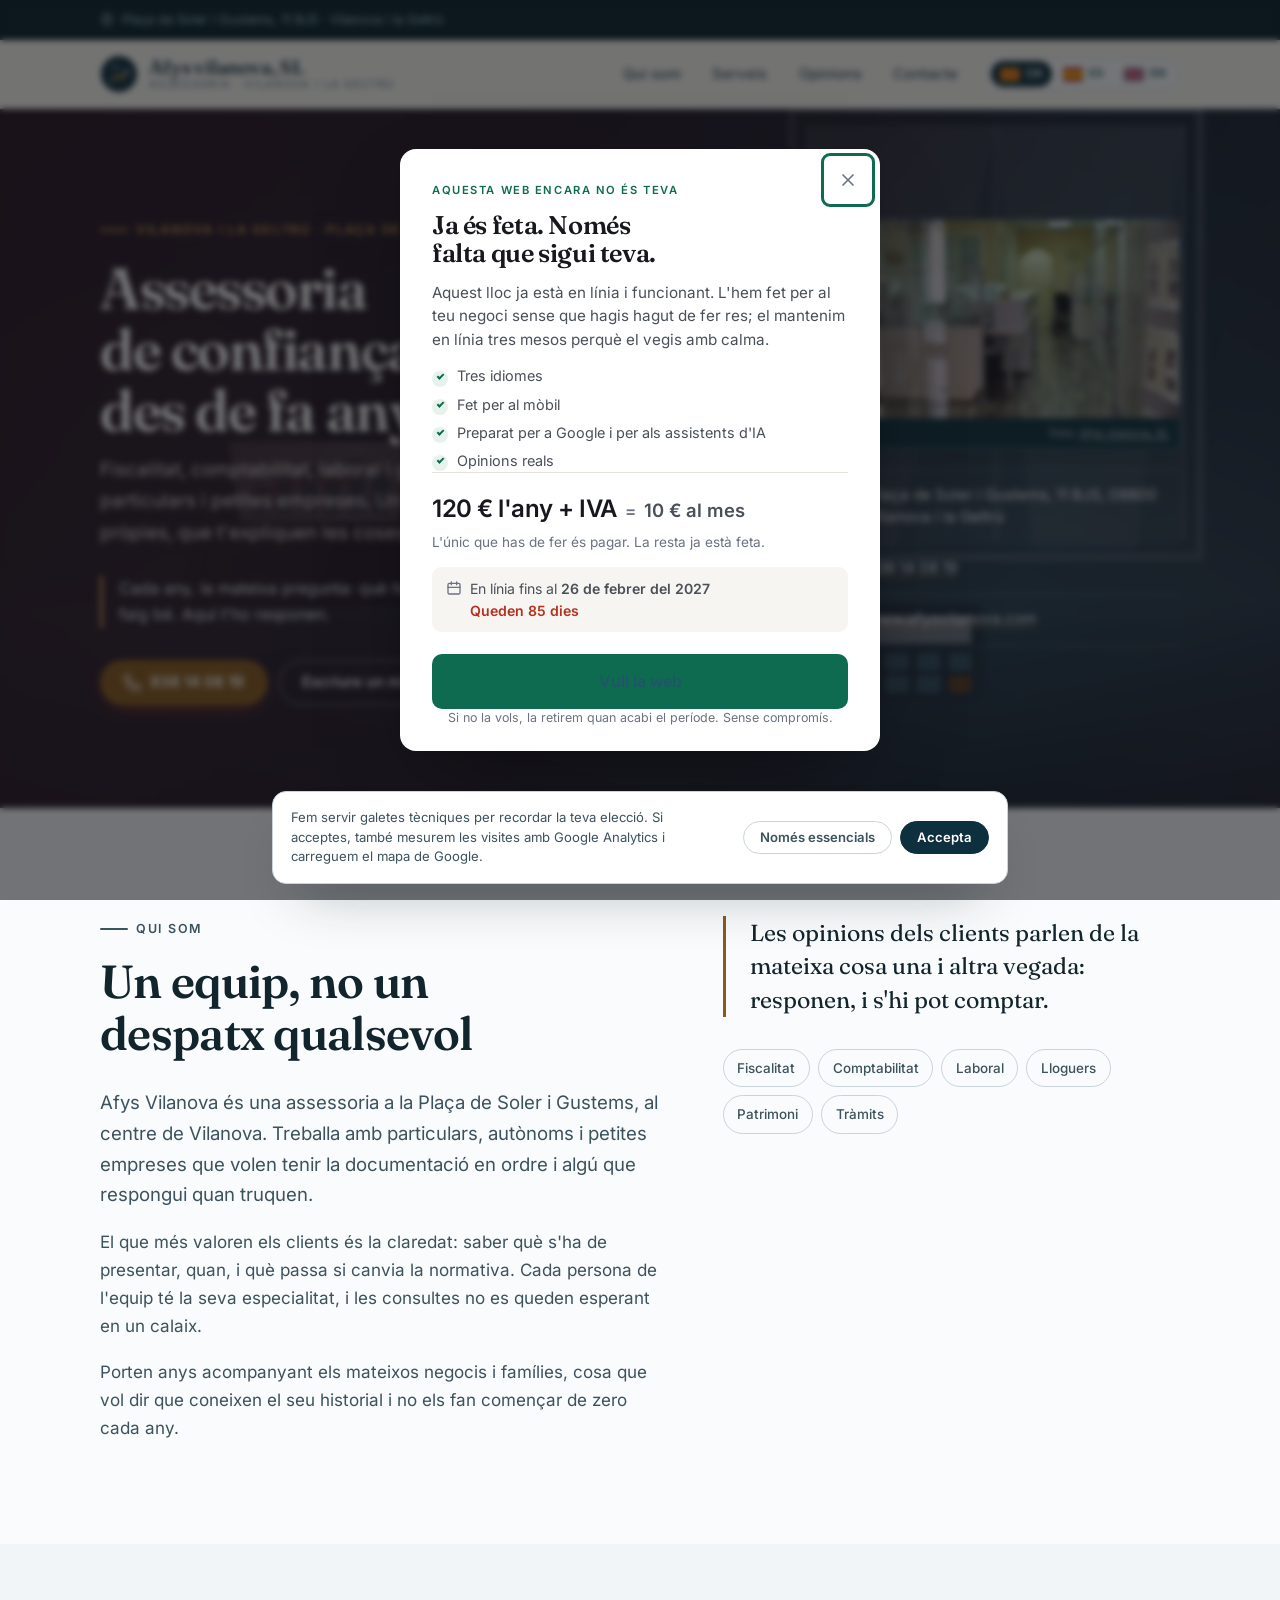
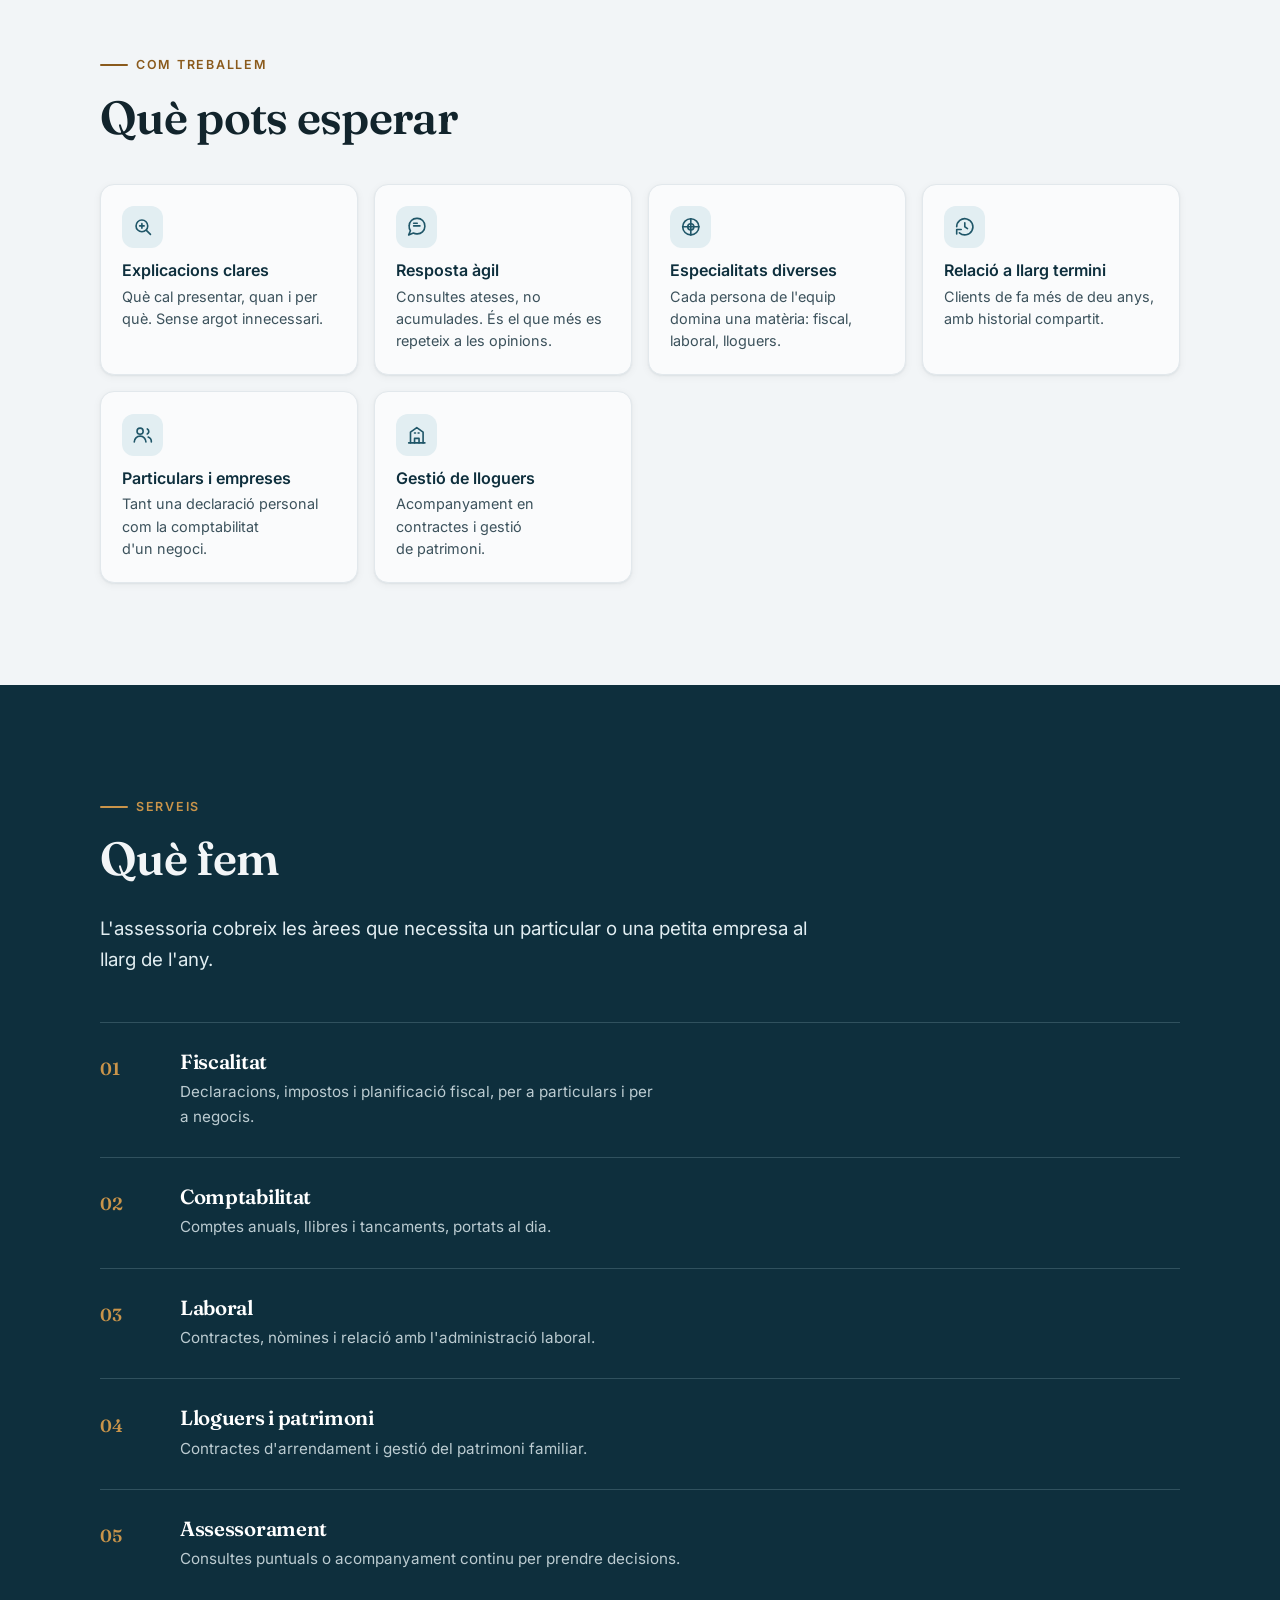
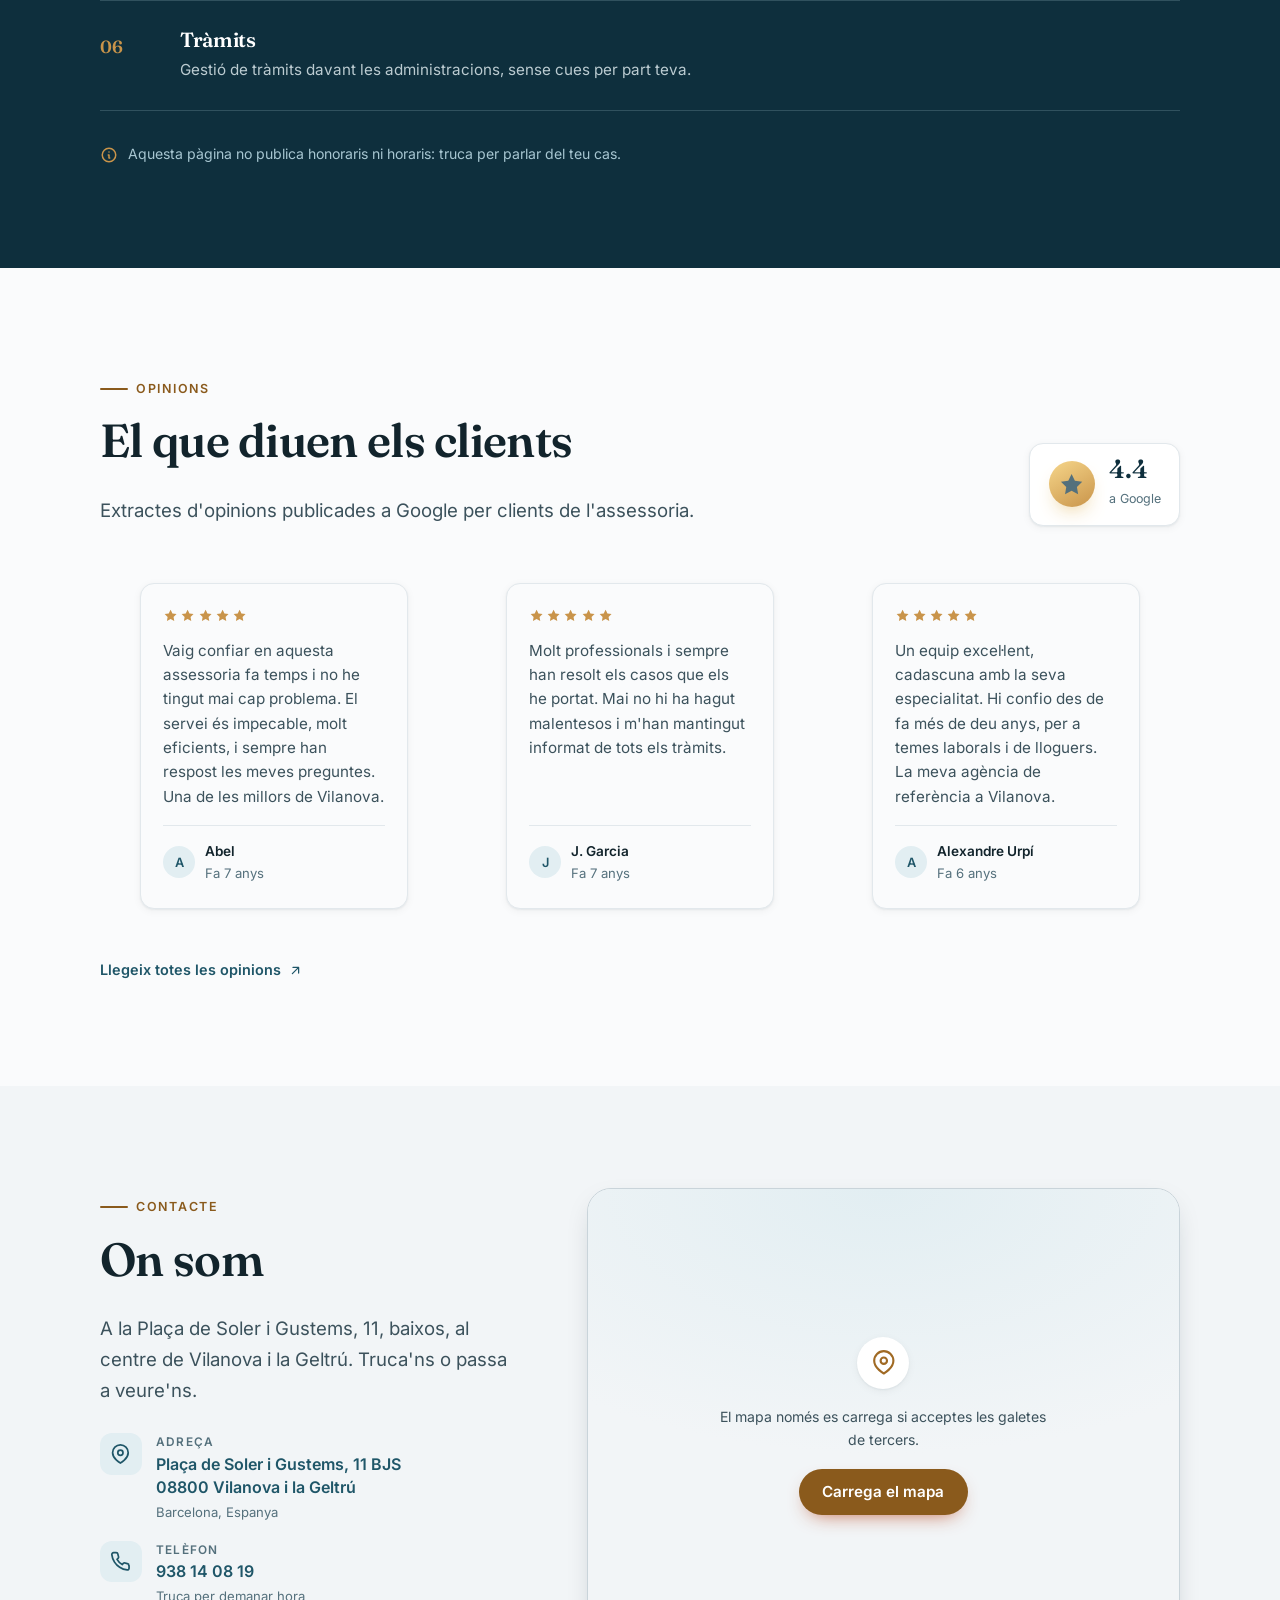
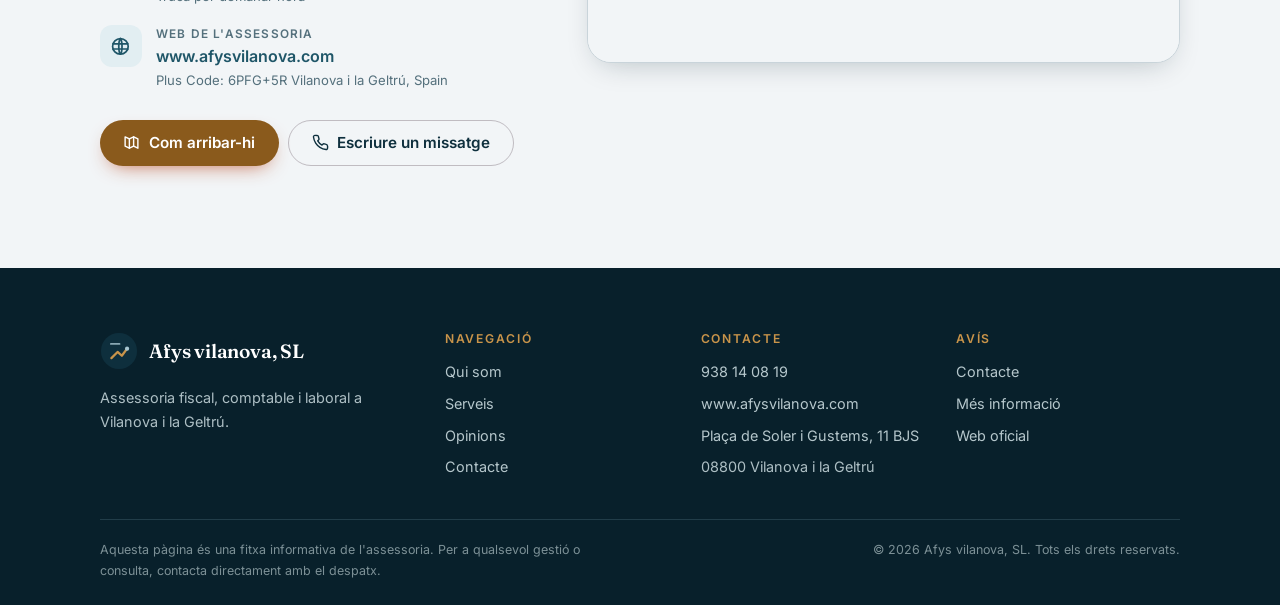
<file: index.html>
<!DOCTYPE html>
<html lang="ca" dir="ltr">
<head>
<meta charset="utf-8">
<meta name="viewport" content="width=device-width, initial-scale=1">
<title>Afys Vilanova · Assessoria fiscal, comptable i laboral</title>
<meta name="description" content="Assessoria a la Plaça de Soler i Gustems, 11, Vilanova i la Geltrú. Fiscalitat, comptabilitat, laboral i gestió de lloguers per a particulars i empreses. Truca&#39;ns: 938 14 08 19.">
<meta name="author" content="Afys vilanova, SL">
<meta name="theme-color" content="#0a2f3b">
<meta name="robots" content="index, follow">
<link rel="canonical" href="https://afysvilanova.vilanovailageltru.info/">

<meta property="og:type" content="restaurant">
<meta property="og:site_name" content="Afys vilanova, SL">
<meta property="og:title" content="Afys Vilanova · Assessoria fiscal, comptable i laboral">
<meta property="og:description" content="Assessoria a la Plaça de Soler i Gustems, 11, Vilanova i la Geltrú. Fiscalitat, comptabilitat, laboral i gestió de lloguers per a particulars i empreses. Truca&#39;ns: 938 14 08 19.">
<meta property="og:locale" content="ca_ES">
<meta property="og:url" content="https://afysvilanova.vilanovailageltru.info/">
<meta property="og:image" content="https://afysvilanova.vilanovailageltru.info/assets/img/og-image.jpg">
<meta property="og:image:width" content="1200">
<meta property="og:image:height" content="630">
<meta property="og:image:alt" content="Afys Vilanova, assessoria fiscal i comptable a Vilanova i la Geltrú">
<meta name="twitter:card" content="summary_large_image">
<meta name="twitter:title" content="Afys Vilanova · Assessoria fiscal, comptable i laboral">
<meta name="twitter:description" content="Assessoria a la Plaça de Soler i Gustems, 11, Vilanova i la Geltrú. Fiscalitat, comptabilitat, laboral i gestió de lloguers per a particulars i empreses. Truca&#39;ns: 938 14 08 19.">
<meta name="twitter:image" content="https://afysvilanova.vilanovailageltru.info/assets/img/og-image.jpg">


<link rel="alternate" hreflang="ca-ES" href="https://afysvilanova.vilanovailageltru.info/">

<link rel="alternate" hreflang="es-ES" href="https://afysvilanova.vilanovailageltru.info/es/">

<link rel="alternate" hreflang="en-GB" href="https://afysvilanova.vilanovailageltru.info/en/">

<link rel="alternate" hreflang="x-default" href="https://afysvilanova.vilanovailageltru.info/">


<link rel="icon" href="./assets/img/favicon.svg" type="image/svg+xml">
<link rel="apple-touch-icon" href="./assets/img/apple-touch-icon.png">
<link rel="manifest" href="./site.webmanifest">
<link rel="preload" href="./assets/fonts/fraunces-latin.woff2" as="font" type="font/woff2" crossorigin>
<link rel="preload" href="./assets/fonts/inter-latin.woff2" as="font" type="font/woff2" crossorigin>
<link rel="stylesheet" href="./assets/css/components.css">
<link rel="stylesheet" href="./assets/css/header-tools.css">
<link rel="stylesheet" href="./assets/css/styles.css">
<link rel="stylesheet" href="./assets/css/offer-panel.css">


<script>
  /* Google Analytics 4 with consent mode. Goes in <head> of every generated page,
     before any other script. Nothing is fetched from Google until the visitor
     accepts, and storage stays denied by default even if the tag loads elsewhere. */
  (function () {
    var ID = 'G-71LT2Q093H';
    var KEY = 'cookie-consent-v1';
    var accepted = false;
    try { accepted = localStorage.getItem(KEY) === 'accepted'; } catch (e) {}

    window.dataLayer = window.dataLayer || [];
    window.gtag = function () { window.dataLayer.push(arguments); };
    gtag('js', new Date());

    gtag('consent', 'default', {
      ad_storage: 'denied',
      ad_user_data: 'denied',
      ad_personalization: 'denied',
      analytics_storage: 'denied'
    });

    function load() {
      if (window.__gaLoaded) return;
      window.__gaLoaded = true;
      var s = document.createElement('script');
      s.async = true;
      s.src = 'https://www.googletagmanager.com/gtag/js?id=' + ID;
      document.head.appendChild(s);
      gtag('config', ID);
    }

    function grant() {
      load();
      gtag('consent', 'update', {
        ad_storage: 'granted',
        ad_user_data: 'granted',
        ad_personalization: 'granted',
        analytics_storage: 'granted'
      });
    }

    /* The cookie banner calls this from BOTH buttons; nothing touches Google before it runs. */
    window.__analyticsConsent = function (isAccepted) {
      try { localStorage.setItem(KEY, isAccepted ? 'accepted' : 'essential'); } catch (e) {}
      if (isAccepted) grant();
    };

    if (accepted) grant();
  })();
</script>
<script type="application/ld+json">
{
  "@context": "https://schema.org",
  "@type": "AccountingService",
  "@id": "https://afysvilanova.vilanovailageltru.info/#business",
  "name": "Afys vilanova, SL",
  "url": "https://afysvilanova.vilanovailageltru.info",
  "image": "https://afysvilanova.vilanovailageltru.info/assets/img/og-image.jpg",
  "telephone": "+34938140819",
  "address": {
    "@type": "PostalAddress",
    "streetAddress": "Plaça de Soler i Gustems, 11 BJS",
    "postalCode": "08800",
    "addressLocality": "Vilanova i la Geltrú",
    "addressRegion": "Barcelona",
    "addressCountry": "ES"
  },
  "geo": {
    "@type": "GeoCoordinates",
    "latitude": 41.2229113,
    "longitude": 1.7271098999999999
  },
  "hasMap": "https://maps.google.com/?cid=9883613409802930192&g_mp=Cidnb29nbGUubWFwcy5wbGFjZXMudjEuUGxhY2VzLlNlYXJjaFRleHQQAhgEIAA",
  "inLanguage": "ca",
  "sameAs": [
    "http://www.afysvilanova.com/"
  ],
  "aggregateRating": {
    "@type": "AggregateRating",
    "ratingValue": 4.4,
    "reviewCount": 29,
    "bestRating": 5,
    "worstRating": 1
  }
}
</script>
</head>
<body>
<a class="skip-link" href="#main">Ves al contingut principal</a>

<div class="topbar">
  <div class="wrap topbar__inner">
    <p class="topbar__note">
      <svg viewBox="0 0 24 24" width="14" height="14" fill="none" stroke="currentColor" stroke-width="2" stroke-linecap="round" stroke-linejoin="round" aria-hidden="true"><path d="M21 10c0 7-9 12-9 12S3 17 3 10a9 9 0 0 1 18 0Z"/><circle cx="12" cy="10" r="3"/></svg>
      Plaça de Soler i Gustems, 11 BJS · Vilanova i la Geltrú
    </p>
    <nav class="langs" aria-label="Canviar d&#39;idioma">
      
      <a class="langs__link" href="./" hreflang="ca" lang="ca" aria-current="true">
        <span class="langs__flag" aria-hidden="true"><svg viewBox="0 0 24 16"><rect width="24" height="16" fill="#fcdd09"/><g fill="#da121a"><rect y="1.7778" width="24" height="1.7778"/><rect y="5.3334" width="24" height="1.7778"/><rect y="8.889" width="24" height="1.7778"/><rect y="12.4446" width="24" height="1.7778"/></g></svg></span>
        <span class="langs__code">ca</span>
        <span class="sr-only">Català</span>
      </a>
      
      <a class="langs__link" href="./es/" hreflang="es" lang="es">
        <span class="langs__flag" aria-hidden="true"><svg viewBox="0 0 24 16"><rect width="24" height="16" fill="#c60b1e"/><rect y="4" width="24" height="8" fill="#ffc400"/></svg></span>
        <span class="langs__code">es</span>
        <span class="sr-only">Español</span>
      </a>
      
      <a class="langs__link" href="./en/" hreflang="en" lang="en">
        <span class="langs__flag" aria-hidden="true"><svg viewBox="0 0 24 16"><rect width="24" height="16" fill="#00247d"/><path d="M0 0 24 16M24 0 0 16" stroke="#fff" stroke-width="3.2"/><path d="M0 0 24 16M24 0 0 16" stroke="#cf142b" stroke-width="1.6"/><path d="M12 0v16M0 8h24" stroke="#fff" stroke-width="5.2"/><path d="M12 0v16M0 8h24" stroke="#cf142b" stroke-width="3"/></svg></span>
        <span class="langs__code">en</span>
        <span class="sr-only">English</span>
      </a>
      
    </nav>
  </div>
</div>

<header class="header">
  <div class="wrap header__inner">
    <a class="brand" href="./" aria-label="Afys vilanova, SL — Vilanova i la Geltrú">
      <svg class="brand__mark" <svg viewBox="0 0 40 40" width="38" height="38" aria-hidden="true">
          <circle cx="20" cy="20" r="19" fill="#0e2f3d"/>
          <path d="M12 27.5 L18.5 21 L23 25 L28.5 17.5" fill="none" stroke="#c9944a" stroke-width="2.4" stroke-linecap="round" stroke-linejoin="round"/>
          <circle cx="28.5" cy="17.5" r="2.2" fill="#a7c6d1"/>
          <path d="M11.5 12.5 h9" stroke="#a7c6d1" stroke-width="2" stroke-linecap="round" opacity="0.8"/>
        </svg></svg>
      <span class="brand__text">
        <span class="brand__name">Afys vilanova, SL</span>
        <span class="brand__sub">Assessoria · Vilanova i la Geltrú</span>
      </span>
    </a>
    <nav class="nav" id="site-nav" data-open="false" aria-label="Navegació principal">
      <ul class="nav__list">
        <li><a class="nav__link" href="#about">Qui som</a></li>
        <li><a class="nav__link" href="#services">Serveis</a></li>
        <li><a class="nav__link" href="#reviews">Opinions</a></li>
        <li><a class="nav__link" href="#contact">Contacte</a></li>
      </ul>
    </nav>
    <button class="nav-toggle" type="button" aria-expanded="false" aria-controls="site-nav" aria-label="Obre el menú de navegació">
      <svg viewBox="0 0 24 24" width="22" height="22" fill="none" stroke="currentColor" stroke-width="2" stroke-linecap="round" aria-hidden="true"><path d="M4 7h16M4 12h16M4 17h16"/></svg>
    </button>
  </div>
</header>

<main id="main">

  <section class="hero" aria-labelledby="hero-title">
    <img class="hero__art" src="./assets/img/hero.svg" alt="" width="1600" height="1000" fetchpriority="high" decoding="async" aria-hidden="true">

    <div class="wrap hero__inner">
      <!-- Text column: the pitch and the two things a client does next. -->
      <div class="hero__copy">
        <p class="eyebrow hero__eyebrow">Vilanova i la Geltrú · Plaça de Soler i Gustems</p>
        <h1 class="hero__title" id="hero-title">Assessoria de confiança, des de fa anys</h1>
        <p class="hero__subtitle">Fiscalitat, comptabilitat, laboral i gestió de lloguers per a particulars i petites empreses. Un equip amb especialitats pròpies, que t&#39;expliquen les coses clares.</p>

        <p class="hero__credo">Cada any, la mateixa pregunta: què he de presentar, quan, i com ho faig bé. Aquí t&#39;ho responen.</p>

        <div class="hero__actions">
          <a class="btn btn--primary" href="tel:+34938140819">
            <svg viewBox="0 0 24 24" width="18" height="18" fill="none" stroke="currentColor" stroke-width="2" stroke-linecap="round" stroke-linejoin="round" aria-hidden="true"><path d="M22 16.9v3a2 2 0 0 1-2.2 2 19.8 19.8 0 0 1-8.6-3.1 19.5 19.5 0 0 1-6-6A19.8 19.8 0 0 1 2.1 4.2 2 2 0 0 1 4.1 2h3a2 2 0 0 1 2 1.7c.1.9.4 1.8.7 2.6a2 2 0 0 1-.5 2.1L8.1 9.6a16 16 0 0 0 6 6l1.2-1.2a2 2 0 0 1 2.1-.5c.8.3 1.7.6 2.6.7a2 2 0 0 1 1.7 2.1Z"/></svg>
            938 14 08 19
          </a>
          <a class="btn btn--ghost" href="#contact">Escriure un missatge</a>
        </div>
      </div>

      <!-- Facts column: no rating card, no decorative list. A practice is judged on
           what it does and where it is, so those are the only things in the panel. -->
      <aside class="hero__facts" aria-label="Dades de contacte">
        
        <figure class="hero__photo">
          <img src="./assets/img/hero-photo.jpg" alt="foto de l&#39;oficina d&#39;Afys Vilanova" width="900" height="675" fetchpriority="high" decoding="async">
          
          <figcaption data-photo-credit>
            Foto:
            <a href="https://maps.google.com/maps/contrib/112571644760508671871" target="_blank" rel="noopener nofollow">Afys vilanova, SL</a>
          </figcaption>
          
        </figure>
        

        <dl class="factlist">
          <div class="factlist__row">
            <dt>Adreça</dt>
            <dd>Plaça de Soler i Gustems, 11 BJS, 08800 Vilanova i la Geltrú</dd>
          </div>
          <div class="factlist__row">
            <dt>Telèfon</dt>
            <dd><a href="tel:+34938140819">938 14 08 19</a></dd>
          </div>
          
          <div class="factlist__row">
            <dt>Web</dt>
            <dd><a href="http://www.afysvilanova.com/" target="_blank" rel="noopener nofollow">www.afysvilanova.com</a></dd>
          </div>
          
          
        </dl>
      </aside>
    </div>
  </section>

  <section class="section" id="about" aria-labelledby="about-title">
    <div class="wrap">
      <div class="about__grid">
        <div class="about__copy reveal">
          <p class="eyebrow">Qui som</p>
          <h2 class="h2" id="about-title">Un equip, no un despatx qualsevol</h2>
          <p class="lead">Afys Vilanova és una assessoria a la Plaça de Soler i Gustems, al centre de Vilanova. Treballa amb particulars, autònoms i petites empreses que volen tenir la documentació en ordre i algú que respongui quan truquen.</p>
          <p>El que més valoren els clients és la claredat: saber què s&#39;ha de presentar, quan, i què passa si canvia la normativa. Cada persona de l&#39;equip té la seva especialitat, i les consultes no es queden esperant en un calaix.</p>
          <p>Porten anys acompanyant els mateixos negocis i famílies, cosa que vol dir que coneixen el seu historial i no els fan començar de zero cada any.</p>
        </div>

        <!-- Instead of a 2x2 number grid, a single standing claim plus the areas
             the practice actually covers. A client reads this, not a scoreboard. -->
        <div class="about__aside reveal">
          <blockquote class="pullquote">
            <p>Les opinions dels clients parlen de la mateixa cosa una i altra vegada: responen, i s&#39;hi pot comptar.</p>
          </blockquote>
          <ul class="arealist" aria-label="Àrees de treball">
            
            <li>Fiscalitat</li>
            
            <li>Comptabilitat</li>
            
            <li>Laboral</li>
            
            <li>Lloguers</li>
            
            <li>Patrimoni</li>
            
            <li>Tràmits</li>
            
          </ul>
        </div>
      </div>
    </div>
  </section>

  <section class="section section--sand" id="features" aria-labelledby="features-title">
    <div class="wrap">
      <div class="reveal">
        <p class="eyebrow">Com treballem</p>
        <h2 class="h2" id="features-title">Què pots esperar</h2>
      </div>
      <ul class="cards">
        
        <li class="card reveal">
          <span class="card__icon" aria-hidden="true"><svg viewBox="0 0 24 24" fill="none" stroke="currentColor" stroke-width="1.8" stroke-linecap="round" stroke-linejoin="round" aria-hidden="true"><circle cx="11" cy="11" r="6.5"/><path d="m16 16 4.5 4.5"/><path d="M8.5 11h5M11 8.5v5"/></svg></span>
          <h3>Explicacions clares</h3>
          <p>Què cal presentar, quan i per què. Sense argot innecessari.</p>
        </li>
        
        <li class="card reveal">
          <span class="card__icon" aria-hidden="true"><svg viewBox="0 0 24 24" fill="none" stroke="currentColor" stroke-width="1.8" stroke-linecap="round" stroke-linejoin="round" aria-hidden="true"><path d="M21 11.5a8.4 8.4 0 0 1-9 8.4 9 9 0 0 1-3.8-.9L3 21l1.9-4.6A8.3 8.3 0 0 1 3.5 11a8.4 8.4 0 0 1 8.5-8.4A8.4 8.4 0 0 1 21 11.5Z"/><path d="M8.5 11h7M8.5 8h4"/></svg></span>
          <h3>Resposta àgil</h3>
          <p>Consultes ateses, no acumulades. És el que més es repeteix a les opinions.</p>
        </li>
        
        <li class="card reveal">
          <span class="card__icon" aria-hidden="true"><svg viewBox="0 0 24 24" fill="none" stroke="currentColor" stroke-width="1.8" stroke-linecap="round" stroke-linejoin="round" aria-hidden="true"><circle cx="12" cy="12" r="9"/><path d="M12 3v18M3 12h18"/><circle cx="12" cy="12" r="3.4"/></svg></span>
          <h3>Especialitats diverses</h3>
          <p>Cada persona de l&#39;equip domina una matèria: fiscal, laboral, lloguers.</p>
        </li>
        
        <li class="card reveal">
          <span class="card__icon" aria-hidden="true"><svg viewBox="0 0 24 24" fill="none" stroke="currentColor" stroke-width="1.8" stroke-linecap="round" stroke-linejoin="round" aria-hidden="true"><path d="M3 12a9 9 0 1 1 3 6.7"/><path d="M3 20v-5h5"/><path d="M12 7.5V12l3 2"/></svg></span>
          <h3>Relació a llarg termini</h3>
          <p>Clients de fa més de deu anys, amb historial compartit.</p>
        </li>
        
        <li class="card reveal">
          <span class="card__icon" aria-hidden="true"><svg viewBox="0 0 24 24" fill="none" stroke="currentColor" stroke-width="1.8" stroke-linecap="round" stroke-linejoin="round" aria-hidden="true"><circle cx="9" cy="8" r="3.4"/><path d="M2.5 20a6.5 6.5 0 0 1 13 0"/><path d="M17 5.5a3.2 3.2 0 0 1 0 5.6"/><path d="M18 14.5A5.6 5.6 0 0 1 21.5 20"/></svg></span>
          <h3>Particulars i empreses</h3>
          <p>Tant una declaració personal com la comptabilitat d&#39;un negoci.</p>
        </li>
        
        <li class="card reveal">
          <span class="card__icon" aria-hidden="true"><svg viewBox="0 0 24 24" fill="none" stroke="currentColor" stroke-width="1.8" stroke-linecap="round" stroke-linejoin="round" aria-hidden="true"><path d="M3 21h18"/><path d="M5 21V9l7-5 7 5v12"/><path d="M9.5 21v-5h5v5"/><path d="M9.5 10h1M13.5 10h1"/></svg></span>
          <h3>Gestió de lloguers</h3>
          <p>Acompanyament en contractes i gestió de patrimoni.</p>
        </li>
        
      </ul>
    </div>
  </section>

  <section class="section section--sea" id="services" aria-labelledby="services-title">
    <div class="wrap">
      <div class="services__head reveal">
        <p class="eyebrow">Serveis</p>
        <h2 class="h2" id="services-title">Què fem</h2>
        <p class="lead">L&#39;assessoria cobreix les àrees que necessita un particular o una petita empresa al llarg de l&#39;any.</p>
      </div>

      <!-- Numbered ledger list: services read better as a checklist of what is
           handled than as cards you would scan like dishes. -->
      <ol class="ledger">
        
        <li class="ledger__item reveal">
          <span class="ledger__num" aria-hidden="true">01</span>
          <div class="ledger__body">
            <h3>Fiscalitat</h3>
            <p>Declaracions, impostos i planificació fiscal, per a particulars i per a negocis.</p>
          </div>
        </li>
        
        <li class="ledger__item reveal">
          <span class="ledger__num" aria-hidden="true">02</span>
          <div class="ledger__body">
            <h3>Comptabilitat</h3>
            <p>Comptes anuals, llibres i tancaments, portats al dia.</p>
          </div>
        </li>
        
        <li class="ledger__item reveal">
          <span class="ledger__num" aria-hidden="true">03</span>
          <div class="ledger__body">
            <h3>Laboral</h3>
            <p>Contractes, nòmines i relació amb l&#39;administració laboral.</p>
          </div>
        </li>
        
        <li class="ledger__item reveal">
          <span class="ledger__num" aria-hidden="true">04</span>
          <div class="ledger__body">
            <h3>Lloguers i patrimoni</h3>
            <p>Contractes d&#39;arrendament i gestió del patrimoni familiar.</p>
          </div>
        </li>
        
        <li class="ledger__item reveal">
          <span class="ledger__num" aria-hidden="true">05</span>
          <div class="ledger__body">
            <h3>Assessorament</h3>
            <p>Consultes puntuals o acompanyament continu per prendre decisions.</p>
          </div>
        </li>
        
        <li class="ledger__item reveal">
          <span class="ledger__num" aria-hidden="true">06</span>
          <div class="ledger__body">
            <h3>Tràmits</h3>
            <p>Gestió de tràmits davant les administracions, sense cues per part teva.</p>
          </div>
        </li>
        
      </ol>

      <p class="services__note">
        <svg viewBox="0 0 24 24" width="18" height="18" fill="none" stroke="currentColor" stroke-width="2" stroke-linecap="round" stroke-linejoin="round" aria-hidden="true"><circle cx="12" cy="12" r="9"/><path d="M12 8h.01M11 12h1v4h1"/></svg>
        Aquesta pàgina no publica honoraris ni horaris: truca per parlar del teu cas.
      </p>
    </div>
  </section>

  <section class="section" id="reviews" aria-labelledby="reviews-title">
    <div class="wrap">
      <div class="reviews__head reveal">
        <div>
          <p class="eyebrow">Opinions</p>
          <h2 class="h2" id="reviews-title">El que diuen els clients</h2>
          <p class="lead">Extractes d&#39;opinions publicades a Google per clients de l&#39;assessoria.</p>
        </div>
        <div class="reviews__score">
          <span class="rating__star" aria-hidden="true">
            <svg viewBox="0 0 24 24" fill="currentColor"><path d="M12 2.6l2.9 5.9 6.5.95-4.7 4.6 1.1 6.45L12 17.4l-5.8 3.1 1.1-6.45-4.7-4.6 6.5-.95L12 2.6Z"/></svg>
          </span>
          <div>
            <b>4.4</b>
            <span>a Google</span>
          </div>
        </div>
      </div>
      <div class="quotes">
        
        <figure class="quote reveal">
          <div class="quote__stars" aria-label="5 de 5 estrelles">
            <svg viewBox="0 0 24 24" fill="currentColor" aria-hidden="true"><path d="M12 2.6l2.9 5.9 6.5.95-4.7 4.6 1.1 6.45L12 17.4l-5.8 3.1 1.1-6.45-4.7-4.6 6.5-.95L12 2.6Z"/></svg><svg viewBox="0 0 24 24" fill="currentColor" aria-hidden="true"><path d="M12 2.6l2.9 5.9 6.5.95-4.7 4.6 1.1 6.45L12 17.4l-5.8 3.1 1.1-6.45-4.7-4.6 6.5-.95L12 2.6Z"/></svg><svg viewBox="0 0 24 24" fill="currentColor" aria-hidden="true"><path d="M12 2.6l2.9 5.9 6.5.95-4.7 4.6 1.1 6.45L12 17.4l-5.8 3.1 1.1-6.45-4.7-4.6 6.5-.95L12 2.6Z"/></svg><svg viewBox="0 0 24 24" fill="currentColor" aria-hidden="true"><path d="M12 2.6l2.9 5.9 6.5.95-4.7 4.6 1.1 6.45L12 17.4l-5.8 3.1 1.1-6.45-4.7-4.6 6.5-.95L12 2.6Z"/></svg><svg viewBox="0 0 24 24" fill="currentColor" aria-hidden="true"><path d="M12 2.6l2.9 5.9 6.5.95-4.7 4.6 1.1 6.45L12 17.4l-5.8 3.1 1.1-6.45-4.7-4.6 6.5-.95L12 2.6Z"/></svg>
          </div>
          <blockquote><p>Vaig confiar en aquesta assessoria fa temps i no he tingut mai cap problema. El servei és impecable, molt eficients, i sempre han respost les meves preguntes. Una de les millors de Vilanova.</p></blockquote>
          <figcaption>
            <span class="quote__avatar" aria-hidden="true">A</span>
            <span>
              <strong>Abel</strong>
              Fa 7 anys
            </span>
          </figcaption>
        </figure>
        
        <figure class="quote reveal">
          <div class="quote__stars" aria-label="5 de 5 estrelles">
            <svg viewBox="0 0 24 24" fill="currentColor" aria-hidden="true"><path d="M12 2.6l2.9 5.9 6.5.95-4.7 4.6 1.1 6.45L12 17.4l-5.8 3.1 1.1-6.45-4.7-4.6 6.5-.95L12 2.6Z"/></svg><svg viewBox="0 0 24 24" fill="currentColor" aria-hidden="true"><path d="M12 2.6l2.9 5.9 6.5.95-4.7 4.6 1.1 6.45L12 17.4l-5.8 3.1 1.1-6.45-4.7-4.6 6.5-.95L12 2.6Z"/></svg><svg viewBox="0 0 24 24" fill="currentColor" aria-hidden="true"><path d="M12 2.6l2.9 5.9 6.5.95-4.7 4.6 1.1 6.45L12 17.4l-5.8 3.1 1.1-6.45-4.7-4.6 6.5-.95L12 2.6Z"/></svg><svg viewBox="0 0 24 24" fill="currentColor" aria-hidden="true"><path d="M12 2.6l2.9 5.9 6.5.95-4.7 4.6 1.1 6.45L12 17.4l-5.8 3.1 1.1-6.45-4.7-4.6 6.5-.95L12 2.6Z"/></svg><svg viewBox="0 0 24 24" fill="currentColor" aria-hidden="true"><path d="M12 2.6l2.9 5.9 6.5.95-4.7 4.6 1.1 6.45L12 17.4l-5.8 3.1 1.1-6.45-4.7-4.6 6.5-.95L12 2.6Z"/></svg>
          </div>
          <blockquote><p>Molt professionals i sempre han resolt els casos que els he portat. Mai no hi ha hagut malentesos i m&#39;han mantingut informat de tots els tràmits.</p></blockquote>
          <figcaption>
            <span class="quote__avatar" aria-hidden="true">J</span>
            <span>
              <strong>J. Garcia</strong>
              Fa 7 anys
            </span>
          </figcaption>
        </figure>
        
        <figure class="quote reveal">
          <div class="quote__stars" aria-label="5 de 5 estrelles">
            <svg viewBox="0 0 24 24" fill="currentColor" aria-hidden="true"><path d="M12 2.6l2.9 5.9 6.5.95-4.7 4.6 1.1 6.45L12 17.4l-5.8 3.1 1.1-6.45-4.7-4.6 6.5-.95L12 2.6Z"/></svg><svg viewBox="0 0 24 24" fill="currentColor" aria-hidden="true"><path d="M12 2.6l2.9 5.9 6.5.95-4.7 4.6 1.1 6.45L12 17.4l-5.8 3.1 1.1-6.45-4.7-4.6 6.5-.95L12 2.6Z"/></svg><svg viewBox="0 0 24 24" fill="currentColor" aria-hidden="true"><path d="M12 2.6l2.9 5.9 6.5.95-4.7 4.6 1.1 6.45L12 17.4l-5.8 3.1 1.1-6.45-4.7-4.6 6.5-.95L12 2.6Z"/></svg><svg viewBox="0 0 24 24" fill="currentColor" aria-hidden="true"><path d="M12 2.6l2.9 5.9 6.5.95-4.7 4.6 1.1 6.45L12 17.4l-5.8 3.1 1.1-6.45-4.7-4.6 6.5-.95L12 2.6Z"/></svg><svg viewBox="0 0 24 24" fill="currentColor" aria-hidden="true"><path d="M12 2.6l2.9 5.9 6.5.95-4.7 4.6 1.1 6.45L12 17.4l-5.8 3.1 1.1-6.45-4.7-4.6 6.5-.95L12 2.6Z"/></svg>
          </div>
          <blockquote><p>Un equip excel·lent, cadascuna amb la seva especialitat. Hi confio des de fa més de deu anys, per a temes laborals i de lloguers. La meva agència de referència a Vilanova.</p></blockquote>
          <figcaption>
            <span class="quote__avatar" aria-hidden="true">A</span>
            <span>
              <strong>Alexandre Urpí</strong>
              Fa 6 anys
            </span>
          </figcaption>
        </figure>
        
      </div>
      <a class="reviews__all" href="https://www.google.com/maps/place//data=!4m4!3m3!1s0x12a386e3712fc215:0x8929a607d4974810!9m1!1b1?g_mp=Cidnb29nbGUubWFwcy5wbGFjZXMudjEuUGxhY2VzLlNlYXJjaFRleHQQAhgEIAA" target="_blank" rel="noopener">
        Llegeix totes les opinions
        <svg viewBox="0 0 24 24" width="15" height="15" fill="none" stroke="currentColor" stroke-width="2" stroke-linecap="round" stroke-linejoin="round" aria-hidden="true"><path d="M7 17 17 7M8 7h9v9"/></svg>
      </a>
    </div>
  </section>

  <section class="section section--sand" id="contact" aria-labelledby="contact-title">
    <div class="wrap">
      <div class="contact__grid">
        <div class="reveal">
          <p class="eyebrow">Contacte</p>
          <h2 class="h2" id="contact-title">On som</h2>
          <p class="lead">A la Plaça de Soler i Gustems, 11, baixos, al centre de Vilanova i la Geltrú. Truca&#39;ns o passa a veure&#39;ns.</p>

          <div class="contact-list">
            <div class="contact-item">
              <span class="contact-item__icon" aria-hidden="true">
                <svg viewBox="0 0 24 24" fill="none" stroke="currentColor" stroke-width="2" stroke-linecap="round" stroke-linejoin="round"><path d="M21 10c0 7-9 12-9 12S3 17 3 10a9 9 0 0 1 18 0Z"/><circle cx="12" cy="10" r="3"/></svg>
              </span>
              <div>
                <div class="contact-item__label">Adreça</div>
                <div class="contact-item__value">
                  <a href="https://www.google.com/maps/dir/?api=1&amp;destination=41.2229113,1.7271098999999999" target="_blank" rel="noopener">Plaça de Soler i Gustems, 11 BJS<br>08800 Vilanova i la Geltrú</a>
                </div>
                <div class="contact-item__meta">Barcelona, Espanya</div>
              </div>
            </div>

            <div class="contact-item">
              <span class="contact-item__icon" aria-hidden="true">
                <svg viewBox="0 0 24 24" fill="none" stroke="currentColor" stroke-width="2" stroke-linecap="round" stroke-linejoin="round"><path d="M22 16.9v3a2 2 0 0 1-2.2 2 19.8 19.8 0 0 1-8.6-3.1 19.5 19.5 0 0 1-6-6A19.8 19.8 0 0 1 2.1 4.2 2 2 0 0 1 4.1 2h3a2 2 0 0 1 2 1.7c.1.9.4 1.8.7 2.6a2 2 0 0 1-.5 2.1L8.1 9.6a16 16 0 0 0 6 6l1.2-1.2a2 2 0 0 1 2.1-.5c.8.3 1.7.6 2.6.7a2 2 0 0 1 1.7 2.1Z"/></svg>
              </span>
              <div>
                <div class="contact-item__label">Telèfon</div>
                <div class="contact-item__value"><a href="tel:+34938140819">938 14 08 19</a></div>
                <div class="contact-item__meta">Truca per demanar hora</div>
              </div>
            </div>

            <div class="contact-item">
              <span class="contact-item__icon" aria-hidden="true">
                <svg viewBox="0 0 24 24" fill="none" stroke="currentColor" stroke-width="2" stroke-linecap="round" stroke-linejoin="round"><circle cx="12" cy="12" r="9"/><path d="M3.5 9h17M3.5 15h17"/><path d="M12 3c2.5 3 2.5 15 0 18M12 3c-2.5 3-2.5 15 0 18"/></svg>
              </span>
              <div>
                <div class="contact-item__label">Web de l&#39;assessoria</div>
                <div class="contact-item__value"><a href="http://www.afysvilanova.com/" target="_blank" rel="noopener nofollow">www.afysvilanova.com</a></div>
                <div class="contact-item__meta">Plus Code: 6PFG+5R Vilanova i la Geltrú, Spain</div>
              </div>
            </div>
          </div>

          <div class="contact__actions">
            <a class="btn btn--primary" href="https://www.google.com/maps/dir/?api=1&amp;destination=41.2229113,1.7271098999999999" target="_blank" rel="noopener">
              <svg viewBox="0 0 24 24" width="17" height="17" fill="none" stroke="currentColor" stroke-width="2" stroke-linecap="round" stroke-linejoin="round" aria-hidden="true"><path d="M9 20 3 17V4l6 3 6-3 6 3v13l-6-3-6 3Z"/><path d="M9 7v13M15 4v13"/></svg>
              Com arribar-hi
            </a>
            <a class="btn btn--ghost" href="tel:+34938140819">
              <svg viewBox="0 0 24 24" width="17" height="17" fill="none" stroke="currentColor" stroke-width="2" stroke-linecap="round" stroke-linejoin="round" aria-hidden="true"><path d="M22 16.9v3a2 2 0 0 1-2.2 2 19.8 19.8 0 0 1-8.6-3.1 19.5 19.5 0 0 1-6-6A19.8 19.8 0 0 1 2.1 4.2 2 2 0 0 1 4.1 2h3a2 2 0 0 1 2 1.7c.1.9.4 1.8.7 2.6a2 2 0 0 1-.5 2.1L8.1 9.6a16 16 0 0 0 6 6l1.2-1.2a2 2 0 0 1 2.1-.5c.8.3 1.7.6 2.6.7a2 2 0 0 1 1.7 2.1Z"/></svg>
              Escriure un missatge
            </a>
            
          </div>
        </div>

        <div class="map-shell" id="map-shell" data-map-loaded="false">
          <div class="map-placeholder">
            <div class="map-placeholder__inner">
              <span class="map-placeholder__pin" aria-hidden="true">
                <svg viewBox="0 0 24 24" fill="none" stroke="currentColor" stroke-width="2" stroke-linecap="round" stroke-linejoin="round"><path d="M21 10c0 7-9 12-9 12S3 17 3 10a9 9 0 0 1 18 0Z"/><circle cx="12" cy="10" r="3"/></svg>
              </span>
              <p>El mapa només es carrega si acceptes les galetes de tercers.</p>
              <button class="btn btn--primary" type="button" data-map-load>Carrega el mapa</button>
            </div>
          </div>
          <template id="map-template">
            <iframe title="Mapa amb la ubicació d&#39;Afys Vilanova a Vilanova i la Geltrú" src="https://www.google.com/maps?q=41.2229113,1.7271098999999999&amp;hl=ca&amp;z=16&amp;output=embed" width="600" height="480" loading="lazy" referrerpolicy="no-referrer-when-downgrade" allowfullscreen></iframe>
          </template>
        </div>
      </div>
    </div>
  </section>

</main>

<footer class="footer">
  <div class="wrap">
    <div class="footer__grid">
      <div>
        <a class="brand" href="./">
          <svg class="brand__mark" <svg viewBox="0 0 40 40" width="38" height="38" aria-hidden="true">
          <circle cx="20" cy="20" r="19" fill="#0e2f3d"/>
          <path d="M12 27.5 L18.5 21 L23 25 L28.5 17.5" fill="none" stroke="#c9944a" stroke-width="2.4" stroke-linecap="round" stroke-linejoin="round"/>
          <circle cx="28.5" cy="17.5" r="2.2" fill="#a7c6d1"/>
          <path d="M11.5 12.5 h9" stroke="#a7c6d1" stroke-width="2" stroke-linecap="round" opacity="0.8"/>
        </svg></svg>
          <span class="brand__text"><span class="brand__name">Afys vilanova, SL</span></span>
        </a>
        <p>Assessoria fiscal, comptable i laboral a Vilanova i la Geltrú.</p>
      </div>
      <div>
        <h2>Navegació</h2>
        <ul>
          <li><a href="#about">Qui som</a></li>
          <li><a href="#services">Serveis</a></li>
          <li><a href="#reviews">Opinions</a></li>
          <li><a href="#contact">Contacte</a></li>
        </ul>
      </div>
      <div>
        <h2>Contacte</h2>
        <ul>
          <li><a href="tel:+34938140819">938 14 08 19</a></li>
          <li><a href="http://www.afysvilanova.com/" target="_blank" rel="noopener nofollow">www.afysvilanova.com</a></li>
          <li><a href="https://www.google.com/maps/dir/?api=1&amp;destination=41.2229113,1.7271098999999999" target="_blank" rel="noopener">Plaça de Soler i Gustems, 11 BJS</a></li>
          <li>08800 Vilanova i la Geltrú</li>
        </ul>
      </div>
      <div>
        <h2>Avís</h2>
        <ul>
          <li><a href="#contact">Contacte</a></li>
          <li><a href="#" data-cookie-open>Més informació</a></li>
          <li><a href="http://www.afysvilanova.com/" target="_blank" rel="noopener nofollow">Web oficial</a></li>
        </ul>
      </div>
    </div>
    <div class="footer__legal">
      <p>Aquesta pàgina és una fitxa informativa de l&#39;assessoria. Per a qualsevol gestió o consulta, contacta directament amb el despatx.</p>
      <p>© <span id="year">2026</span> Afys vilanova, SL. Tots els drets reservats.</p>
    </div>
  </div>
</footer>

<div class="cookiebar" id="cookiebar" role="region" aria-label="Més informació" data-visible="false">
  <p>Fem servir galetes tècniques per recordar la teva elecció. Si acceptes, també mesurem les visites amb Google Analytics i carreguem el mapa de Google.</p>
  <div class="cookiebar__actions">
    <button class="btn cookiebar__reject" type="button" data-cookie="essential">Només essencials</button>
    <button class="btn cookiebar__accept" type="button" data-cookie="accept">Accepta</button>
  </div>
</div>

<script src="./assets/js/components.js" defer></script>
<script src="./assets/js/main.js" defer></script>

<script type="application/json" id="sm-offer-config">{"offerEnds":"2027-02-26","offerEndsLabel":"26 de febrer del 2027","buyUrl":"","offerEmail":"","phoneE164":"+34938140819","copy":{"kicker":"Aquesta web encara no és teva","title":"Ja és feta. Només falta que sigui teva.","lead":"Aquest lloc ja està en línia i funcionant. L'hem fet per al teu negoci sense que hagis hagut de fer res; el mantenim en línia tres mesos perquè el vegis amb calma.","features":["Tres idiomes","Fet per al mòbil","Preparat per a Google i per als assistents d'IA","Opinions reals"],"priceYear":"120 € l'any + IVA","priceMonth":"10 € al mes","priceNote":"L'únic que has de fer és pagar. La resta ja està feta.","until":"En línia fins al","days":"Queden {n} dies","cta":"Vull la web","buy":"Vull la web","buyPhone":"Truca i queda-te-la","contact":"Parla amb nosaltres","call":"Truca'ns","close":"Tanca","pill":"Aquesta web encara no és teva","foot":"Si no la vols, la retirem quan acabi el període. Sense compromís."}}</script>
<script src="./assets/js/offer-panel.js" defer></script>

<script src="./assets/js/header-tools.js" defer></script>
</body>
</html>
</file>
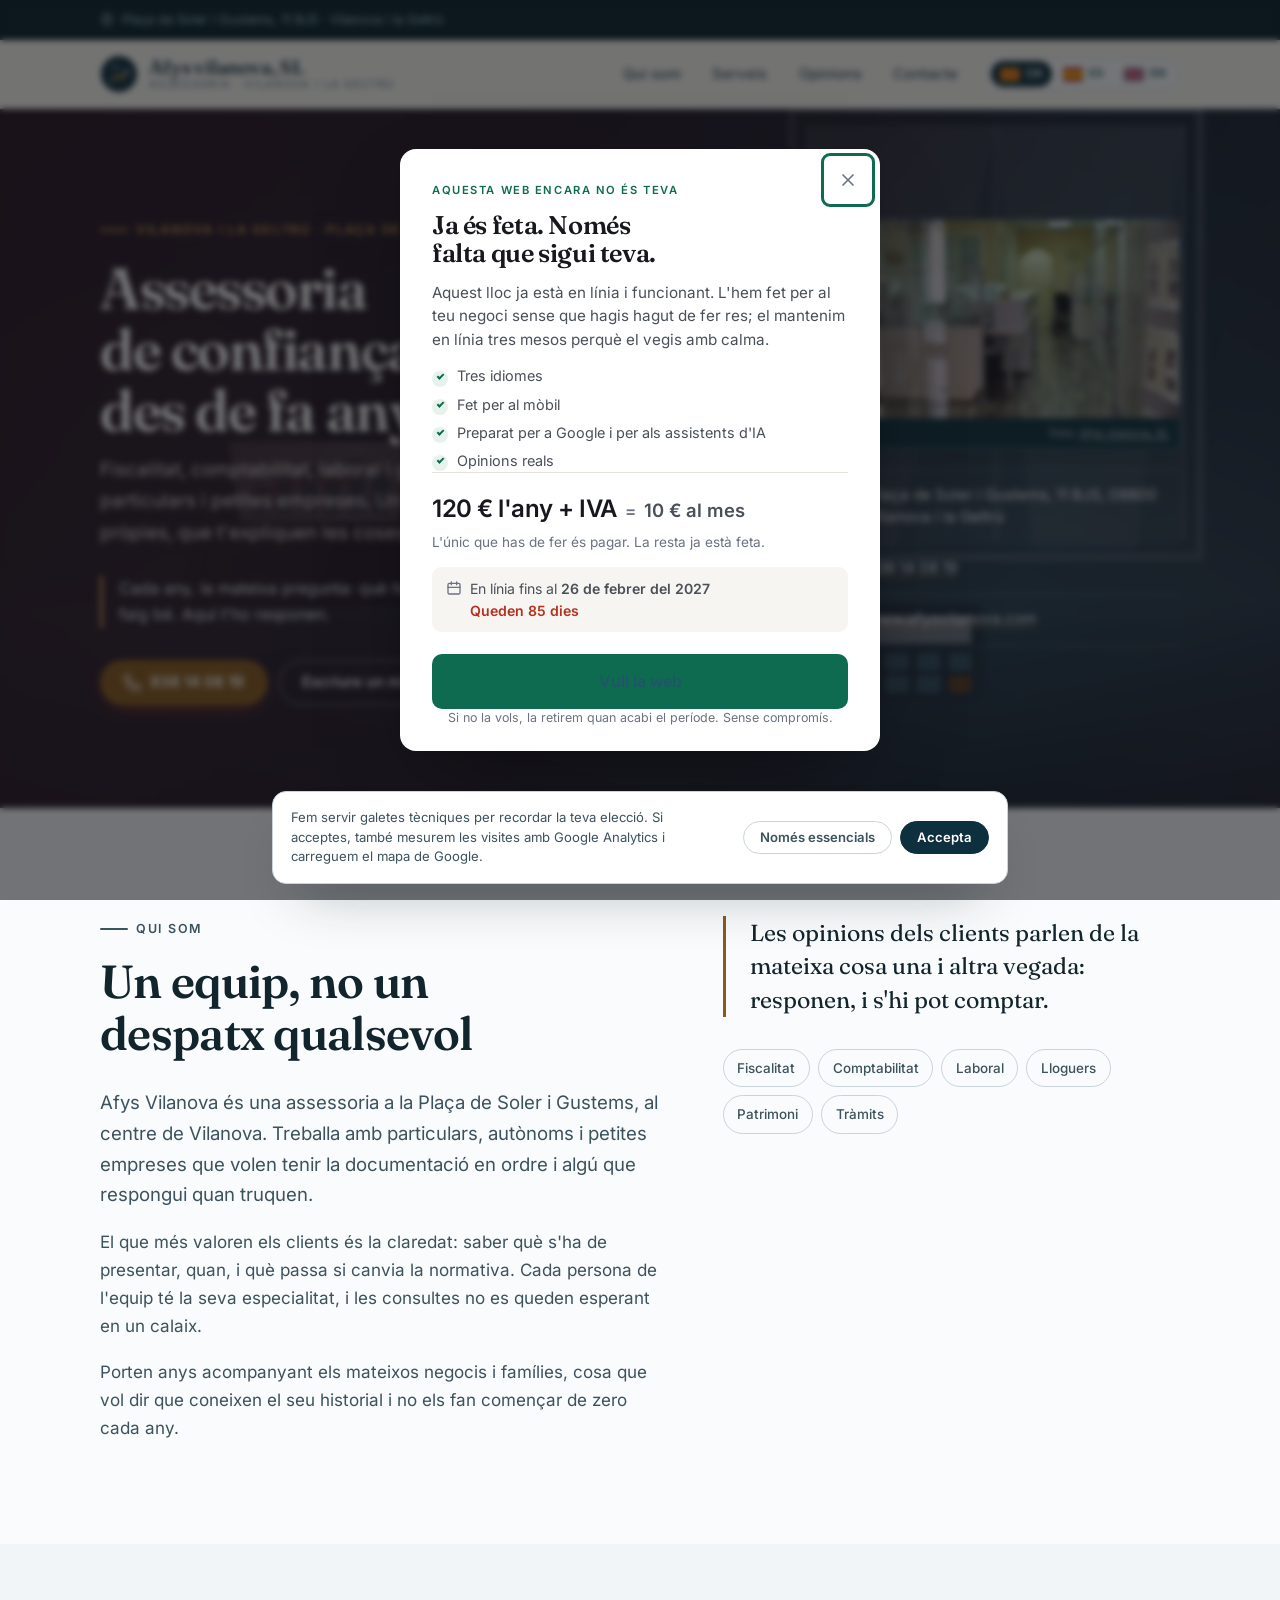
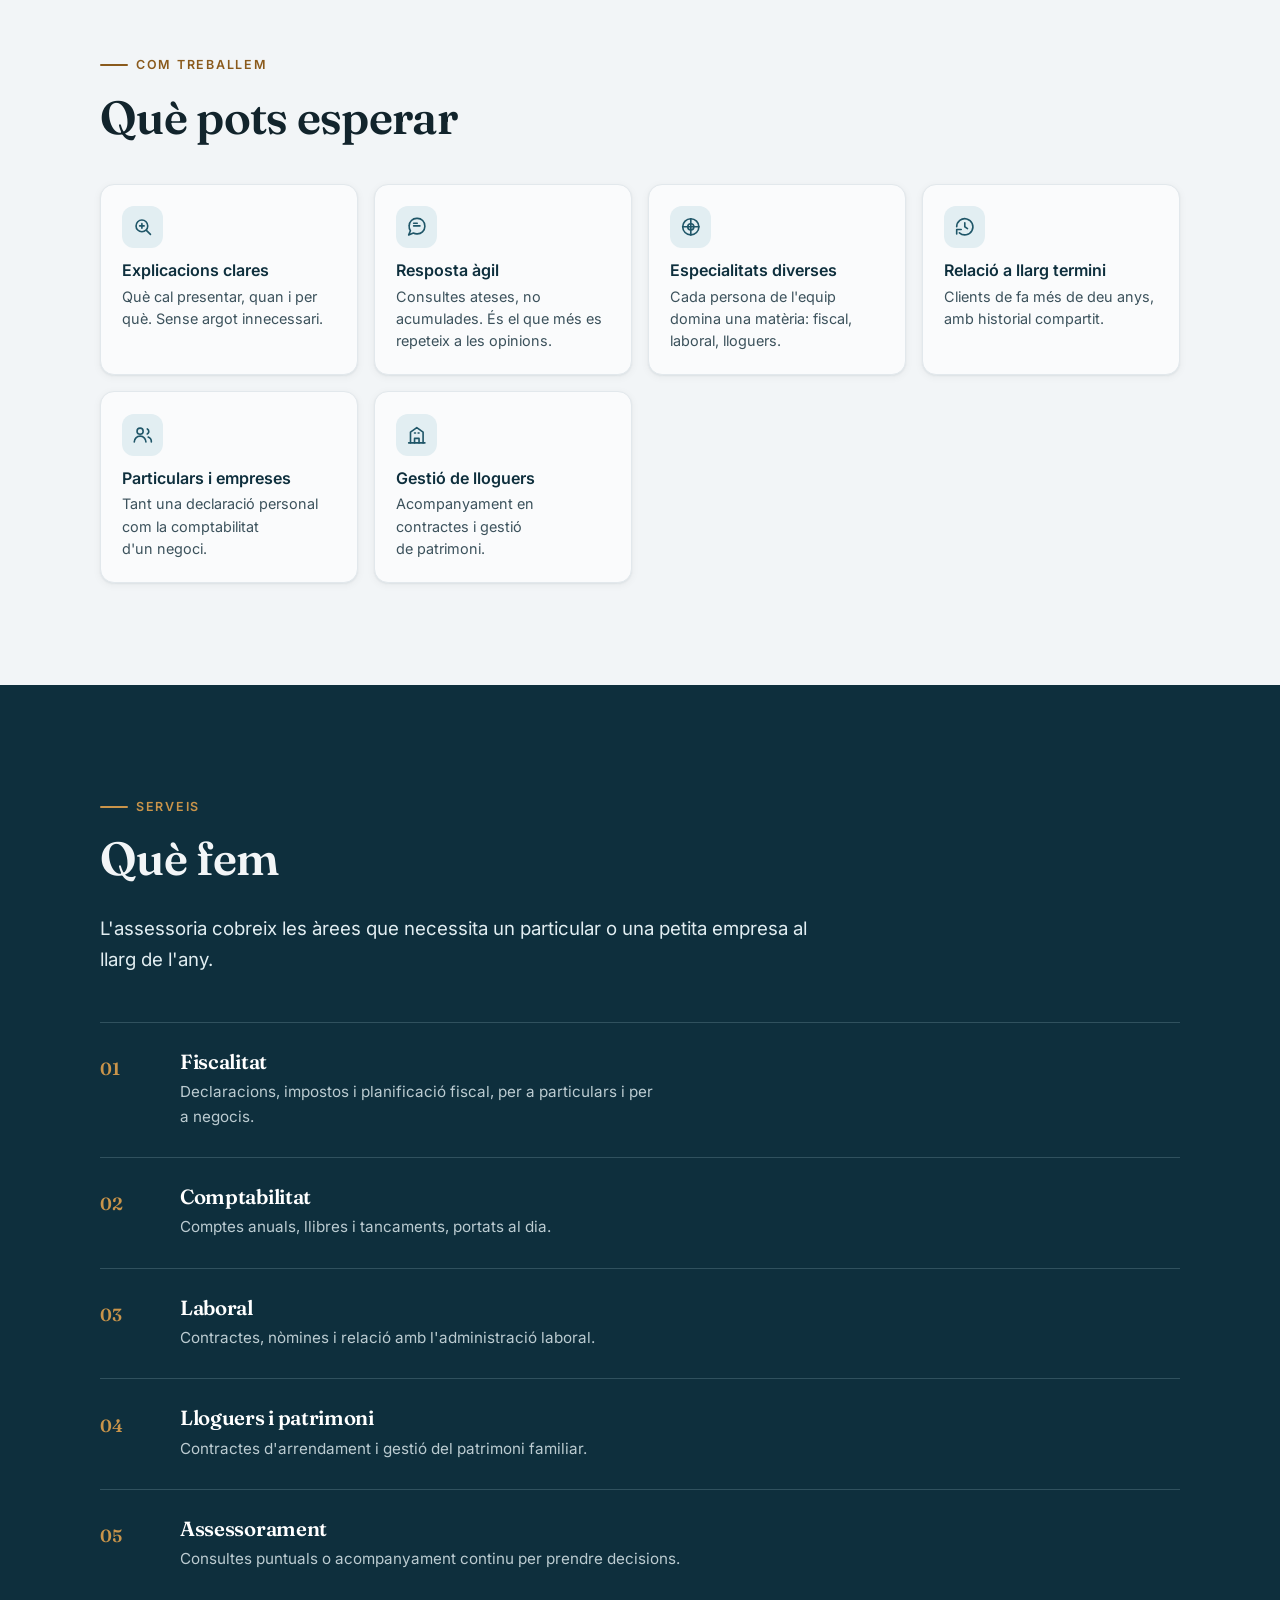
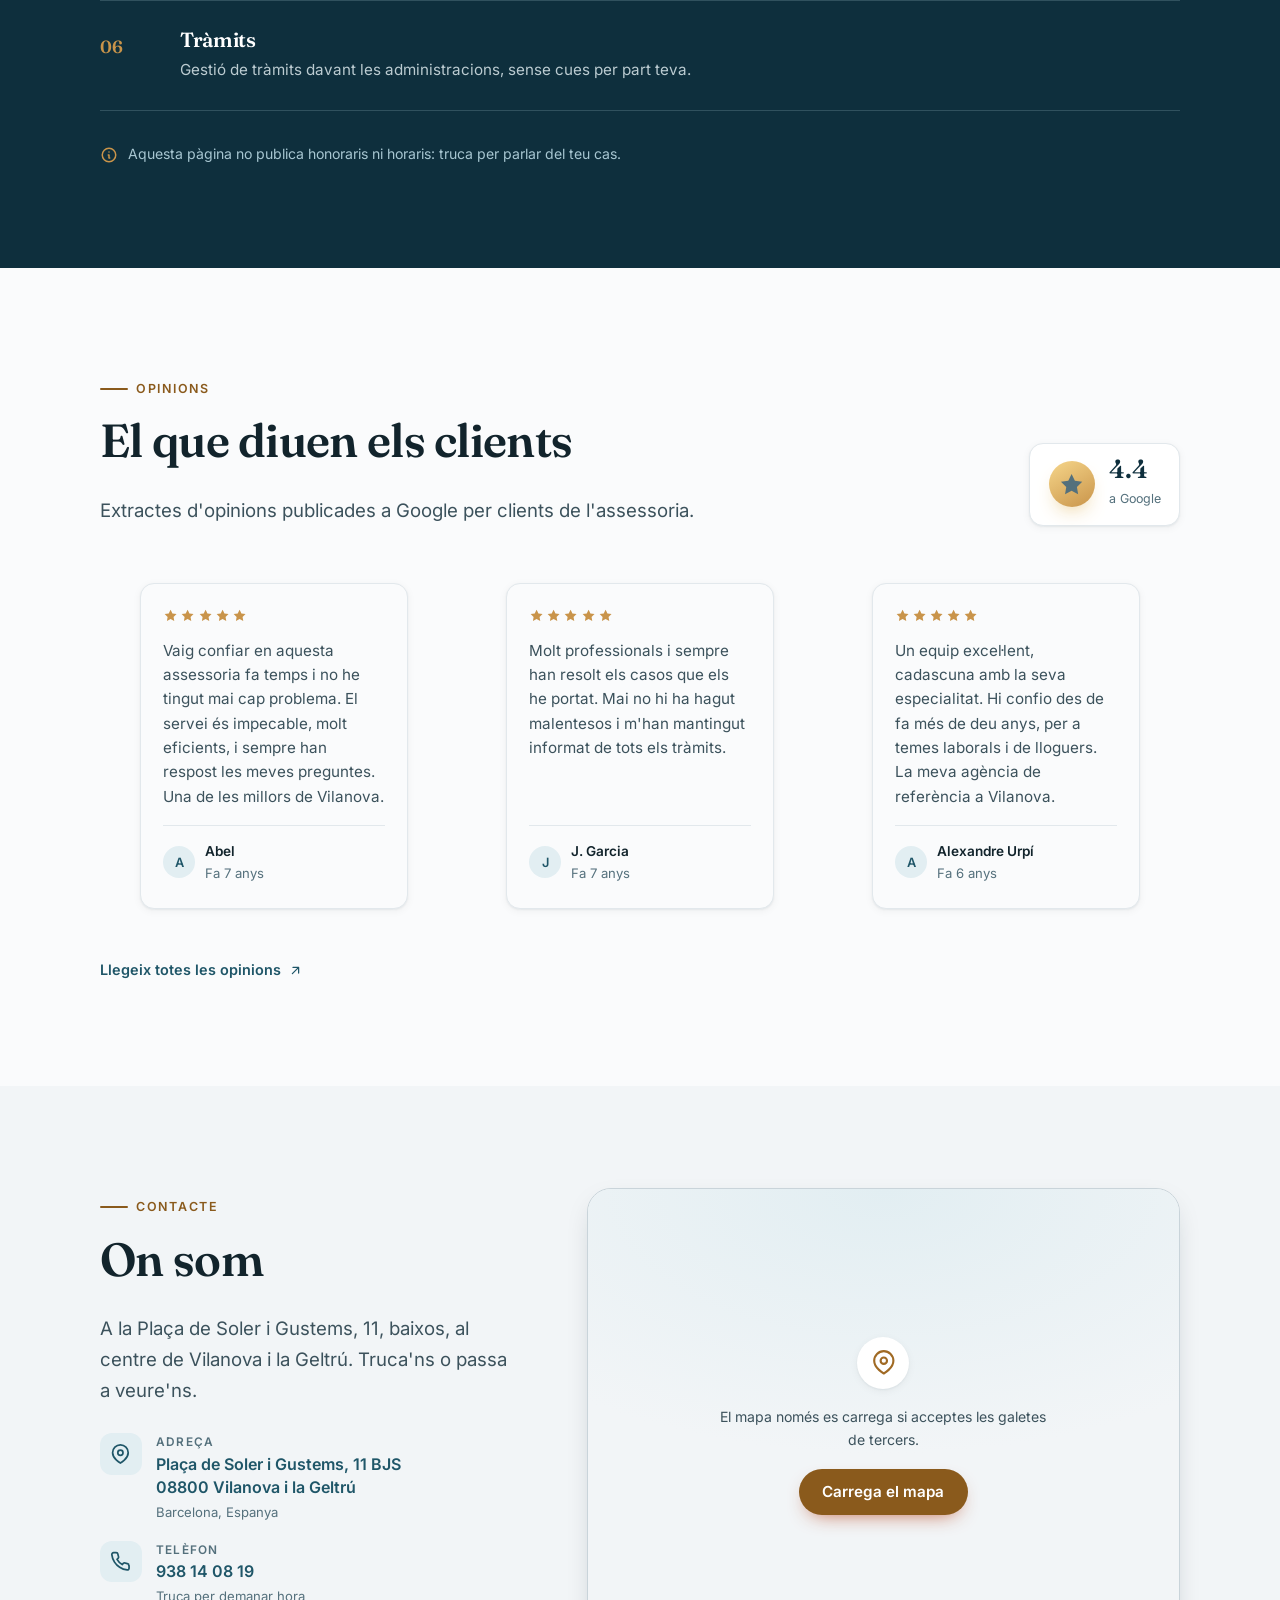
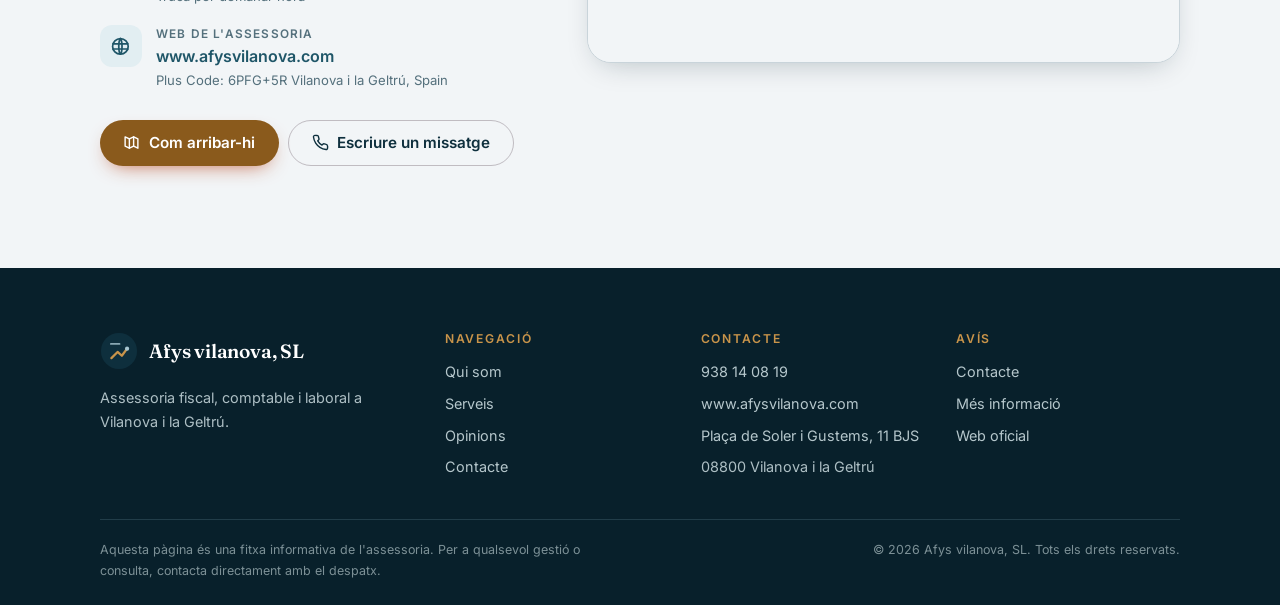
<file: ca/index.html>
<!DOCTYPE html><html lang="ca"><head><meta charset="utf-8">
<link rel="canonical" href="https://afysvilanova.vilanovailageltru.info/">
<meta name="robots" content="noindex,follow">
<meta http-equiv="refresh" content="0; url=../">
<title>Redirigint…</title>
</head><body><p><a href="../">Continua</a></p>
<script>location.replace("../");</script></body></html>
</file>
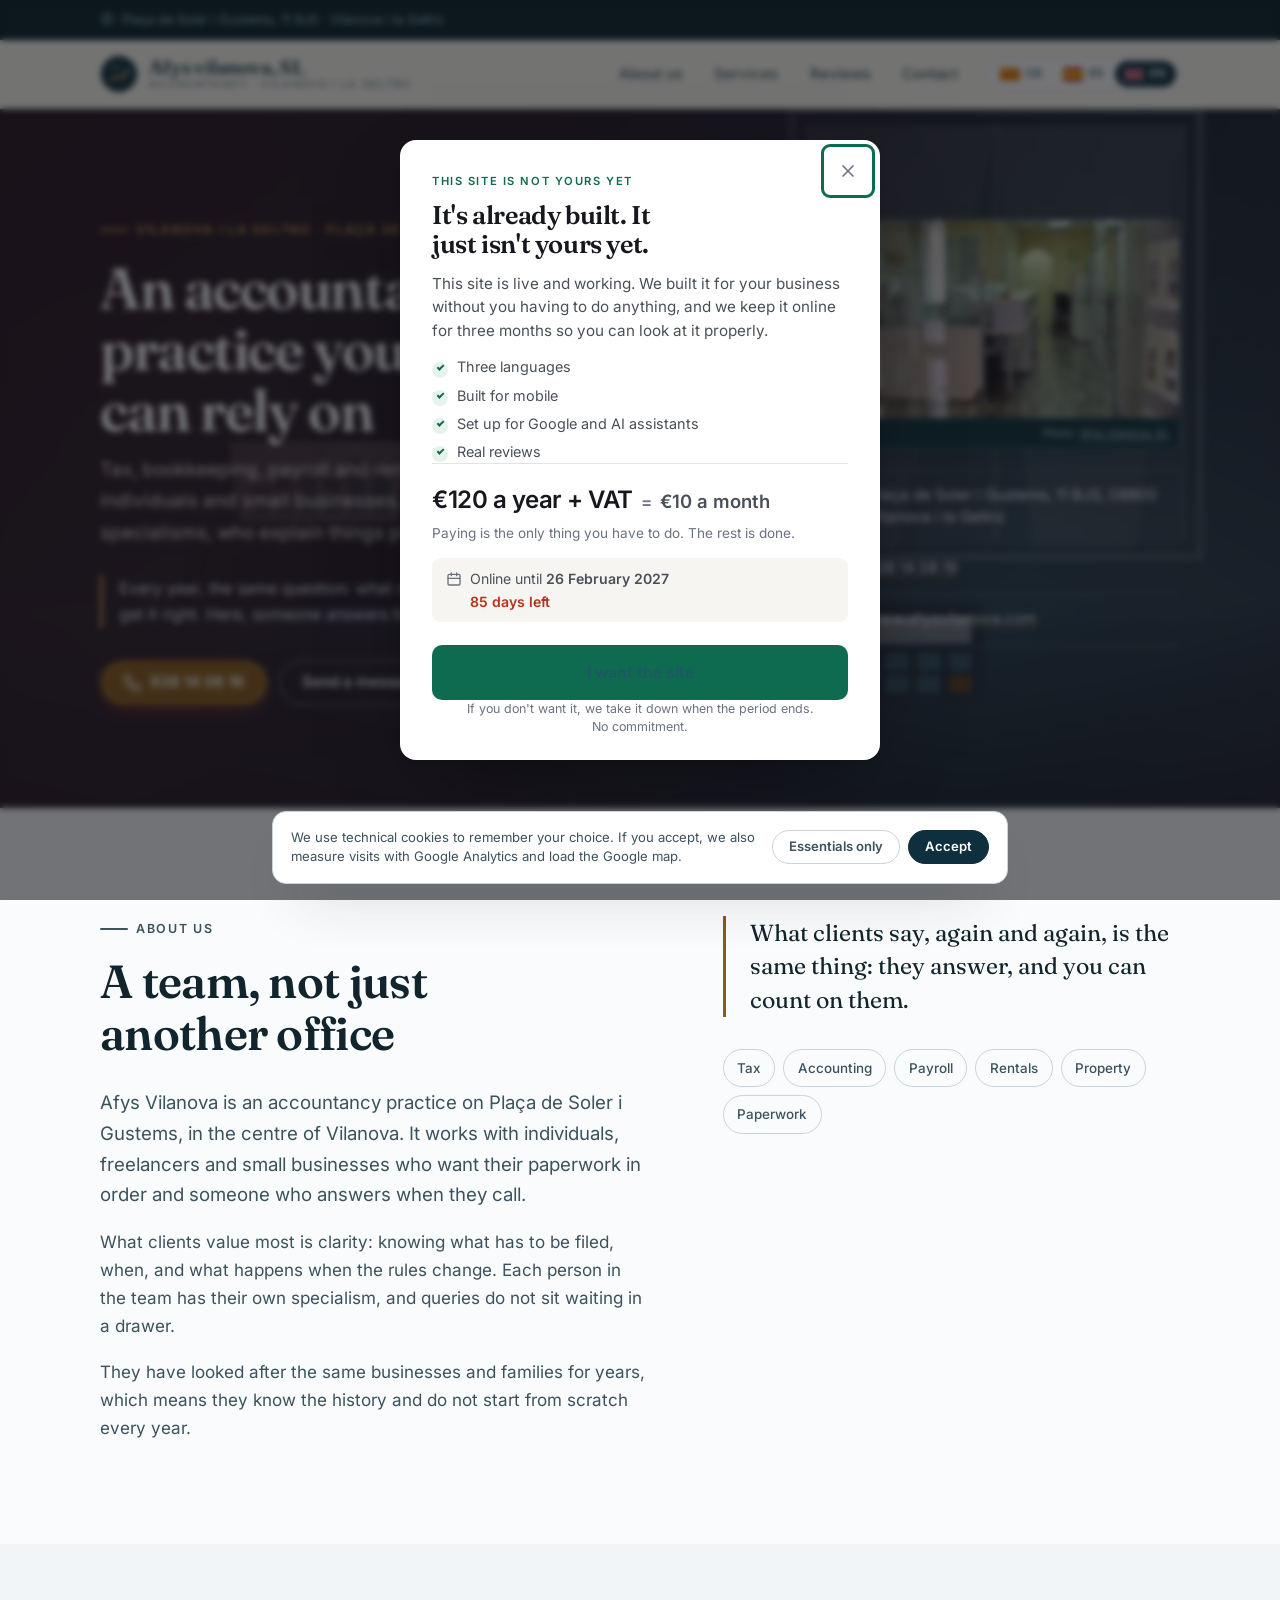
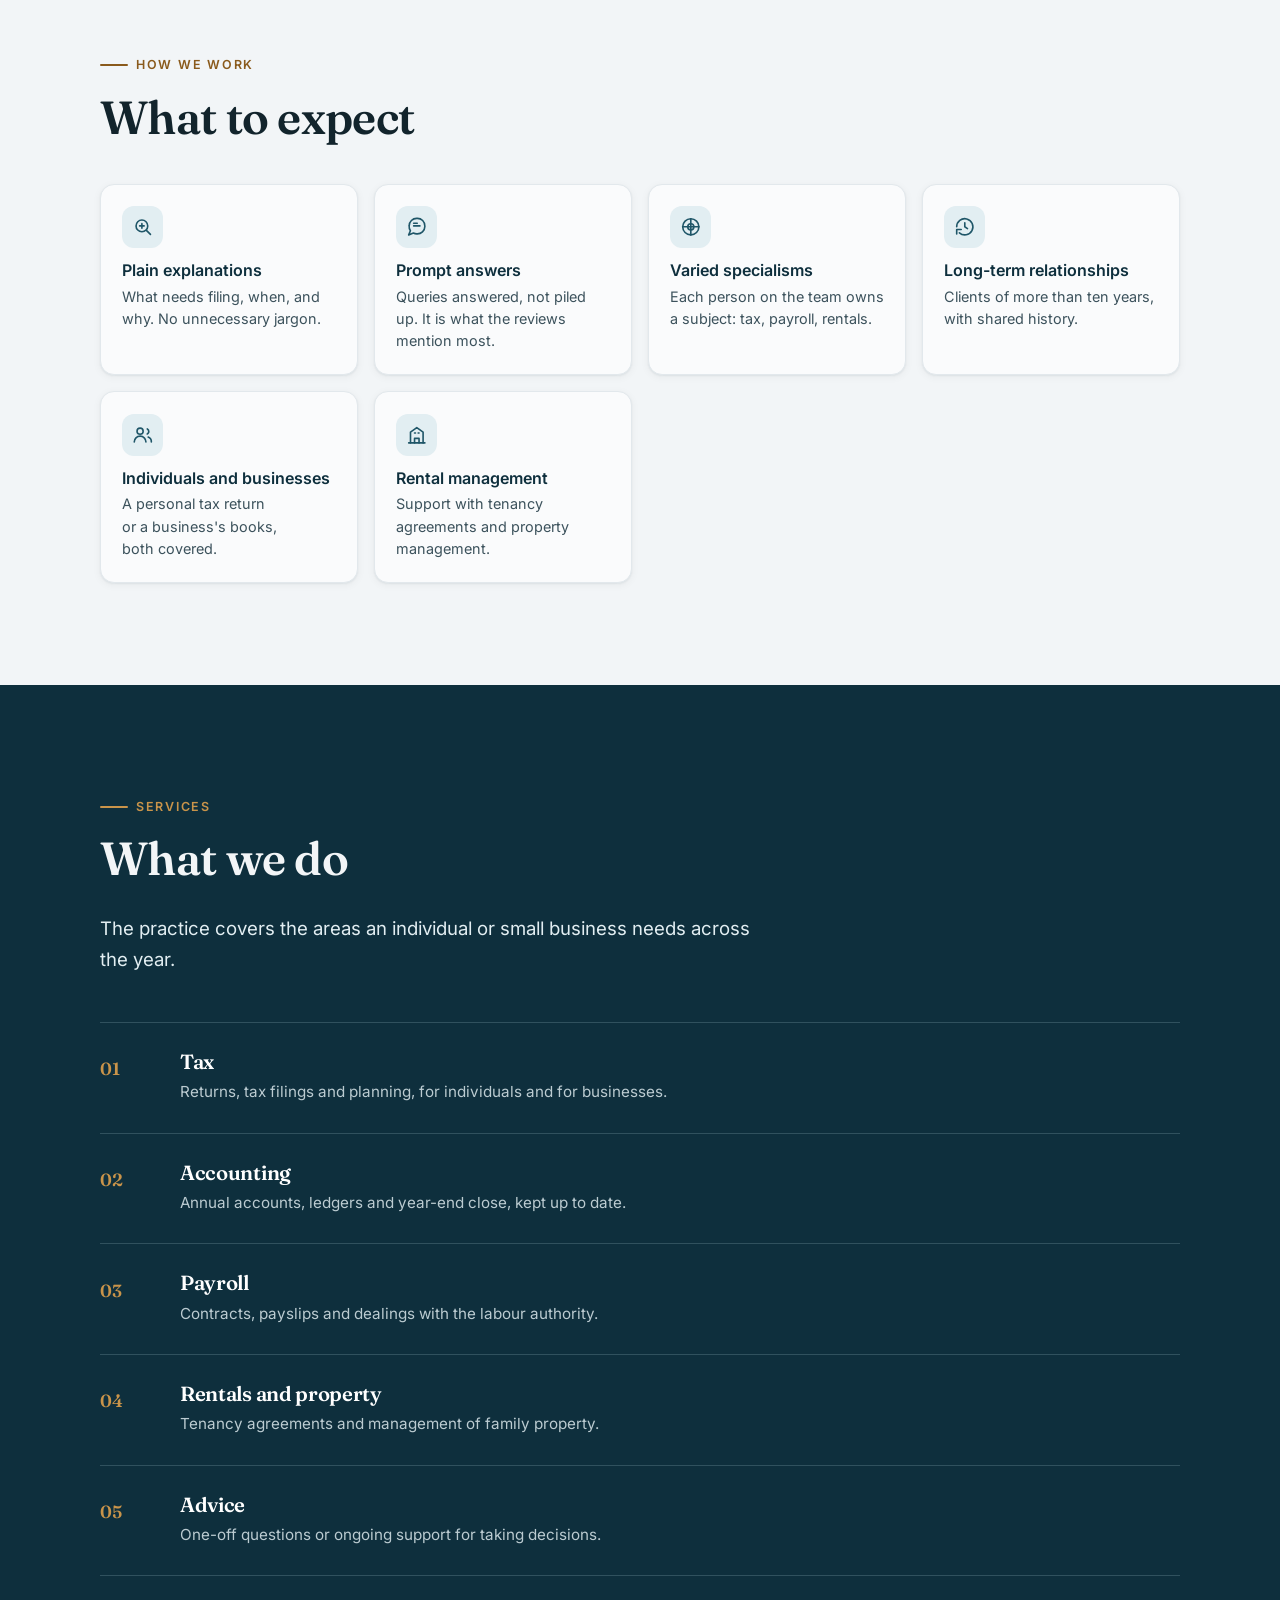
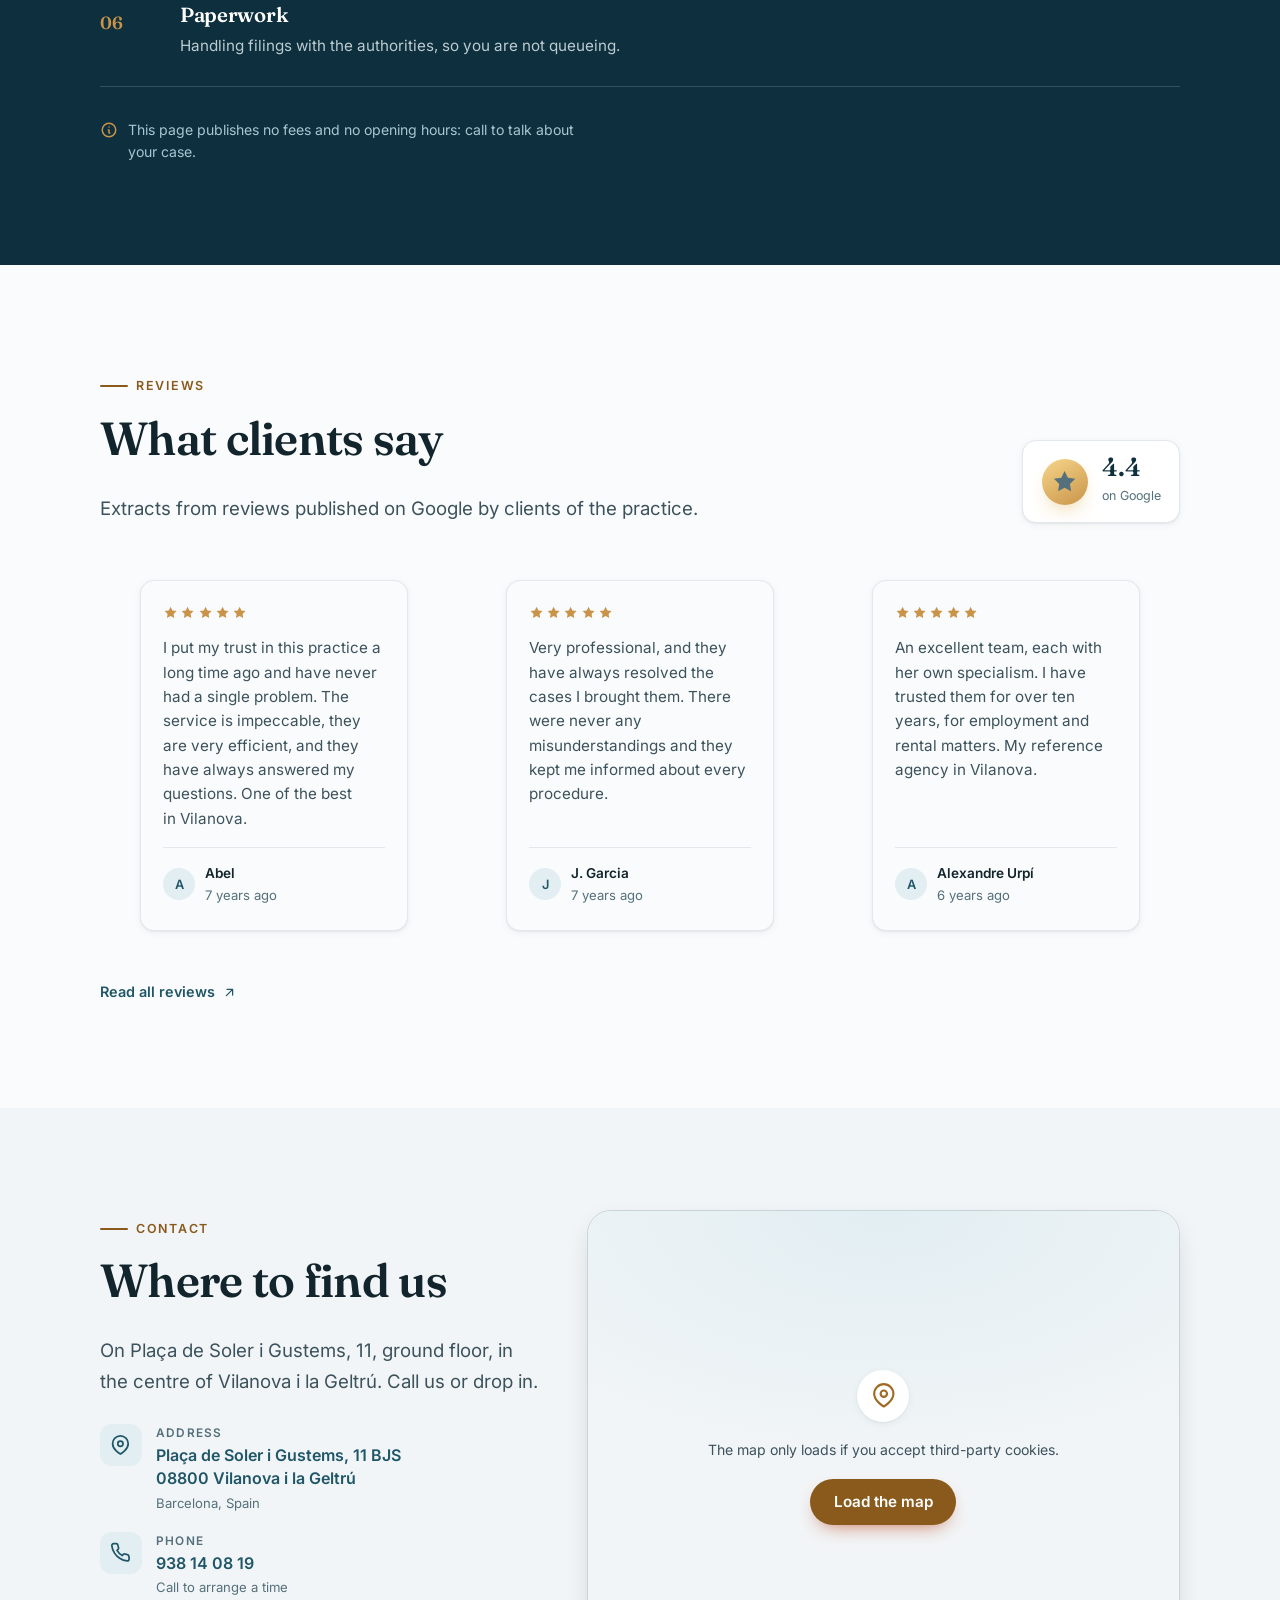
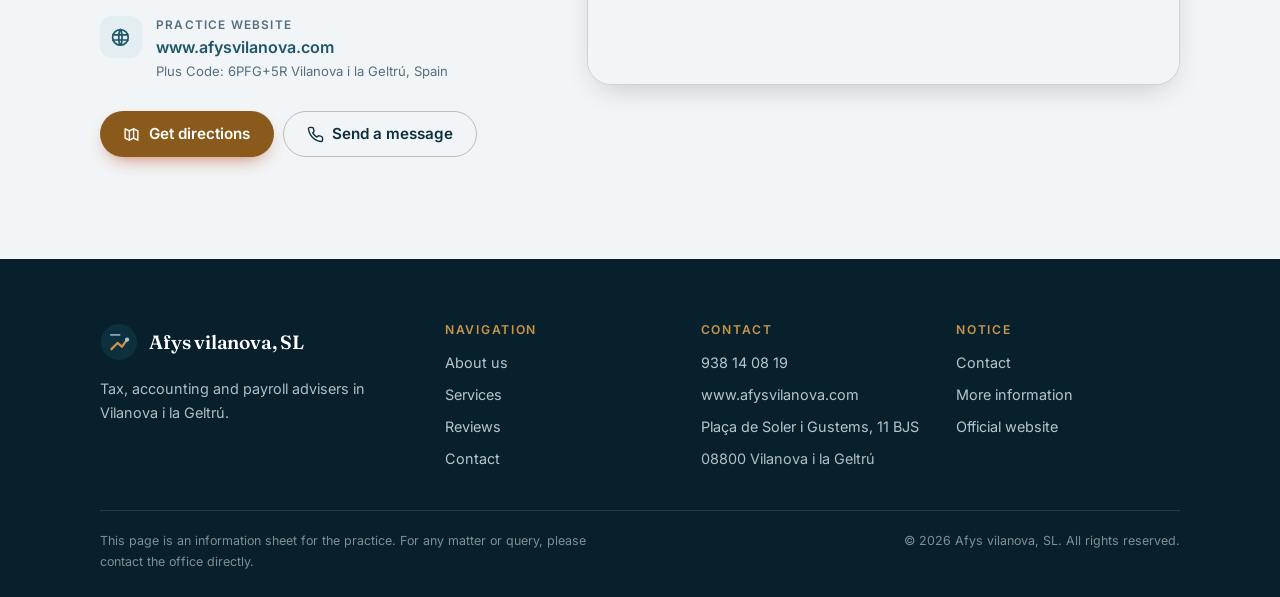
<file: en/index.html>
<!DOCTYPE html>
<html lang="en" dir="ltr">
<head>
<meta charset="utf-8">
<meta name="viewport" content="width=device-width, initial-scale=1">
<title>Afys Vilanova · Tax, accounting and payroll advisers</title>
<meta name="description" content="Accountancy practice on Plaça de Soler i Gustems, 11, Vilanova i la Geltrú. Tax, bookkeeping, payroll and rental management for individuals and small businesses. Call: 938 14 08 19.">
<meta name="author" content="Afys vilanova, SL">
<meta name="theme-color" content="#0a2f3b">
<meta name="robots" content="index, follow">
<link rel="canonical" href="https://afysvilanova.vilanovailageltru.info/en/">

<meta property="og:type" content="restaurant">
<meta property="og:site_name" content="Afys vilanova, SL">
<meta property="og:title" content="Afys Vilanova · Tax, accounting and payroll advisers">
<meta property="og:description" content="Accountancy practice on Plaça de Soler i Gustems, 11, Vilanova i la Geltrú. Tax, bookkeeping, payroll and rental management for individuals and small businesses. Call: 938 14 08 19.">
<meta property="og:locale" content="en_GB">
<meta property="og:url" content="https://afysvilanova.vilanovailageltru.info/en/">
<meta property="og:image" content="https://afysvilanova.vilanovailageltru.info/assets/img/og-image.jpg">
<meta property="og:image:width" content="1200">
<meta property="og:image:height" content="630">
<meta property="og:image:alt" content="Afys Vilanova, tax and accounting advisers in Vilanova i la Geltrú">
<meta name="twitter:card" content="summary_large_image">
<meta name="twitter:title" content="Afys Vilanova · Tax, accounting and payroll advisers">
<meta name="twitter:description" content="Accountancy practice on Plaça de Soler i Gustems, 11, Vilanova i la Geltrú. Tax, bookkeeping, payroll and rental management for individuals and small businesses. Call: 938 14 08 19.">
<meta name="twitter:image" content="https://afysvilanova.vilanovailageltru.info/assets/img/og-image.jpg">


<link rel="alternate" hreflang="ca-ES" href="https://afysvilanova.vilanovailageltru.info/">

<link rel="alternate" hreflang="es-ES" href="https://afysvilanova.vilanovailageltru.info/es/">

<link rel="alternate" hreflang="en-GB" href="https://afysvilanova.vilanovailageltru.info/en/">

<link rel="alternate" hreflang="x-default" href="https://afysvilanova.vilanovailageltru.info/">


<link rel="icon" href="../assets/img/favicon.svg" type="image/svg+xml">
<link rel="apple-touch-icon" href="../assets/img/apple-touch-icon.png">
<link rel="manifest" href="../site.webmanifest">
<link rel="preload" href="../assets/fonts/fraunces-latin.woff2" as="font" type="font/woff2" crossorigin>
<link rel="preload" href="../assets/fonts/inter-latin.woff2" as="font" type="font/woff2" crossorigin>
<link rel="stylesheet" href="../assets/css/components.css">
<link rel="stylesheet" href="../assets/css/header-tools.css">
<link rel="stylesheet" href="../assets/css/styles.css">
<link rel="stylesheet" href="../assets/css/offer-panel.css">


<script>
  /* Google Analytics 4 with consent mode. Goes in <head> of every generated page,
     before any other script. Nothing is fetched from Google until the visitor
     accepts, and storage stays denied by default even if the tag loads elsewhere. */
  (function () {
    var ID = 'G-71LT2Q093H';
    var KEY = 'cookie-consent-v1';
    var accepted = false;
    try { accepted = localStorage.getItem(KEY) === 'accepted'; } catch (e) {}

    window.dataLayer = window.dataLayer || [];
    window.gtag = function () { window.dataLayer.push(arguments); };
    gtag('js', new Date());

    gtag('consent', 'default', {
      ad_storage: 'denied',
      ad_user_data: 'denied',
      ad_personalization: 'denied',
      analytics_storage: 'denied'
    });

    function load() {
      if (window.__gaLoaded) return;
      window.__gaLoaded = true;
      var s = document.createElement('script');
      s.async = true;
      s.src = 'https://www.googletagmanager.com/gtag/js?id=' + ID;
      document.head.appendChild(s);
      gtag('config', ID);
    }

    function grant() {
      load();
      gtag('consent', 'update', {
        ad_storage: 'granted',
        ad_user_data: 'granted',
        ad_personalization: 'granted',
        analytics_storage: 'granted'
      });
    }

    /* The cookie banner calls this from BOTH buttons; nothing touches Google before it runs. */
    window.__analyticsConsent = function (isAccepted) {
      try { localStorage.setItem(KEY, isAccepted ? 'accepted' : 'essential'); } catch (e) {}
      if (isAccepted) grant();
    };

    if (accepted) grant();
  })();
</script>
<script type="application/ld+json">
{
  "@context": "https://schema.org",
  "@type": "AccountingService",
  "@id": "https://afysvilanova.vilanovailageltru.info/#business",
  "name": "Afys vilanova, SL",
  "url": "https://afysvilanova.vilanovailageltru.info",
  "image": "https://afysvilanova.vilanovailageltru.info/assets/img/og-image.jpg",
  "telephone": "+34938140819",
  "address": {
    "@type": "PostalAddress",
    "streetAddress": "Plaça de Soler i Gustems, 11 BJS",
    "postalCode": "08800",
    "addressLocality": "Vilanova i la Geltrú",
    "addressRegion": "Barcelona",
    "addressCountry": "ES"
  },
  "geo": {
    "@type": "GeoCoordinates",
    "latitude": 41.2229113,
    "longitude": 1.7271098999999999
  },
  "hasMap": "https://maps.google.com/?cid=9883613409802930192&g_mp=Cidnb29nbGUubWFwcy5wbGFjZXMudjEuUGxhY2VzLlNlYXJjaFRleHQQAhgEIAA",
  "inLanguage": "en",
  "sameAs": [
    "http://www.afysvilanova.com/"
  ],
  "aggregateRating": {
    "@type": "AggregateRating",
    "ratingValue": 4.4,
    "reviewCount": 29,
    "bestRating": 5,
    "worstRating": 1
  }
}
</script>
</head>
<body>
<a class="skip-link" href="#main">Skip to main content</a>

<div class="topbar">
  <div class="wrap topbar__inner">
    <p class="topbar__note">
      <svg viewBox="0 0 24 24" width="14" height="14" fill="none" stroke="currentColor" stroke-width="2" stroke-linecap="round" stroke-linejoin="round" aria-hidden="true"><path d="M21 10c0 7-9 12-9 12S3 17 3 10a9 9 0 0 1 18 0Z"/><circle cx="12" cy="10" r="3"/></svg>
      Plaça de Soler i Gustems, 11 BJS · Vilanova i la Geltrú
    </p>
    <nav class="langs" aria-label="Change language">
      
      <a class="langs__link" href="../" hreflang="ca" lang="ca">
        <span class="langs__flag" aria-hidden="true"><svg viewBox="0 0 24 16"><rect width="24" height="16" fill="#fcdd09"/><g fill="#da121a"><rect y="1.7778" width="24" height="1.7778"/><rect y="5.3334" width="24" height="1.7778"/><rect y="8.889" width="24" height="1.7778"/><rect y="12.4446" width="24" height="1.7778"/></g></svg></span>
        <span class="langs__code">ca</span>
        <span class="sr-only">Català</span>
      </a>
      
      <a class="langs__link" href="../es/" hreflang="es" lang="es">
        <span class="langs__flag" aria-hidden="true"><svg viewBox="0 0 24 16"><rect width="24" height="16" fill="#c60b1e"/><rect y="4" width="24" height="8" fill="#ffc400"/></svg></span>
        <span class="langs__code">es</span>
        <span class="sr-only">Español</span>
      </a>
      
      <a class="langs__link" href="../en/" hreflang="en" lang="en" aria-current="true">
        <span class="langs__flag" aria-hidden="true"><svg viewBox="0 0 24 16"><rect width="24" height="16" fill="#00247d"/><path d="M0 0 24 16M24 0 0 16" stroke="#fff" stroke-width="3.2"/><path d="M0 0 24 16M24 0 0 16" stroke="#cf142b" stroke-width="1.6"/><path d="M12 0v16M0 8h24" stroke="#fff" stroke-width="5.2"/><path d="M12 0v16M0 8h24" stroke="#cf142b" stroke-width="3"/></svg></span>
        <span class="langs__code">en</span>
        <span class="sr-only">English</span>
      </a>
      
    </nav>
  </div>
</div>

<header class="header">
  <div class="wrap header__inner">
    <a class="brand" href="../" aria-label="Afys vilanova, SL — Vilanova i la Geltrú">
      <svg class="brand__mark" <svg viewBox="0 0 40 40" width="38" height="38" aria-hidden="true">
          <circle cx="20" cy="20" r="19" fill="#0e2f3d"/>
          <path d="M12 27.5 L18.5 21 L23 25 L28.5 17.5" fill="none" stroke="#c9944a" stroke-width="2.4" stroke-linecap="round" stroke-linejoin="round"/>
          <circle cx="28.5" cy="17.5" r="2.2" fill="#a7c6d1"/>
          <path d="M11.5 12.5 h9" stroke="#a7c6d1" stroke-width="2" stroke-linecap="round" opacity="0.8"/>
        </svg></svg>
      <span class="brand__text">
        <span class="brand__name">Afys vilanova, SL</span>
        <span class="brand__sub">Accountancy · Vilanova i la Geltrú</span>
      </span>
    </a>
    <nav class="nav" id="site-nav" data-open="false" aria-label="Main navigation">
      <ul class="nav__list">
        <li><a class="nav__link" href="#about">About us</a></li>
        <li><a class="nav__link" href="#services">Services</a></li>
        <li><a class="nav__link" href="#reviews">Reviews</a></li>
        <li><a class="nav__link" href="#contact">Contact</a></li>
      </ul>
    </nav>
    <button class="nav-toggle" type="button" aria-expanded="false" aria-controls="site-nav" aria-label="Open navigation menu">
      <svg viewBox="0 0 24 24" width="22" height="22" fill="none" stroke="currentColor" stroke-width="2" stroke-linecap="round" aria-hidden="true"><path d="M4 7h16M4 12h16M4 17h16"/></svg>
    </button>
  </div>
</header>

<main id="main">

  <section class="hero" aria-labelledby="hero-title">
    <img class="hero__art" src="../assets/img/hero.svg" alt="" width="1600" height="1000" fetchpriority="high" decoding="async" aria-hidden="true">

    <div class="wrap hero__inner">
      <!-- Text column: the pitch and the two things a client does next. -->
      <div class="hero__copy">
        <p class="eyebrow hero__eyebrow">Vilanova i la Geltrú · Plaça de Soler i Gustems</p>
        <h1 class="hero__title" id="hero-title">An accountancy practice you can rely on</h1>
        <p class="hero__subtitle">Tax, bookkeeping, payroll and rental management for individuals and small businesses. A team with its own specialisms, who explain things plainly.</p>

        <p class="hero__credo">Every year, the same question: what needs filing, when, and how to get it right. Here, someone answers it.</p>

        <div class="hero__actions">
          <a class="btn btn--primary" href="tel:+34938140819">
            <svg viewBox="0 0 24 24" width="18" height="18" fill="none" stroke="currentColor" stroke-width="2" stroke-linecap="round" stroke-linejoin="round" aria-hidden="true"><path d="M22 16.9v3a2 2 0 0 1-2.2 2 19.8 19.8 0 0 1-8.6-3.1 19.5 19.5 0 0 1-6-6A19.8 19.8 0 0 1 2.1 4.2 2 2 0 0 1 4.1 2h3a2 2 0 0 1 2 1.7c.1.9.4 1.8.7 2.6a2 2 0 0 1-.5 2.1L8.1 9.6a16 16 0 0 0 6 6l1.2-1.2a2 2 0 0 1 2.1-.5c.8.3 1.7.6 2.6.7a2 2 0 0 1 1.7 2.1Z"/></svg>
            938 14 08 19
          </a>
          <a class="btn btn--ghost" href="#contact">Send a message</a>
        </div>
      </div>

      <!-- Facts column: no rating card, no decorative list. A practice is judged on
           what it does and where it is, so those are the only things in the panel. -->
      <aside class="hero__facts" aria-label="Contact details">
        
        <figure class="hero__photo">
          <img src="../assets/img/hero-photo.jpg" alt="photo of the Afys Vilanova office" width="900" height="675" fetchpriority="high" decoding="async">
          
          <figcaption data-photo-credit>
            Photo:
            <a href="https://maps.google.com/maps/contrib/112571644760508671871" target="_blank" rel="noopener nofollow">Afys vilanova, SL</a>
          </figcaption>
          
        </figure>
        

        <dl class="factlist">
          <div class="factlist__row">
            <dt>Address</dt>
            <dd>Plaça de Soler i Gustems, 11 BJS, 08800 Vilanova i la Geltrú</dd>
          </div>
          <div class="factlist__row">
            <dt>Phone</dt>
            <dd><a href="tel:+34938140819">938 14 08 19</a></dd>
          </div>
          
          <div class="factlist__row">
            <dt>Website</dt>
            <dd><a href="http://www.afysvilanova.com/" target="_blank" rel="noopener nofollow">www.afysvilanova.com</a></dd>
          </div>
          
          
        </dl>
      </aside>
    </div>
  </section>

  <section class="section" id="about" aria-labelledby="about-title">
    <div class="wrap">
      <div class="about__grid">
        <div class="about__copy reveal">
          <p class="eyebrow">About us</p>
          <h2 class="h2" id="about-title">A team, not just another office</h2>
          <p class="lead">Afys Vilanova is an accountancy practice on Plaça de Soler i Gustems, in the centre of Vilanova. It works with individuals, freelancers and small businesses who want their paperwork in order and someone who answers when they call.</p>
          <p>What clients value most is clarity: knowing what has to be filed, when, and what happens when the rules change. Each person in the team has their own specialism, and queries do not sit waiting in a drawer.</p>
          <p>They have looked after the same businesses and families for years, which means they know the history and do not start from scratch every year.</p>
        </div>

        <!-- Instead of a 2x2 number grid, a single standing claim plus the areas
             the practice actually covers. A client reads this, not a scoreboard. -->
        <div class="about__aside reveal">
          <blockquote class="pullquote">
            <p>What clients say, again and again, is the same thing: they answer, and you can count on them.</p>
          </blockquote>
          <ul class="arealist" aria-label="Areas of work">
            
            <li>Tax</li>
            
            <li>Accounting</li>
            
            <li>Payroll</li>
            
            <li>Rentals</li>
            
            <li>Property</li>
            
            <li>Paperwork</li>
            
          </ul>
        </div>
      </div>
    </div>
  </section>

  <section class="section section--sand" id="features" aria-labelledby="features-title">
    <div class="wrap">
      <div class="reveal">
        <p class="eyebrow">How we work</p>
        <h2 class="h2" id="features-title">What to expect</h2>
      </div>
      <ul class="cards">
        
        <li class="card reveal">
          <span class="card__icon" aria-hidden="true"><svg viewBox="0 0 24 24" fill="none" stroke="currentColor" stroke-width="1.8" stroke-linecap="round" stroke-linejoin="round" aria-hidden="true"><circle cx="11" cy="11" r="6.5"/><path d="m16 16 4.5 4.5"/><path d="M8.5 11h5M11 8.5v5"/></svg></span>
          <h3>Plain explanations</h3>
          <p>What needs filing, when, and why. No unnecessary jargon.</p>
        </li>
        
        <li class="card reveal">
          <span class="card__icon" aria-hidden="true"><svg viewBox="0 0 24 24" fill="none" stroke="currentColor" stroke-width="1.8" stroke-linecap="round" stroke-linejoin="round" aria-hidden="true"><path d="M21 11.5a8.4 8.4 0 0 1-9 8.4 9 9 0 0 1-3.8-.9L3 21l1.9-4.6A8.3 8.3 0 0 1 3.5 11a8.4 8.4 0 0 1 8.5-8.4A8.4 8.4 0 0 1 21 11.5Z"/><path d="M8.5 11h7M8.5 8h4"/></svg></span>
          <h3>Prompt answers</h3>
          <p>Queries answered, not piled up. It is what the reviews mention most.</p>
        </li>
        
        <li class="card reveal">
          <span class="card__icon" aria-hidden="true"><svg viewBox="0 0 24 24" fill="none" stroke="currentColor" stroke-width="1.8" stroke-linecap="round" stroke-linejoin="round" aria-hidden="true"><circle cx="12" cy="12" r="9"/><path d="M12 3v18M3 12h18"/><circle cx="12" cy="12" r="3.4"/></svg></span>
          <h3>Varied specialisms</h3>
          <p>Each person on the team owns a subject: tax, payroll, rentals.</p>
        </li>
        
        <li class="card reveal">
          <span class="card__icon" aria-hidden="true"><svg viewBox="0 0 24 24" fill="none" stroke="currentColor" stroke-width="1.8" stroke-linecap="round" stroke-linejoin="round" aria-hidden="true"><path d="M3 12a9 9 0 1 1 3 6.7"/><path d="M3 20v-5h5"/><path d="M12 7.5V12l3 2"/></svg></span>
          <h3>Long-term relationships</h3>
          <p>Clients of more than ten years, with shared history.</p>
        </li>
        
        <li class="card reveal">
          <span class="card__icon" aria-hidden="true"><svg viewBox="0 0 24 24" fill="none" stroke="currentColor" stroke-width="1.8" stroke-linecap="round" stroke-linejoin="round" aria-hidden="true"><circle cx="9" cy="8" r="3.4"/><path d="M2.5 20a6.5 6.5 0 0 1 13 0"/><path d="M17 5.5a3.2 3.2 0 0 1 0 5.6"/><path d="M18 14.5A5.6 5.6 0 0 1 21.5 20"/></svg></span>
          <h3>Individuals and businesses</h3>
          <p>A personal tax return or a business&#39;s books, both covered.</p>
        </li>
        
        <li class="card reveal">
          <span class="card__icon" aria-hidden="true"><svg viewBox="0 0 24 24" fill="none" stroke="currentColor" stroke-width="1.8" stroke-linecap="round" stroke-linejoin="round" aria-hidden="true"><path d="M3 21h18"/><path d="M5 21V9l7-5 7 5v12"/><path d="M9.5 21v-5h5v5"/><path d="M9.5 10h1M13.5 10h1"/></svg></span>
          <h3>Rental management</h3>
          <p>Support with tenancy agreements and property management.</p>
        </li>
        
      </ul>
    </div>
  </section>

  <section class="section section--sea" id="services" aria-labelledby="services-title">
    <div class="wrap">
      <div class="services__head reveal">
        <p class="eyebrow">Services</p>
        <h2 class="h2" id="services-title">What we do</h2>
        <p class="lead">The practice covers the areas an individual or small business needs across the year.</p>
      </div>

      <!-- Numbered ledger list: services read better as a checklist of what is
           handled than as cards you would scan like dishes. -->
      <ol class="ledger">
        
        <li class="ledger__item reveal">
          <span class="ledger__num" aria-hidden="true">01</span>
          <div class="ledger__body">
            <h3>Tax</h3>
            <p>Returns, tax filings and planning, for individuals and for businesses.</p>
          </div>
        </li>
        
        <li class="ledger__item reveal">
          <span class="ledger__num" aria-hidden="true">02</span>
          <div class="ledger__body">
            <h3>Accounting</h3>
            <p>Annual accounts, ledgers and year-end close, kept up to date.</p>
          </div>
        </li>
        
        <li class="ledger__item reveal">
          <span class="ledger__num" aria-hidden="true">03</span>
          <div class="ledger__body">
            <h3>Payroll</h3>
            <p>Contracts, payslips and dealings with the labour authority.</p>
          </div>
        </li>
        
        <li class="ledger__item reveal">
          <span class="ledger__num" aria-hidden="true">04</span>
          <div class="ledger__body">
            <h3>Rentals and property</h3>
            <p>Tenancy agreements and management of family property.</p>
          </div>
        </li>
        
        <li class="ledger__item reveal">
          <span class="ledger__num" aria-hidden="true">05</span>
          <div class="ledger__body">
            <h3>Advice</h3>
            <p>One-off questions or ongoing support for taking decisions.</p>
          </div>
        </li>
        
        <li class="ledger__item reveal">
          <span class="ledger__num" aria-hidden="true">06</span>
          <div class="ledger__body">
            <h3>Paperwork</h3>
            <p>Handling filings with the authorities, so you are not queueing.</p>
          </div>
        </li>
        
      </ol>

      <p class="services__note">
        <svg viewBox="0 0 24 24" width="18" height="18" fill="none" stroke="currentColor" stroke-width="2" stroke-linecap="round" stroke-linejoin="round" aria-hidden="true"><circle cx="12" cy="12" r="9"/><path d="M12 8h.01M11 12h1v4h1"/></svg>
        This page publishes no fees and no opening hours: call to talk about your case.
      </p>
    </div>
  </section>

  <section class="section" id="reviews" aria-labelledby="reviews-title">
    <div class="wrap">
      <div class="reviews__head reveal">
        <div>
          <p class="eyebrow">Reviews</p>
          <h2 class="h2" id="reviews-title">What clients say</h2>
          <p class="lead">Extracts from reviews published on Google by clients of the practice.</p>
        </div>
        <div class="reviews__score">
          <span class="rating__star" aria-hidden="true">
            <svg viewBox="0 0 24 24" fill="currentColor"><path d="M12 2.6l2.9 5.9 6.5.95-4.7 4.6 1.1 6.45L12 17.4l-5.8 3.1 1.1-6.45-4.7-4.6 6.5-.95L12 2.6Z"/></svg>
          </span>
          <div>
            <b>4.4</b>
            <span>on Google</span>
          </div>
        </div>
      </div>
      <div class="quotes">
        
        <figure class="quote reveal">
          <div class="quote__stars" aria-label="5 out of 5 stars">
            <svg viewBox="0 0 24 24" fill="currentColor" aria-hidden="true"><path d="M12 2.6l2.9 5.9 6.5.95-4.7 4.6 1.1 6.45L12 17.4l-5.8 3.1 1.1-6.45-4.7-4.6 6.5-.95L12 2.6Z"/></svg><svg viewBox="0 0 24 24" fill="currentColor" aria-hidden="true"><path d="M12 2.6l2.9 5.9 6.5.95-4.7 4.6 1.1 6.45L12 17.4l-5.8 3.1 1.1-6.45-4.7-4.6 6.5-.95L12 2.6Z"/></svg><svg viewBox="0 0 24 24" fill="currentColor" aria-hidden="true"><path d="M12 2.6l2.9 5.9 6.5.95-4.7 4.6 1.1 6.45L12 17.4l-5.8 3.1 1.1-6.45-4.7-4.6 6.5-.95L12 2.6Z"/></svg><svg viewBox="0 0 24 24" fill="currentColor" aria-hidden="true"><path d="M12 2.6l2.9 5.9 6.5.95-4.7 4.6 1.1 6.45L12 17.4l-5.8 3.1 1.1-6.45-4.7-4.6 6.5-.95L12 2.6Z"/></svg><svg viewBox="0 0 24 24" fill="currentColor" aria-hidden="true"><path d="M12 2.6l2.9 5.9 6.5.95-4.7 4.6 1.1 6.45L12 17.4l-5.8 3.1 1.1-6.45-4.7-4.6 6.5-.95L12 2.6Z"/></svg>
          </div>
          <blockquote><p>I put my trust in this practice a long time ago and have never had a single problem. The service is impeccable, they are very efficient, and they have always answered my questions. One of the best in Vilanova.</p></blockquote>
          <figcaption>
            <span class="quote__avatar" aria-hidden="true">A</span>
            <span>
              <strong>Abel</strong>
              7 years ago
            </span>
          </figcaption>
        </figure>
        
        <figure class="quote reveal">
          <div class="quote__stars" aria-label="5 out of 5 stars">
            <svg viewBox="0 0 24 24" fill="currentColor" aria-hidden="true"><path d="M12 2.6l2.9 5.9 6.5.95-4.7 4.6 1.1 6.45L12 17.4l-5.8 3.1 1.1-6.45-4.7-4.6 6.5-.95L12 2.6Z"/></svg><svg viewBox="0 0 24 24" fill="currentColor" aria-hidden="true"><path d="M12 2.6l2.9 5.9 6.5.95-4.7 4.6 1.1 6.45L12 17.4l-5.8 3.1 1.1-6.45-4.7-4.6 6.5-.95L12 2.6Z"/></svg><svg viewBox="0 0 24 24" fill="currentColor" aria-hidden="true"><path d="M12 2.6l2.9 5.9 6.5.95-4.7 4.6 1.1 6.45L12 17.4l-5.8 3.1 1.1-6.45-4.7-4.6 6.5-.95L12 2.6Z"/></svg><svg viewBox="0 0 24 24" fill="currentColor" aria-hidden="true"><path d="M12 2.6l2.9 5.9 6.5.95-4.7 4.6 1.1 6.45L12 17.4l-5.8 3.1 1.1-6.45-4.7-4.6 6.5-.95L12 2.6Z"/></svg><svg viewBox="0 0 24 24" fill="currentColor" aria-hidden="true"><path d="M12 2.6l2.9 5.9 6.5.95-4.7 4.6 1.1 6.45L12 17.4l-5.8 3.1 1.1-6.45-4.7-4.6 6.5-.95L12 2.6Z"/></svg>
          </div>
          <blockquote><p>Very professional, and they have always resolved the cases I brought them. There were never any misunderstandings and they kept me informed about every procedure.</p></blockquote>
          <figcaption>
            <span class="quote__avatar" aria-hidden="true">J</span>
            <span>
              <strong>J. Garcia</strong>
              7 years ago
            </span>
          </figcaption>
        </figure>
        
        <figure class="quote reveal">
          <div class="quote__stars" aria-label="5 out of 5 stars">
            <svg viewBox="0 0 24 24" fill="currentColor" aria-hidden="true"><path d="M12 2.6l2.9 5.9 6.5.95-4.7 4.6 1.1 6.45L12 17.4l-5.8 3.1 1.1-6.45-4.7-4.6 6.5-.95L12 2.6Z"/></svg><svg viewBox="0 0 24 24" fill="currentColor" aria-hidden="true"><path d="M12 2.6l2.9 5.9 6.5.95-4.7 4.6 1.1 6.45L12 17.4l-5.8 3.1 1.1-6.45-4.7-4.6 6.5-.95L12 2.6Z"/></svg><svg viewBox="0 0 24 24" fill="currentColor" aria-hidden="true"><path d="M12 2.6l2.9 5.9 6.5.95-4.7 4.6 1.1 6.45L12 17.4l-5.8 3.1 1.1-6.45-4.7-4.6 6.5-.95L12 2.6Z"/></svg><svg viewBox="0 0 24 24" fill="currentColor" aria-hidden="true"><path d="M12 2.6l2.9 5.9 6.5.95-4.7 4.6 1.1 6.45L12 17.4l-5.8 3.1 1.1-6.45-4.7-4.6 6.5-.95L12 2.6Z"/></svg><svg viewBox="0 0 24 24" fill="currentColor" aria-hidden="true"><path d="M12 2.6l2.9 5.9 6.5.95-4.7 4.6 1.1 6.45L12 17.4l-5.8 3.1 1.1-6.45-4.7-4.6 6.5-.95L12 2.6Z"/></svg>
          </div>
          <blockquote><p>An excellent team, each with her own specialism. I have trusted them for over ten years, for employment and rental matters. My reference agency in Vilanova.</p></blockquote>
          <figcaption>
            <span class="quote__avatar" aria-hidden="true">A</span>
            <span>
              <strong>Alexandre Urpí</strong>
              6 years ago
            </span>
          </figcaption>
        </figure>
        
      </div>
      <a class="reviews__all" href="https://www.google.com/maps/place//data=!4m4!3m3!1s0x12a386e3712fc215:0x8929a607d4974810!9m1!1b1?g_mp=Cidnb29nbGUubWFwcy5wbGFjZXMudjEuUGxhY2VzLlNlYXJjaFRleHQQAhgEIAA" target="_blank" rel="noopener">
        Read all reviews
        <svg viewBox="0 0 24 24" width="15" height="15" fill="none" stroke="currentColor" stroke-width="2" stroke-linecap="round" stroke-linejoin="round" aria-hidden="true"><path d="M7 17 17 7M8 7h9v9"/></svg>
      </a>
    </div>
  </section>

  <section class="section section--sand" id="contact" aria-labelledby="contact-title">
    <div class="wrap">
      <div class="contact__grid">
        <div class="reveal">
          <p class="eyebrow">Contact</p>
          <h2 class="h2" id="contact-title">Where to find us</h2>
          <p class="lead">On Plaça de Soler i Gustems, 11, ground floor, in the centre of Vilanova i la Geltrú. Call us or drop in.</p>

          <div class="contact-list">
            <div class="contact-item">
              <span class="contact-item__icon" aria-hidden="true">
                <svg viewBox="0 0 24 24" fill="none" stroke="currentColor" stroke-width="2" stroke-linecap="round" stroke-linejoin="round"><path d="M21 10c0 7-9 12-9 12S3 17 3 10a9 9 0 0 1 18 0Z"/><circle cx="12" cy="10" r="3"/></svg>
              </span>
              <div>
                <div class="contact-item__label">Address</div>
                <div class="contact-item__value">
                  <a href="https://www.google.com/maps/dir/?api=1&amp;destination=41.2229113,1.7271098999999999" target="_blank" rel="noopener">Plaça de Soler i Gustems, 11 BJS<br>08800 Vilanova i la Geltrú</a>
                </div>
                <div class="contact-item__meta">Barcelona, Spain</div>
              </div>
            </div>

            <div class="contact-item">
              <span class="contact-item__icon" aria-hidden="true">
                <svg viewBox="0 0 24 24" fill="none" stroke="currentColor" stroke-width="2" stroke-linecap="round" stroke-linejoin="round"><path d="M22 16.9v3a2 2 0 0 1-2.2 2 19.8 19.8 0 0 1-8.6-3.1 19.5 19.5 0 0 1-6-6A19.8 19.8 0 0 1 2.1 4.2 2 2 0 0 1 4.1 2h3a2 2 0 0 1 2 1.7c.1.9.4 1.8.7 2.6a2 2 0 0 1-.5 2.1L8.1 9.6a16 16 0 0 0 6 6l1.2-1.2a2 2 0 0 1 2.1-.5c.8.3 1.7.6 2.6.7a2 2 0 0 1 1.7 2.1Z"/></svg>
              </span>
              <div>
                <div class="contact-item__label">Phone</div>
                <div class="contact-item__value"><a href="tel:+34938140819">938 14 08 19</a></div>
                <div class="contact-item__meta">Call to arrange a time</div>
              </div>
            </div>

            <div class="contact-item">
              <span class="contact-item__icon" aria-hidden="true">
                <svg viewBox="0 0 24 24" fill="none" stroke="currentColor" stroke-width="2" stroke-linecap="round" stroke-linejoin="round"><circle cx="12" cy="12" r="9"/><path d="M3.5 9h17M3.5 15h17"/><path d="M12 3c2.5 3 2.5 15 0 18M12 3c-2.5 3-2.5 15 0 18"/></svg>
              </span>
              <div>
                <div class="contact-item__label">Practice website</div>
                <div class="contact-item__value"><a href="http://www.afysvilanova.com/" target="_blank" rel="noopener nofollow">www.afysvilanova.com</a></div>
                <div class="contact-item__meta">Plus Code: 6PFG+5R Vilanova i la Geltrú, Spain</div>
              </div>
            </div>
          </div>

          <div class="contact__actions">
            <a class="btn btn--primary" href="https://www.google.com/maps/dir/?api=1&amp;destination=41.2229113,1.7271098999999999" target="_blank" rel="noopener">
              <svg viewBox="0 0 24 24" width="17" height="17" fill="none" stroke="currentColor" stroke-width="2" stroke-linecap="round" stroke-linejoin="round" aria-hidden="true"><path d="M9 20 3 17V4l6 3 6-3 6 3v13l-6-3-6 3Z"/><path d="M9 7v13M15 4v13"/></svg>
              Get directions
            </a>
            <a class="btn btn--ghost" href="tel:+34938140819">
              <svg viewBox="0 0 24 24" width="17" height="17" fill="none" stroke="currentColor" stroke-width="2" stroke-linecap="round" stroke-linejoin="round" aria-hidden="true"><path d="M22 16.9v3a2 2 0 0 1-2.2 2 19.8 19.8 0 0 1-8.6-3.1 19.5 19.5 0 0 1-6-6A19.8 19.8 0 0 1 2.1 4.2 2 2 0 0 1 4.1 2h3a2 2 0 0 1 2 1.7c.1.9.4 1.8.7 2.6a2 2 0 0 1-.5 2.1L8.1 9.6a16 16 0 0 0 6 6l1.2-1.2a2 2 0 0 1 2.1-.5c.8.3 1.7.6 2.6.7a2 2 0 0 1 1.7 2.1Z"/></svg>
              Send a message
            </a>
            
          </div>
        </div>

        <div class="map-shell" id="map-shell" data-map-loaded="false">
          <div class="map-placeholder">
            <div class="map-placeholder__inner">
              <span class="map-placeholder__pin" aria-hidden="true">
                <svg viewBox="0 0 24 24" fill="none" stroke="currentColor" stroke-width="2" stroke-linecap="round" stroke-linejoin="round"><path d="M21 10c0 7-9 12-9 12S3 17 3 10a9 9 0 0 1 18 0Z"/><circle cx="12" cy="10" r="3"/></svg>
              </span>
              <p>The map only loads if you accept third-party cookies.</p>
              <button class="btn btn--primary" type="button" data-map-load>Load the map</button>
            </div>
          </div>
          <template id="map-template">
            <iframe title="Map showing the location of Afys Vilanova in Vilanova i la Geltrú" src="https://www.google.com/maps?q=41.2229113,1.7271098999999999&amp;hl=en&amp;z=16&amp;output=embed" width="600" height="480" loading="lazy" referrerpolicy="no-referrer-when-downgrade" allowfullscreen></iframe>
          </template>
        </div>
      </div>
    </div>
  </section>

</main>

<footer class="footer">
  <div class="wrap">
    <div class="footer__grid">
      <div>
        <a class="brand" href="../">
          <svg class="brand__mark" <svg viewBox="0 0 40 40" width="38" height="38" aria-hidden="true">
          <circle cx="20" cy="20" r="19" fill="#0e2f3d"/>
          <path d="M12 27.5 L18.5 21 L23 25 L28.5 17.5" fill="none" stroke="#c9944a" stroke-width="2.4" stroke-linecap="round" stroke-linejoin="round"/>
          <circle cx="28.5" cy="17.5" r="2.2" fill="#a7c6d1"/>
          <path d="M11.5 12.5 h9" stroke="#a7c6d1" stroke-width="2" stroke-linecap="round" opacity="0.8"/>
        </svg></svg>
          <span class="brand__text"><span class="brand__name">Afys vilanova, SL</span></span>
        </a>
        <p>Tax, accounting and payroll advisers in Vilanova i la Geltrú.</p>
      </div>
      <div>
        <h2>Navigation</h2>
        <ul>
          <li><a href="#about">About us</a></li>
          <li><a href="#services">Services</a></li>
          <li><a href="#reviews">Reviews</a></li>
          <li><a href="#contact">Contact</a></li>
        </ul>
      </div>
      <div>
        <h2>Contact</h2>
        <ul>
          <li><a href="tel:+34938140819">938 14 08 19</a></li>
          <li><a href="http://www.afysvilanova.com/" target="_blank" rel="noopener nofollow">www.afysvilanova.com</a></li>
          <li><a href="https://www.google.com/maps/dir/?api=1&amp;destination=41.2229113,1.7271098999999999" target="_blank" rel="noopener">Plaça de Soler i Gustems, 11 BJS</a></li>
          <li>08800 Vilanova i la Geltrú</li>
        </ul>
      </div>
      <div>
        <h2>Notice</h2>
        <ul>
          <li><a href="#contact">Contact</a></li>
          <li><a href="#" data-cookie-open>More information</a></li>
          <li><a href="http://www.afysvilanova.com/" target="_blank" rel="noopener nofollow">Official website</a></li>
        </ul>
      </div>
    </div>
    <div class="footer__legal">
      <p>This page is an information sheet for the practice. For any matter or query, please contact the office directly.</p>
      <p>© <span id="year">2026</span> Afys vilanova, SL. All rights reserved.</p>
    </div>
  </div>
</footer>

<div class="cookiebar" id="cookiebar" role="region" aria-label="More information" data-visible="false">
  <p>We use technical cookies to remember your choice. If you accept, we also measure visits with Google Analytics and load the Google map.</p>
  <div class="cookiebar__actions">
    <button class="btn cookiebar__reject" type="button" data-cookie="essential">Essentials only</button>
    <button class="btn cookiebar__accept" type="button" data-cookie="accept">Accept</button>
  </div>
</div>

<script src="../assets/js/components.js" defer></script>
<script src="../assets/js/main.js" defer></script>

<script type="application/json" id="sm-offer-config">{"offerEnds":"2027-02-26","offerEndsLabel":"26 February 2027","buyUrl":"","offerEmail":"","phoneE164":"+34938140819","copy":{"kicker":"This site is not yours yet","title":"It's already built. It just isn't yours yet.","lead":"This site is live and working. We built it for your business without you having to do anything, and we keep it online for three months so you can look at it properly.","features":["Three languages","Built for mobile","Set up for Google and AI assistants","Real reviews"],"priceYear":"€120 a year + VAT","priceMonth":"€10 a month","priceNote":"Paying is the only thing you have to do. The rest is done.","until":"Online until","days":"{n} days left","cta":"I want the site","buy":"I want the site","buyPhone":"Call and claim it","contact":"Talk to us","call":"Call us","close":"Close","pill":"This site is not yours yet","foot":"If you don't want it, we take it down when the period ends. No commitment."}}</script>
<script src="../assets/js/offer-panel.js" defer></script>

<script src="../assets/js/header-tools.js" defer></script>
</body>
</html>
</file>
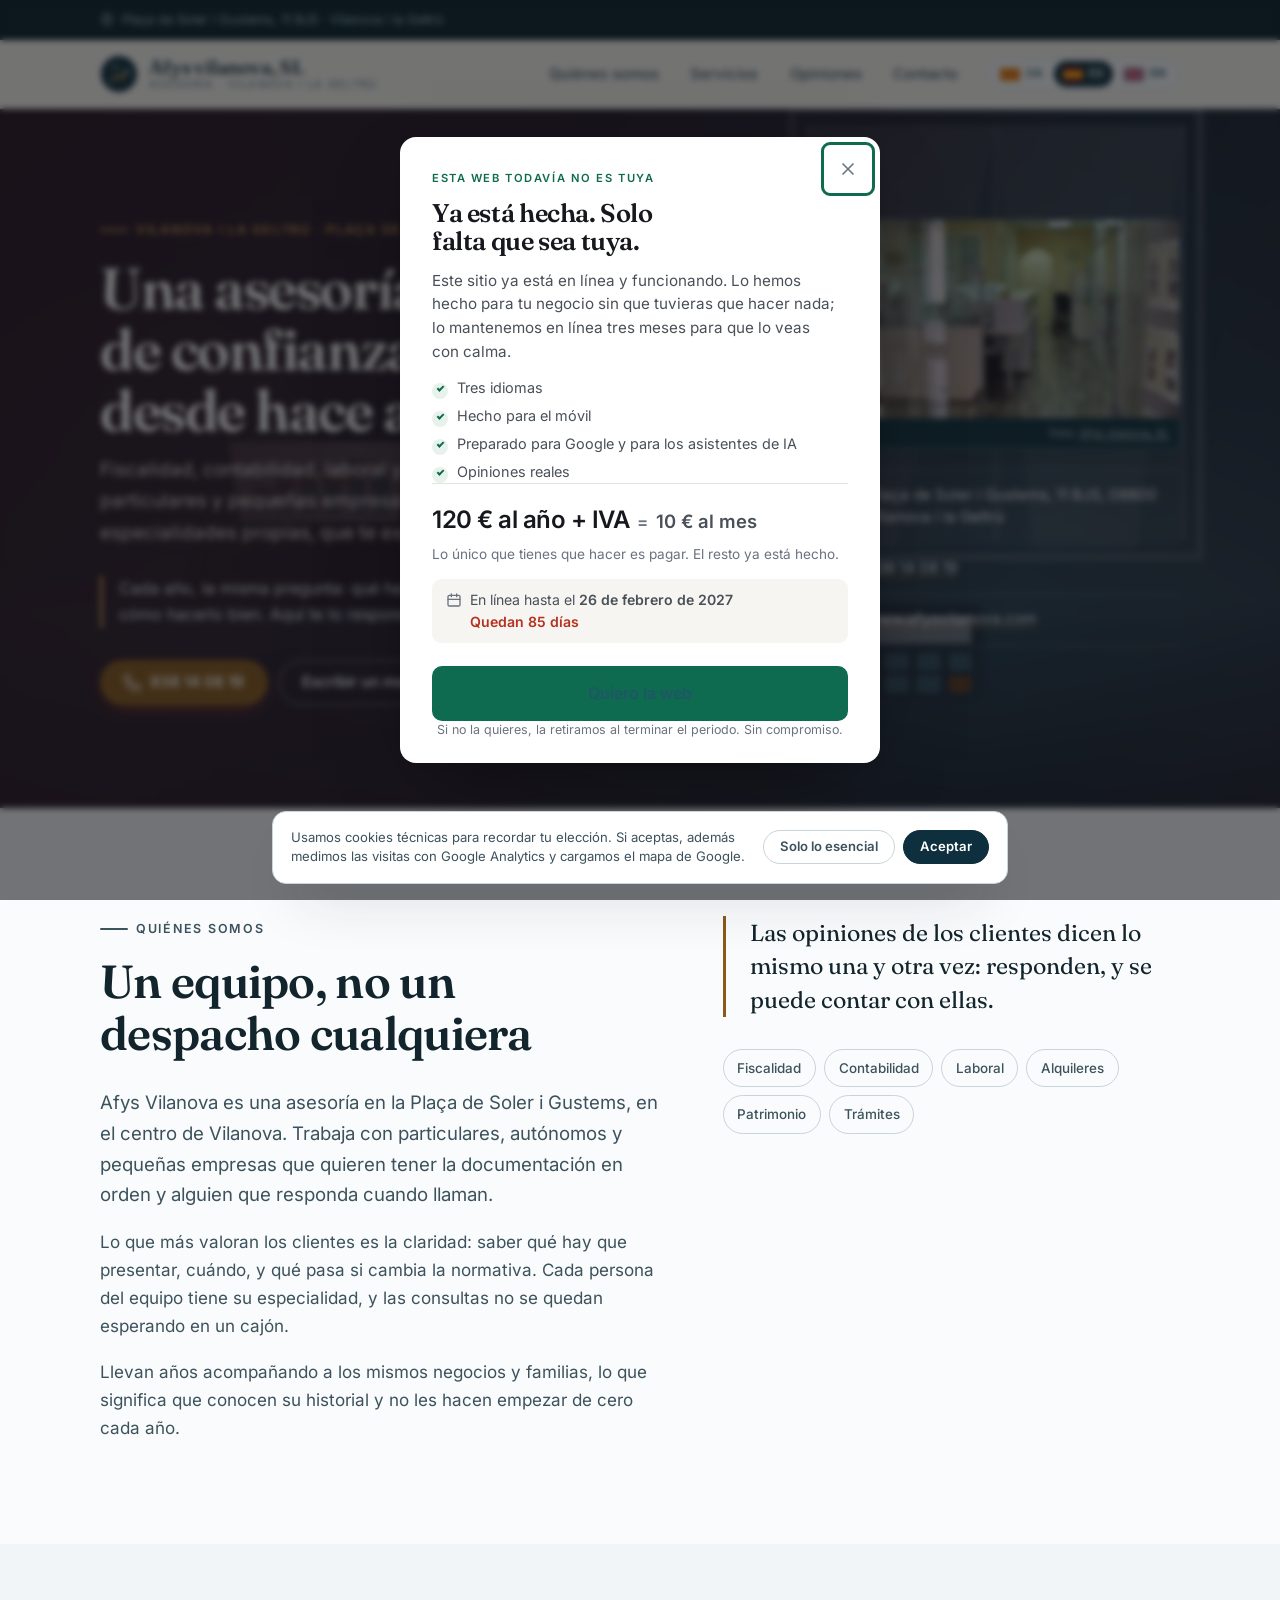
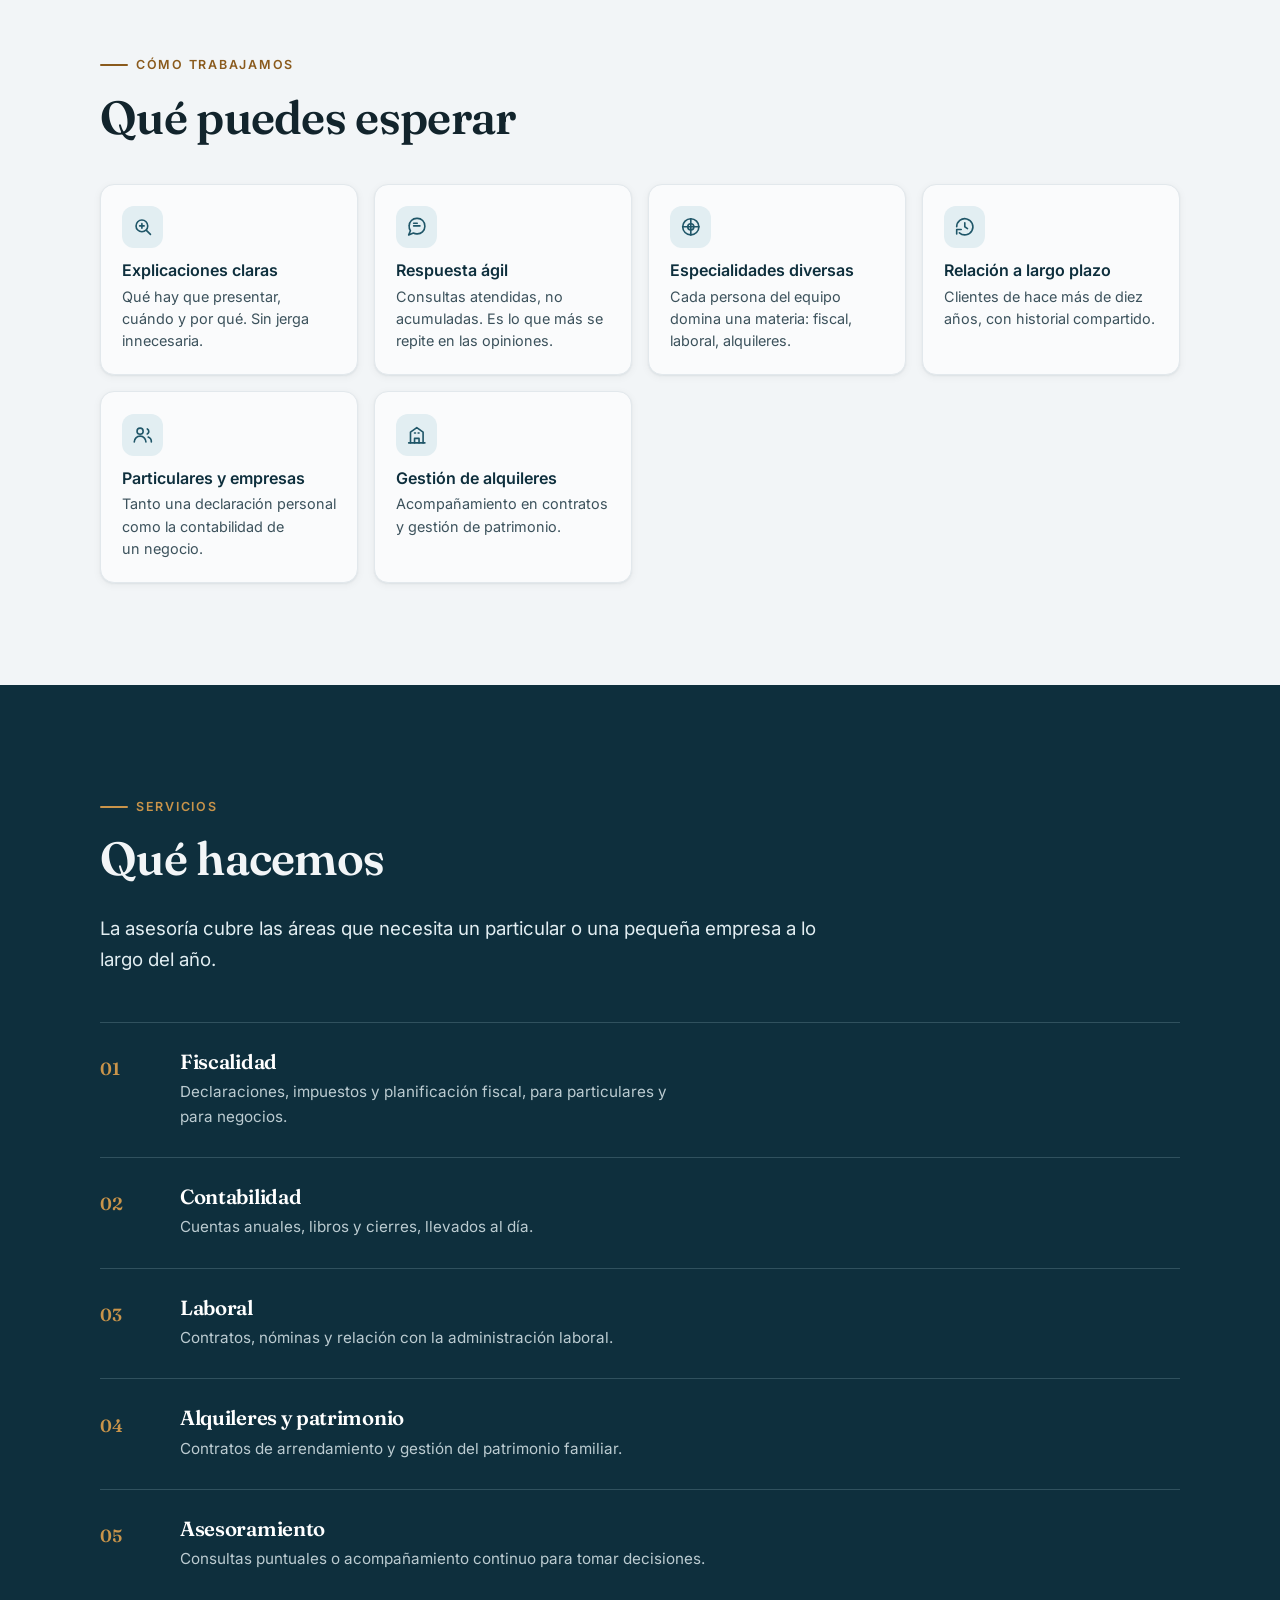
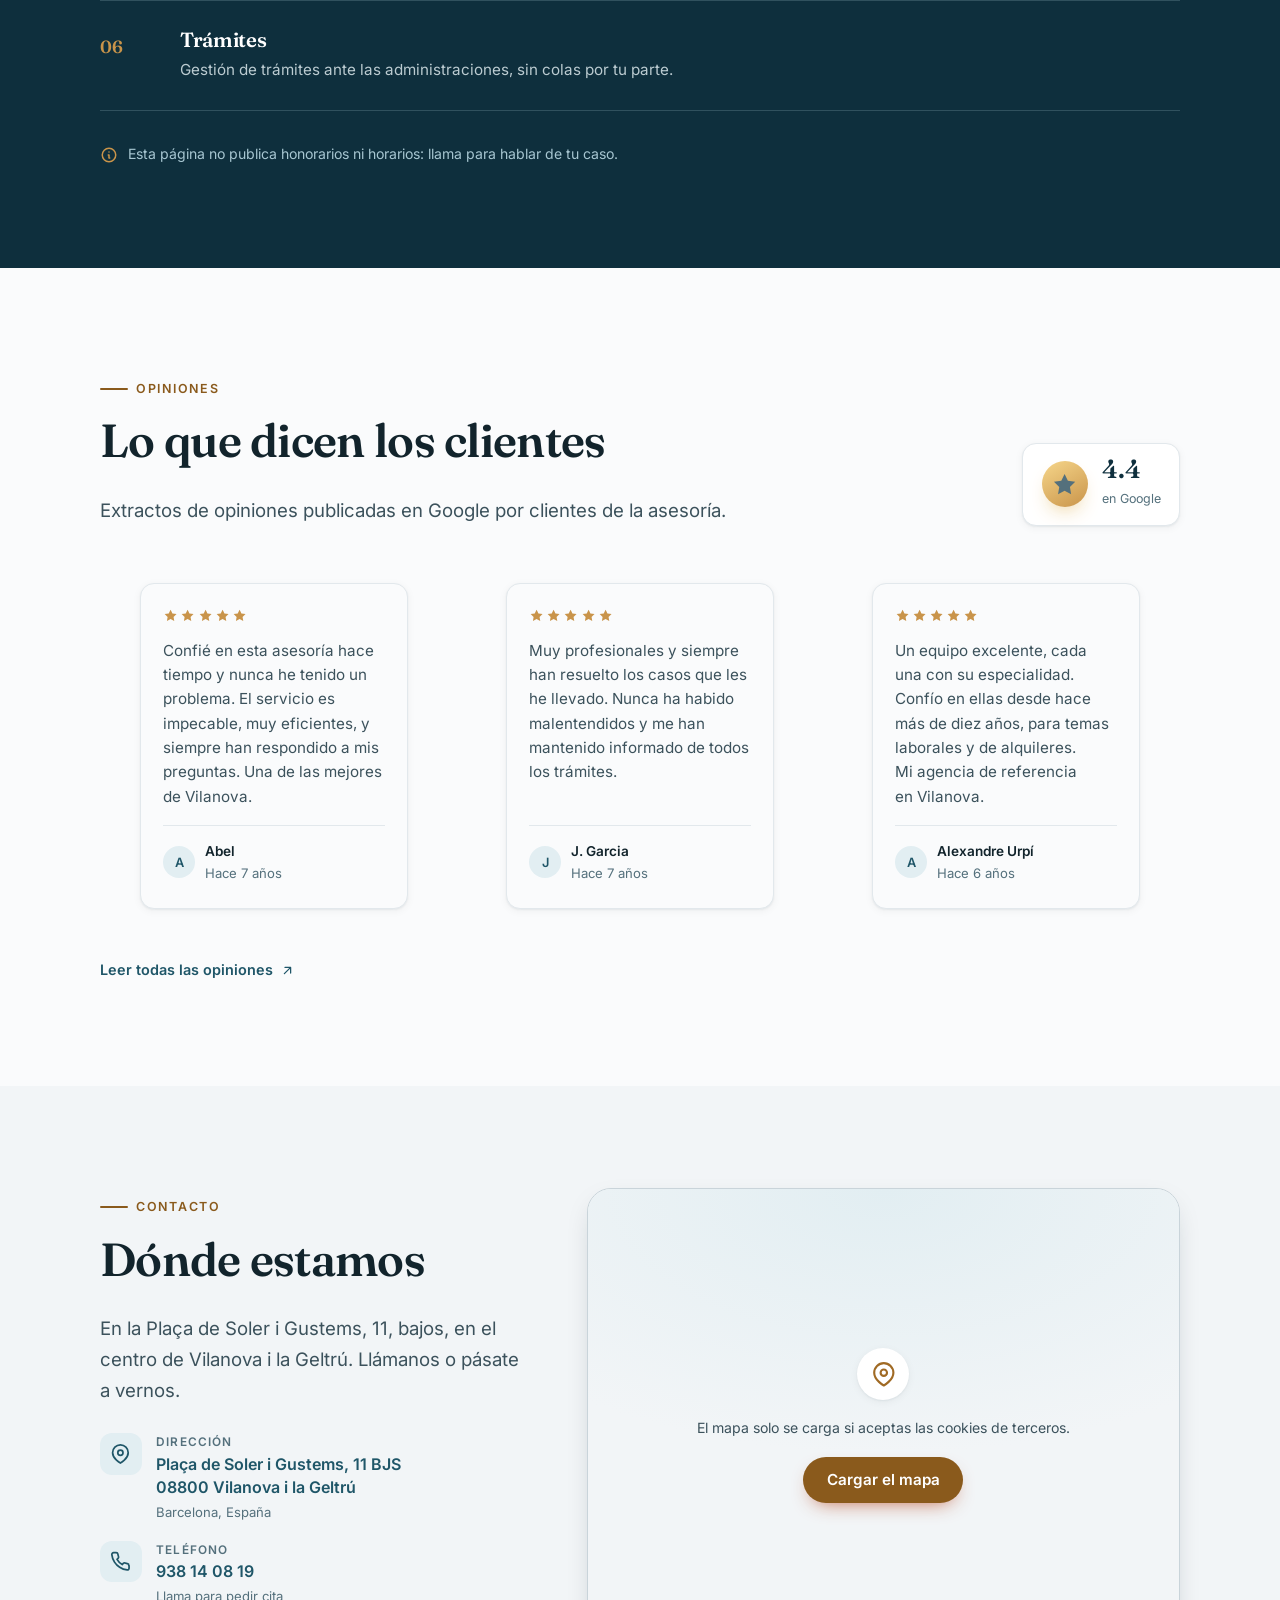
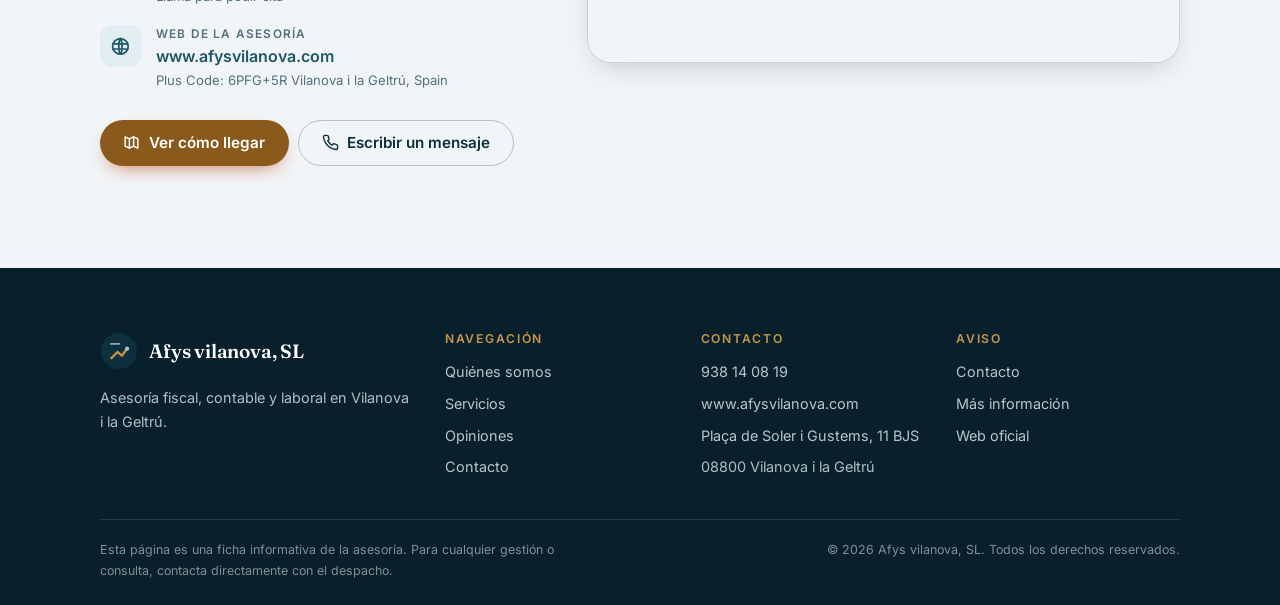
<file: es/index.html>
<!DOCTYPE html>
<html lang="es" dir="ltr">
<head>
<meta charset="utf-8">
<meta name="viewport" content="width=device-width, initial-scale=1">
<title>Afys Vilanova · Asesoría fiscal, contable y laboral</title>
<meta name="description" content="Asesoría en la Plaça de Soler i Gustems, 11, Vilanova i la Geltrú. Fiscalidad, contabilidad, laboral y gestión de alquileres para particulares y empresas. Llámanos: 938 14 08 19.">
<meta name="author" content="Afys vilanova, SL">
<meta name="theme-color" content="#0a2f3b">
<meta name="robots" content="index, follow">
<link rel="canonical" href="https://afysvilanova.vilanovailageltru.info/es/">

<meta property="og:type" content="restaurant">
<meta property="og:site_name" content="Afys vilanova, SL">
<meta property="og:title" content="Afys Vilanova · Asesoría fiscal, contable y laboral">
<meta property="og:description" content="Asesoría en la Plaça de Soler i Gustems, 11, Vilanova i la Geltrú. Fiscalidad, contabilidad, laboral y gestión de alquileres para particulares y empresas. Llámanos: 938 14 08 19.">
<meta property="og:locale" content="es_ES">
<meta property="og:url" content="https://afysvilanova.vilanovailageltru.info/es/">
<meta property="og:image" content="https://afysvilanova.vilanovailageltru.info/assets/img/og-image.jpg">
<meta property="og:image:width" content="1200">
<meta property="og:image:height" content="630">
<meta property="og:image:alt" content="Afys Vilanova, asesoría fiscal y contable en Vilanova i la Geltrú">
<meta name="twitter:card" content="summary_large_image">
<meta name="twitter:title" content="Afys Vilanova · Asesoría fiscal, contable y laboral">
<meta name="twitter:description" content="Asesoría en la Plaça de Soler i Gustems, 11, Vilanova i la Geltrú. Fiscalidad, contabilidad, laboral y gestión de alquileres para particulares y empresas. Llámanos: 938 14 08 19.">
<meta name="twitter:image" content="https://afysvilanova.vilanovailageltru.info/assets/img/og-image.jpg">


<link rel="alternate" hreflang="ca-ES" href="https://afysvilanova.vilanovailageltru.info/">

<link rel="alternate" hreflang="es-ES" href="https://afysvilanova.vilanovailageltru.info/es/">

<link rel="alternate" hreflang="en-GB" href="https://afysvilanova.vilanovailageltru.info/en/">

<link rel="alternate" hreflang="x-default" href="https://afysvilanova.vilanovailageltru.info/">


<link rel="icon" href="../assets/img/favicon.svg" type="image/svg+xml">
<link rel="apple-touch-icon" href="../assets/img/apple-touch-icon.png">
<link rel="manifest" href="../site.webmanifest">
<link rel="preload" href="../assets/fonts/fraunces-latin.woff2" as="font" type="font/woff2" crossorigin>
<link rel="preload" href="../assets/fonts/inter-latin.woff2" as="font" type="font/woff2" crossorigin>
<link rel="stylesheet" href="../assets/css/components.css">
<link rel="stylesheet" href="../assets/css/header-tools.css">
<link rel="stylesheet" href="../assets/css/styles.css">
<link rel="stylesheet" href="../assets/css/offer-panel.css">


<script>
  /* Google Analytics 4 with consent mode. Goes in <head> of every generated page,
     before any other script. Nothing is fetched from Google until the visitor
     accepts, and storage stays denied by default even if the tag loads elsewhere. */
  (function () {
    var ID = 'G-71LT2Q093H';
    var KEY = 'cookie-consent-v1';
    var accepted = false;
    try { accepted = localStorage.getItem(KEY) === 'accepted'; } catch (e) {}

    window.dataLayer = window.dataLayer || [];
    window.gtag = function () { window.dataLayer.push(arguments); };
    gtag('js', new Date());

    gtag('consent', 'default', {
      ad_storage: 'denied',
      ad_user_data: 'denied',
      ad_personalization: 'denied',
      analytics_storage: 'denied'
    });

    function load() {
      if (window.__gaLoaded) return;
      window.__gaLoaded = true;
      var s = document.createElement('script');
      s.async = true;
      s.src = 'https://www.googletagmanager.com/gtag/js?id=' + ID;
      document.head.appendChild(s);
      gtag('config', ID);
    }

    function grant() {
      load();
      gtag('consent', 'update', {
        ad_storage: 'granted',
        ad_user_data: 'granted',
        ad_personalization: 'granted',
        analytics_storage: 'granted'
      });
    }

    /* The cookie banner calls this from BOTH buttons; nothing touches Google before it runs. */
    window.__analyticsConsent = function (isAccepted) {
      try { localStorage.setItem(KEY, isAccepted ? 'accepted' : 'essential'); } catch (e) {}
      if (isAccepted) grant();
    };

    if (accepted) grant();
  })();
</script>
<script type="application/ld+json">
{
  "@context": "https://schema.org",
  "@type": "AccountingService",
  "@id": "https://afysvilanova.vilanovailageltru.info/#business",
  "name": "Afys vilanova, SL",
  "url": "https://afysvilanova.vilanovailageltru.info",
  "image": "https://afysvilanova.vilanovailageltru.info/assets/img/og-image.jpg",
  "telephone": "+34938140819",
  "address": {
    "@type": "PostalAddress",
    "streetAddress": "Plaça de Soler i Gustems, 11 BJS",
    "postalCode": "08800",
    "addressLocality": "Vilanova i la Geltrú",
    "addressRegion": "Barcelona",
    "addressCountry": "ES"
  },
  "geo": {
    "@type": "GeoCoordinates",
    "latitude": 41.2229113,
    "longitude": 1.7271098999999999
  },
  "hasMap": "https://maps.google.com/?cid=9883613409802930192&g_mp=Cidnb29nbGUubWFwcy5wbGFjZXMudjEuUGxhY2VzLlNlYXJjaFRleHQQAhgEIAA",
  "inLanguage": "es",
  "sameAs": [
    "http://www.afysvilanova.com/"
  ],
  "aggregateRating": {
    "@type": "AggregateRating",
    "ratingValue": 4.4,
    "reviewCount": 29,
    "bestRating": 5,
    "worstRating": 1
  }
}
</script>
</head>
<body>
<a class="skip-link" href="#main">Ir al contenido principal</a>

<div class="topbar">
  <div class="wrap topbar__inner">
    <p class="topbar__note">
      <svg viewBox="0 0 24 24" width="14" height="14" fill="none" stroke="currentColor" stroke-width="2" stroke-linecap="round" stroke-linejoin="round" aria-hidden="true"><path d="M21 10c0 7-9 12-9 12S3 17 3 10a9 9 0 0 1 18 0Z"/><circle cx="12" cy="10" r="3"/></svg>
      Plaça de Soler i Gustems, 11 BJS · Vilanova i la Geltrú
    </p>
    <nav class="langs" aria-label="Cambiar de idioma">
      
      <a class="langs__link" href="../" hreflang="ca" lang="ca">
        <span class="langs__flag" aria-hidden="true"><svg viewBox="0 0 24 16"><rect width="24" height="16" fill="#fcdd09"/><g fill="#da121a"><rect y="1.7778" width="24" height="1.7778"/><rect y="5.3334" width="24" height="1.7778"/><rect y="8.889" width="24" height="1.7778"/><rect y="12.4446" width="24" height="1.7778"/></g></svg></span>
        <span class="langs__code">ca</span>
        <span class="sr-only">Català</span>
      </a>
      
      <a class="langs__link" href="../es/" hreflang="es" lang="es" aria-current="true">
        <span class="langs__flag" aria-hidden="true"><svg viewBox="0 0 24 16"><rect width="24" height="16" fill="#c60b1e"/><rect y="4" width="24" height="8" fill="#ffc400"/></svg></span>
        <span class="langs__code">es</span>
        <span class="sr-only">Español</span>
      </a>
      
      <a class="langs__link" href="../en/" hreflang="en" lang="en">
        <span class="langs__flag" aria-hidden="true"><svg viewBox="0 0 24 16"><rect width="24" height="16" fill="#00247d"/><path d="M0 0 24 16M24 0 0 16" stroke="#fff" stroke-width="3.2"/><path d="M0 0 24 16M24 0 0 16" stroke="#cf142b" stroke-width="1.6"/><path d="M12 0v16M0 8h24" stroke="#fff" stroke-width="5.2"/><path d="M12 0v16M0 8h24" stroke="#cf142b" stroke-width="3"/></svg></span>
        <span class="langs__code">en</span>
        <span class="sr-only">English</span>
      </a>
      
    </nav>
  </div>
</div>

<header class="header">
  <div class="wrap header__inner">
    <a class="brand" href="../" aria-label="Afys vilanova, SL — Vilanova i la Geltrú">
      <svg class="brand__mark" <svg viewBox="0 0 40 40" width="38" height="38" aria-hidden="true">
          <circle cx="20" cy="20" r="19" fill="#0e2f3d"/>
          <path d="M12 27.5 L18.5 21 L23 25 L28.5 17.5" fill="none" stroke="#c9944a" stroke-width="2.4" stroke-linecap="round" stroke-linejoin="round"/>
          <circle cx="28.5" cy="17.5" r="2.2" fill="#a7c6d1"/>
          <path d="M11.5 12.5 h9" stroke="#a7c6d1" stroke-width="2" stroke-linecap="round" opacity="0.8"/>
        </svg></svg>
      <span class="brand__text">
        <span class="brand__name">Afys vilanova, SL</span>
        <span class="brand__sub">Asesoría · Vilanova i la Geltrú</span>
      </span>
    </a>
    <nav class="nav" id="site-nav" data-open="false" aria-label="Navegación principal">
      <ul class="nav__list">
        <li><a class="nav__link" href="#about">Quiénes somos</a></li>
        <li><a class="nav__link" href="#services">Servicios</a></li>
        <li><a class="nav__link" href="#reviews">Opiniones</a></li>
        <li><a class="nav__link" href="#contact">Contacto</a></li>
      </ul>
    </nav>
    <button class="nav-toggle" type="button" aria-expanded="false" aria-controls="site-nav" aria-label="Abrir menú de navegación">
      <svg viewBox="0 0 24 24" width="22" height="22" fill="none" stroke="currentColor" stroke-width="2" stroke-linecap="round" aria-hidden="true"><path d="M4 7h16M4 12h16M4 17h16"/></svg>
    </button>
  </div>
</header>

<main id="main">

  <section class="hero" aria-labelledby="hero-title">
    <img class="hero__art" src="../assets/img/hero.svg" alt="" width="1600" height="1000" fetchpriority="high" decoding="async" aria-hidden="true">

    <div class="wrap hero__inner">
      <!-- Text column: the pitch and the two things a client does next. -->
      <div class="hero__copy">
        <p class="eyebrow hero__eyebrow">Vilanova i la Geltrú · Plaça de Soler i Gustems</p>
        <h1 class="hero__title" id="hero-title">Una asesoría de confianza, desde hace años</h1>
        <p class="hero__subtitle">Fiscalidad, contabilidad, laboral y gestión de alquileres para particulares y pequeñas empresas. Un equipo con especialidades propias, que te explica las cosas claras.</p>

        <p class="hero__credo">Cada año, la misma pregunta: qué hay que presentar, cuándo, y cómo hacerlo bien. Aquí te lo responden.</p>

        <div class="hero__actions">
          <a class="btn btn--primary" href="tel:+34938140819">
            <svg viewBox="0 0 24 24" width="18" height="18" fill="none" stroke="currentColor" stroke-width="2" stroke-linecap="round" stroke-linejoin="round" aria-hidden="true"><path d="M22 16.9v3a2 2 0 0 1-2.2 2 19.8 19.8 0 0 1-8.6-3.1 19.5 19.5 0 0 1-6-6A19.8 19.8 0 0 1 2.1 4.2 2 2 0 0 1 4.1 2h3a2 2 0 0 1 2 1.7c.1.9.4 1.8.7 2.6a2 2 0 0 1-.5 2.1L8.1 9.6a16 16 0 0 0 6 6l1.2-1.2a2 2 0 0 1 2.1-.5c.8.3 1.7.6 2.6.7a2 2 0 0 1 1.7 2.1Z"/></svg>
            938 14 08 19
          </a>
          <a class="btn btn--ghost" href="#contact">Escribir un mensaje</a>
        </div>
      </div>

      <!-- Facts column: no rating card, no decorative list. A practice is judged on
           what it does and where it is, so those are the only things in the panel. -->
      <aside class="hero__facts" aria-label="Datos de contacto">
        
        <figure class="hero__photo">
          <img src="../assets/img/hero-photo.jpg" alt="foto de la oficina de Afys Vilanova" width="900" height="675" fetchpriority="high" decoding="async">
          
          <figcaption data-photo-credit>
            Foto:
            <a href="https://maps.google.com/maps/contrib/112571644760508671871" target="_blank" rel="noopener nofollow">Afys vilanova, SL</a>
          </figcaption>
          
        </figure>
        

        <dl class="factlist">
          <div class="factlist__row">
            <dt>Dirección</dt>
            <dd>Plaça de Soler i Gustems, 11 BJS, 08800 Vilanova i la Geltrú</dd>
          </div>
          <div class="factlist__row">
            <dt>Teléfono</dt>
            <dd><a href="tel:+34938140819">938 14 08 19</a></dd>
          </div>
          
          <div class="factlist__row">
            <dt>Web</dt>
            <dd><a href="http://www.afysvilanova.com/" target="_blank" rel="noopener nofollow">www.afysvilanova.com</a></dd>
          </div>
          
          
        </dl>
      </aside>
    </div>
  </section>

  <section class="section" id="about" aria-labelledby="about-title">
    <div class="wrap">
      <div class="about__grid">
        <div class="about__copy reveal">
          <p class="eyebrow">Quiénes somos</p>
          <h2 class="h2" id="about-title">Un equipo, no un despacho cualquiera</h2>
          <p class="lead">Afys Vilanova es una asesoría en la Plaça de Soler i Gustems, en el centro de Vilanova. Trabaja con particulares, autónomos y pequeñas empresas que quieren tener la documentación en orden y alguien que responda cuando llaman.</p>
          <p>Lo que más valoran los clientes es la claridad: saber qué hay que presentar, cuándo, y qué pasa si cambia la normativa. Cada persona del equipo tiene su especialidad, y las consultas no se quedan esperando en un cajón.</p>
          <p>Llevan años acompañando a los mismos negocios y familias, lo que significa que conocen su historial y no les hacen empezar de cero cada año.</p>
        </div>

        <!-- Instead of a 2x2 number grid, a single standing claim plus the areas
             the practice actually covers. A client reads this, not a scoreboard. -->
        <div class="about__aside reveal">
          <blockquote class="pullquote">
            <p>Las opiniones de los clientes dicen lo mismo una y otra vez: responden, y se puede contar con ellas.</p>
          </blockquote>
          <ul class="arealist" aria-label="Áreas de trabajo">
            
            <li>Fiscalidad</li>
            
            <li>Contabilidad</li>
            
            <li>Laboral</li>
            
            <li>Alquileres</li>
            
            <li>Patrimonio</li>
            
            <li>Trámites</li>
            
          </ul>
        </div>
      </div>
    </div>
  </section>

  <section class="section section--sand" id="features" aria-labelledby="features-title">
    <div class="wrap">
      <div class="reveal">
        <p class="eyebrow">Cómo trabajamos</p>
        <h2 class="h2" id="features-title">Qué puedes esperar</h2>
      </div>
      <ul class="cards">
        
        <li class="card reveal">
          <span class="card__icon" aria-hidden="true"><svg viewBox="0 0 24 24" fill="none" stroke="currentColor" stroke-width="1.8" stroke-linecap="round" stroke-linejoin="round" aria-hidden="true"><circle cx="11" cy="11" r="6.5"/><path d="m16 16 4.5 4.5"/><path d="M8.5 11h5M11 8.5v5"/></svg></span>
          <h3>Explicaciones claras</h3>
          <p>Qué hay que presentar, cuándo y por qué. Sin jerga innecesaria.</p>
        </li>
        
        <li class="card reveal">
          <span class="card__icon" aria-hidden="true"><svg viewBox="0 0 24 24" fill="none" stroke="currentColor" stroke-width="1.8" stroke-linecap="round" stroke-linejoin="round" aria-hidden="true"><path d="M21 11.5a8.4 8.4 0 0 1-9 8.4 9 9 0 0 1-3.8-.9L3 21l1.9-4.6A8.3 8.3 0 0 1 3.5 11a8.4 8.4 0 0 1 8.5-8.4A8.4 8.4 0 0 1 21 11.5Z"/><path d="M8.5 11h7M8.5 8h4"/></svg></span>
          <h3>Respuesta ágil</h3>
          <p>Consultas atendidas, no acumuladas. Es lo que más se repite en las opiniones.</p>
        </li>
        
        <li class="card reveal">
          <span class="card__icon" aria-hidden="true"><svg viewBox="0 0 24 24" fill="none" stroke="currentColor" stroke-width="1.8" stroke-linecap="round" stroke-linejoin="round" aria-hidden="true"><circle cx="12" cy="12" r="9"/><path d="M12 3v18M3 12h18"/><circle cx="12" cy="12" r="3.4"/></svg></span>
          <h3>Especialidades diversas</h3>
          <p>Cada persona del equipo domina una materia: fiscal, laboral, alquileres.</p>
        </li>
        
        <li class="card reveal">
          <span class="card__icon" aria-hidden="true"><svg viewBox="0 0 24 24" fill="none" stroke="currentColor" stroke-width="1.8" stroke-linecap="round" stroke-linejoin="round" aria-hidden="true"><path d="M3 12a9 9 0 1 1 3 6.7"/><path d="M3 20v-5h5"/><path d="M12 7.5V12l3 2"/></svg></span>
          <h3>Relación a largo plazo</h3>
          <p>Clientes de hace más de diez años, con historial compartido.</p>
        </li>
        
        <li class="card reveal">
          <span class="card__icon" aria-hidden="true"><svg viewBox="0 0 24 24" fill="none" stroke="currentColor" stroke-width="1.8" stroke-linecap="round" stroke-linejoin="round" aria-hidden="true"><circle cx="9" cy="8" r="3.4"/><path d="M2.5 20a6.5 6.5 0 0 1 13 0"/><path d="M17 5.5a3.2 3.2 0 0 1 0 5.6"/><path d="M18 14.5A5.6 5.6 0 0 1 21.5 20"/></svg></span>
          <h3>Particulares y empresas</h3>
          <p>Tanto una declaración personal como la contabilidad de un negocio.</p>
        </li>
        
        <li class="card reveal">
          <span class="card__icon" aria-hidden="true"><svg viewBox="0 0 24 24" fill="none" stroke="currentColor" stroke-width="1.8" stroke-linecap="round" stroke-linejoin="round" aria-hidden="true"><path d="M3 21h18"/><path d="M5 21V9l7-5 7 5v12"/><path d="M9.5 21v-5h5v5"/><path d="M9.5 10h1M13.5 10h1"/></svg></span>
          <h3>Gestión de alquileres</h3>
          <p>Acompañamiento en contratos y gestión de patrimonio.</p>
        </li>
        
      </ul>
    </div>
  </section>

  <section class="section section--sea" id="services" aria-labelledby="services-title">
    <div class="wrap">
      <div class="services__head reveal">
        <p class="eyebrow">Servicios</p>
        <h2 class="h2" id="services-title">Qué hacemos</h2>
        <p class="lead">La asesoría cubre las áreas que necesita un particular o una pequeña empresa a lo largo del año.</p>
      </div>

      <!-- Numbered ledger list: services read better as a checklist of what is
           handled than as cards you would scan like dishes. -->
      <ol class="ledger">
        
        <li class="ledger__item reveal">
          <span class="ledger__num" aria-hidden="true">01</span>
          <div class="ledger__body">
            <h3>Fiscalidad</h3>
            <p>Declaraciones, impuestos y planificación fiscal, para particulares y para negocios.</p>
          </div>
        </li>
        
        <li class="ledger__item reveal">
          <span class="ledger__num" aria-hidden="true">02</span>
          <div class="ledger__body">
            <h3>Contabilidad</h3>
            <p>Cuentas anuales, libros y cierres, llevados al día.</p>
          </div>
        </li>
        
        <li class="ledger__item reveal">
          <span class="ledger__num" aria-hidden="true">03</span>
          <div class="ledger__body">
            <h3>Laboral</h3>
            <p>Contratos, nóminas y relación con la administración laboral.</p>
          </div>
        </li>
        
        <li class="ledger__item reveal">
          <span class="ledger__num" aria-hidden="true">04</span>
          <div class="ledger__body">
            <h3>Alquileres y patrimonio</h3>
            <p>Contratos de arrendamiento y gestión del patrimonio familiar.</p>
          </div>
        </li>
        
        <li class="ledger__item reveal">
          <span class="ledger__num" aria-hidden="true">05</span>
          <div class="ledger__body">
            <h3>Asesoramiento</h3>
            <p>Consultas puntuales o acompañamiento continuo para tomar decisiones.</p>
          </div>
        </li>
        
        <li class="ledger__item reveal">
          <span class="ledger__num" aria-hidden="true">06</span>
          <div class="ledger__body">
            <h3>Trámites</h3>
            <p>Gestión de trámites ante las administraciones, sin colas por tu parte.</p>
          </div>
        </li>
        
      </ol>

      <p class="services__note">
        <svg viewBox="0 0 24 24" width="18" height="18" fill="none" stroke="currentColor" stroke-width="2" stroke-linecap="round" stroke-linejoin="round" aria-hidden="true"><circle cx="12" cy="12" r="9"/><path d="M12 8h.01M11 12h1v4h1"/></svg>
        Esta página no publica honorarios ni horarios: llama para hablar de tu caso.
      </p>
    </div>
  </section>

  <section class="section" id="reviews" aria-labelledby="reviews-title">
    <div class="wrap">
      <div class="reviews__head reveal">
        <div>
          <p class="eyebrow">Opiniones</p>
          <h2 class="h2" id="reviews-title">Lo que dicen los clientes</h2>
          <p class="lead">Extractos de opiniones publicadas en Google por clientes de la asesoría.</p>
        </div>
        <div class="reviews__score">
          <span class="rating__star" aria-hidden="true">
            <svg viewBox="0 0 24 24" fill="currentColor"><path d="M12 2.6l2.9 5.9 6.5.95-4.7 4.6 1.1 6.45L12 17.4l-5.8 3.1 1.1-6.45-4.7-4.6 6.5-.95L12 2.6Z"/></svg>
          </span>
          <div>
            <b>4.4</b>
            <span>en Google</span>
          </div>
        </div>
      </div>
      <div class="quotes">
        
        <figure class="quote reveal">
          <div class="quote__stars" aria-label="5 de 5 estrellas">
            <svg viewBox="0 0 24 24" fill="currentColor" aria-hidden="true"><path d="M12 2.6l2.9 5.9 6.5.95-4.7 4.6 1.1 6.45L12 17.4l-5.8 3.1 1.1-6.45-4.7-4.6 6.5-.95L12 2.6Z"/></svg><svg viewBox="0 0 24 24" fill="currentColor" aria-hidden="true"><path d="M12 2.6l2.9 5.9 6.5.95-4.7 4.6 1.1 6.45L12 17.4l-5.8 3.1 1.1-6.45-4.7-4.6 6.5-.95L12 2.6Z"/></svg><svg viewBox="0 0 24 24" fill="currentColor" aria-hidden="true"><path d="M12 2.6l2.9 5.9 6.5.95-4.7 4.6 1.1 6.45L12 17.4l-5.8 3.1 1.1-6.45-4.7-4.6 6.5-.95L12 2.6Z"/></svg><svg viewBox="0 0 24 24" fill="currentColor" aria-hidden="true"><path d="M12 2.6l2.9 5.9 6.5.95-4.7 4.6 1.1 6.45L12 17.4l-5.8 3.1 1.1-6.45-4.7-4.6 6.5-.95L12 2.6Z"/></svg><svg viewBox="0 0 24 24" fill="currentColor" aria-hidden="true"><path d="M12 2.6l2.9 5.9 6.5.95-4.7 4.6 1.1 6.45L12 17.4l-5.8 3.1 1.1-6.45-4.7-4.6 6.5-.95L12 2.6Z"/></svg>
          </div>
          <blockquote><p>Confié en esta asesoría hace tiempo y nunca he tenido un problema. El servicio es impecable, muy eficientes, y siempre han respondido a mis preguntas. Una de las mejores de Vilanova.</p></blockquote>
          <figcaption>
            <span class="quote__avatar" aria-hidden="true">A</span>
            <span>
              <strong>Abel</strong>
              Hace 7 años
            </span>
          </figcaption>
        </figure>
        
        <figure class="quote reveal">
          <div class="quote__stars" aria-label="5 de 5 estrellas">
            <svg viewBox="0 0 24 24" fill="currentColor" aria-hidden="true"><path d="M12 2.6l2.9 5.9 6.5.95-4.7 4.6 1.1 6.45L12 17.4l-5.8 3.1 1.1-6.45-4.7-4.6 6.5-.95L12 2.6Z"/></svg><svg viewBox="0 0 24 24" fill="currentColor" aria-hidden="true"><path d="M12 2.6l2.9 5.9 6.5.95-4.7 4.6 1.1 6.45L12 17.4l-5.8 3.1 1.1-6.45-4.7-4.6 6.5-.95L12 2.6Z"/></svg><svg viewBox="0 0 24 24" fill="currentColor" aria-hidden="true"><path d="M12 2.6l2.9 5.9 6.5.95-4.7 4.6 1.1 6.45L12 17.4l-5.8 3.1 1.1-6.45-4.7-4.6 6.5-.95L12 2.6Z"/></svg><svg viewBox="0 0 24 24" fill="currentColor" aria-hidden="true"><path d="M12 2.6l2.9 5.9 6.5.95-4.7 4.6 1.1 6.45L12 17.4l-5.8 3.1 1.1-6.45-4.7-4.6 6.5-.95L12 2.6Z"/></svg><svg viewBox="0 0 24 24" fill="currentColor" aria-hidden="true"><path d="M12 2.6l2.9 5.9 6.5.95-4.7 4.6 1.1 6.45L12 17.4l-5.8 3.1 1.1-6.45-4.7-4.6 6.5-.95L12 2.6Z"/></svg>
          </div>
          <blockquote><p>Muy profesionales y siempre han resuelto los casos que les he llevado. Nunca ha habido malentendidos y me han mantenido informado de todos los trámites.</p></blockquote>
          <figcaption>
            <span class="quote__avatar" aria-hidden="true">J</span>
            <span>
              <strong>J. Garcia</strong>
              Hace 7 años
            </span>
          </figcaption>
        </figure>
        
        <figure class="quote reveal">
          <div class="quote__stars" aria-label="5 de 5 estrellas">
            <svg viewBox="0 0 24 24" fill="currentColor" aria-hidden="true"><path d="M12 2.6l2.9 5.9 6.5.95-4.7 4.6 1.1 6.45L12 17.4l-5.8 3.1 1.1-6.45-4.7-4.6 6.5-.95L12 2.6Z"/></svg><svg viewBox="0 0 24 24" fill="currentColor" aria-hidden="true"><path d="M12 2.6l2.9 5.9 6.5.95-4.7 4.6 1.1 6.45L12 17.4l-5.8 3.1 1.1-6.45-4.7-4.6 6.5-.95L12 2.6Z"/></svg><svg viewBox="0 0 24 24" fill="currentColor" aria-hidden="true"><path d="M12 2.6l2.9 5.9 6.5.95-4.7 4.6 1.1 6.45L12 17.4l-5.8 3.1 1.1-6.45-4.7-4.6 6.5-.95L12 2.6Z"/></svg><svg viewBox="0 0 24 24" fill="currentColor" aria-hidden="true"><path d="M12 2.6l2.9 5.9 6.5.95-4.7 4.6 1.1 6.45L12 17.4l-5.8 3.1 1.1-6.45-4.7-4.6 6.5-.95L12 2.6Z"/></svg><svg viewBox="0 0 24 24" fill="currentColor" aria-hidden="true"><path d="M12 2.6l2.9 5.9 6.5.95-4.7 4.6 1.1 6.45L12 17.4l-5.8 3.1 1.1-6.45-4.7-4.6 6.5-.95L12 2.6Z"/></svg>
          </div>
          <blockquote><p>Un equipo excelente, cada una con su especialidad. Confío en ellas desde hace más de diez años, para temas laborales y de alquileres. Mi agencia de referencia en Vilanova.</p></blockquote>
          <figcaption>
            <span class="quote__avatar" aria-hidden="true">A</span>
            <span>
              <strong>Alexandre Urpí</strong>
              Hace 6 años
            </span>
          </figcaption>
        </figure>
        
      </div>
      <a class="reviews__all" href="https://www.google.com/maps/place//data=!4m4!3m3!1s0x12a386e3712fc215:0x8929a607d4974810!9m1!1b1?g_mp=Cidnb29nbGUubWFwcy5wbGFjZXMudjEuUGxhY2VzLlNlYXJjaFRleHQQAhgEIAA" target="_blank" rel="noopener">
        Leer todas las opiniones
        <svg viewBox="0 0 24 24" width="15" height="15" fill="none" stroke="currentColor" stroke-width="2" stroke-linecap="round" stroke-linejoin="round" aria-hidden="true"><path d="M7 17 17 7M8 7h9v9"/></svg>
      </a>
    </div>
  </section>

  <section class="section section--sand" id="contact" aria-labelledby="contact-title">
    <div class="wrap">
      <div class="contact__grid">
        <div class="reveal">
          <p class="eyebrow">Contacto</p>
          <h2 class="h2" id="contact-title">Dónde estamos</h2>
          <p class="lead">En la Plaça de Soler i Gustems, 11, bajos, en el centro de Vilanova i la Geltrú. Llámanos o pásate a vernos.</p>

          <div class="contact-list">
            <div class="contact-item">
              <span class="contact-item__icon" aria-hidden="true">
                <svg viewBox="0 0 24 24" fill="none" stroke="currentColor" stroke-width="2" stroke-linecap="round" stroke-linejoin="round"><path d="M21 10c0 7-9 12-9 12S3 17 3 10a9 9 0 0 1 18 0Z"/><circle cx="12" cy="10" r="3"/></svg>
              </span>
              <div>
                <div class="contact-item__label">Dirección</div>
                <div class="contact-item__value">
                  <a href="https://www.google.com/maps/dir/?api=1&amp;destination=41.2229113,1.7271098999999999" target="_blank" rel="noopener">Plaça de Soler i Gustems, 11 BJS<br>08800 Vilanova i la Geltrú</a>
                </div>
                <div class="contact-item__meta">Barcelona, España</div>
              </div>
            </div>

            <div class="contact-item">
              <span class="contact-item__icon" aria-hidden="true">
                <svg viewBox="0 0 24 24" fill="none" stroke="currentColor" stroke-width="2" stroke-linecap="round" stroke-linejoin="round"><path d="M22 16.9v3a2 2 0 0 1-2.2 2 19.8 19.8 0 0 1-8.6-3.1 19.5 19.5 0 0 1-6-6A19.8 19.8 0 0 1 2.1 4.2 2 2 0 0 1 4.1 2h3a2 2 0 0 1 2 1.7c.1.9.4 1.8.7 2.6a2 2 0 0 1-.5 2.1L8.1 9.6a16 16 0 0 0 6 6l1.2-1.2a2 2 0 0 1 2.1-.5c.8.3 1.7.6 2.6.7a2 2 0 0 1 1.7 2.1Z"/></svg>
              </span>
              <div>
                <div class="contact-item__label">Teléfono</div>
                <div class="contact-item__value"><a href="tel:+34938140819">938 14 08 19</a></div>
                <div class="contact-item__meta">Llama para pedir cita</div>
              </div>
            </div>

            <div class="contact-item">
              <span class="contact-item__icon" aria-hidden="true">
                <svg viewBox="0 0 24 24" fill="none" stroke="currentColor" stroke-width="2" stroke-linecap="round" stroke-linejoin="round"><circle cx="12" cy="12" r="9"/><path d="M3.5 9h17M3.5 15h17"/><path d="M12 3c2.5 3 2.5 15 0 18M12 3c-2.5 3-2.5 15 0 18"/></svg>
              </span>
              <div>
                <div class="contact-item__label">Web de la asesoría</div>
                <div class="contact-item__value"><a href="http://www.afysvilanova.com/" target="_blank" rel="noopener nofollow">www.afysvilanova.com</a></div>
                <div class="contact-item__meta">Plus Code: 6PFG+5R Vilanova i la Geltrú, Spain</div>
              </div>
            </div>
          </div>

          <div class="contact__actions">
            <a class="btn btn--primary" href="https://www.google.com/maps/dir/?api=1&amp;destination=41.2229113,1.7271098999999999" target="_blank" rel="noopener">
              <svg viewBox="0 0 24 24" width="17" height="17" fill="none" stroke="currentColor" stroke-width="2" stroke-linecap="round" stroke-linejoin="round" aria-hidden="true"><path d="M9 20 3 17V4l6 3 6-3 6 3v13l-6-3-6 3Z"/><path d="M9 7v13M15 4v13"/></svg>
              Ver cómo llegar
            </a>
            <a class="btn btn--ghost" href="tel:+34938140819">
              <svg viewBox="0 0 24 24" width="17" height="17" fill="none" stroke="currentColor" stroke-width="2" stroke-linecap="round" stroke-linejoin="round" aria-hidden="true"><path d="M22 16.9v3a2 2 0 0 1-2.2 2 19.8 19.8 0 0 1-8.6-3.1 19.5 19.5 0 0 1-6-6A19.8 19.8 0 0 1 2.1 4.2 2 2 0 0 1 4.1 2h3a2 2 0 0 1 2 1.7c.1.9.4 1.8.7 2.6a2 2 0 0 1-.5 2.1L8.1 9.6a16 16 0 0 0 6 6l1.2-1.2a2 2 0 0 1 2.1-.5c.8.3 1.7.6 2.6.7a2 2 0 0 1 1.7 2.1Z"/></svg>
              Escribir un mensaje
            </a>
            
          </div>
        </div>

        <div class="map-shell" id="map-shell" data-map-loaded="false">
          <div class="map-placeholder">
            <div class="map-placeholder__inner">
              <span class="map-placeholder__pin" aria-hidden="true">
                <svg viewBox="0 0 24 24" fill="none" stroke="currentColor" stroke-width="2" stroke-linecap="round" stroke-linejoin="round"><path d="M21 10c0 7-9 12-9 12S3 17 3 10a9 9 0 0 1 18 0Z"/><circle cx="12" cy="10" r="3"/></svg>
              </span>
              <p>El mapa solo se carga si aceptas las cookies de terceros.</p>
              <button class="btn btn--primary" type="button" data-map-load>Cargar el mapa</button>
            </div>
          </div>
          <template id="map-template">
            <iframe title="Mapa con la ubicación de Afys Vilanova en Vilanova i la Geltrú" src="https://www.google.com/maps?q=41.2229113,1.7271098999999999&amp;hl=es&amp;z=16&amp;output=embed" width="600" height="480" loading="lazy" referrerpolicy="no-referrer-when-downgrade" allowfullscreen></iframe>
          </template>
        </div>
      </div>
    </div>
  </section>

</main>

<footer class="footer">
  <div class="wrap">
    <div class="footer__grid">
      <div>
        <a class="brand" href="../">
          <svg class="brand__mark" <svg viewBox="0 0 40 40" width="38" height="38" aria-hidden="true">
          <circle cx="20" cy="20" r="19" fill="#0e2f3d"/>
          <path d="M12 27.5 L18.5 21 L23 25 L28.5 17.5" fill="none" stroke="#c9944a" stroke-width="2.4" stroke-linecap="round" stroke-linejoin="round"/>
          <circle cx="28.5" cy="17.5" r="2.2" fill="#a7c6d1"/>
          <path d="M11.5 12.5 h9" stroke="#a7c6d1" stroke-width="2" stroke-linecap="round" opacity="0.8"/>
        </svg></svg>
          <span class="brand__text"><span class="brand__name">Afys vilanova, SL</span></span>
        </a>
        <p>Asesoría fiscal, contable y laboral en Vilanova i la Geltrú.</p>
      </div>
      <div>
        <h2>Navegación</h2>
        <ul>
          <li><a href="#about">Quiénes somos</a></li>
          <li><a href="#services">Servicios</a></li>
          <li><a href="#reviews">Opiniones</a></li>
          <li><a href="#contact">Contacto</a></li>
        </ul>
      </div>
      <div>
        <h2>Contacto</h2>
        <ul>
          <li><a href="tel:+34938140819">938 14 08 19</a></li>
          <li><a href="http://www.afysvilanova.com/" target="_blank" rel="noopener nofollow">www.afysvilanova.com</a></li>
          <li><a href="https://www.google.com/maps/dir/?api=1&amp;destination=41.2229113,1.7271098999999999" target="_blank" rel="noopener">Plaça de Soler i Gustems, 11 BJS</a></li>
          <li>08800 Vilanova i la Geltrú</li>
        </ul>
      </div>
      <div>
        <h2>Aviso</h2>
        <ul>
          <li><a href="#contact">Contacto</a></li>
          <li><a href="#" data-cookie-open>Más información</a></li>
          <li><a href="http://www.afysvilanova.com/" target="_blank" rel="noopener nofollow">Web oficial</a></li>
        </ul>
      </div>
    </div>
    <div class="footer__legal">
      <p>Esta página es una ficha informativa de la asesoría. Para cualquier gestión o consulta, contacta directamente con el despacho.</p>
      <p>© <span id="year">2026</span> Afys vilanova, SL. Todos los derechos reservados.</p>
    </div>
  </div>
</footer>

<div class="cookiebar" id="cookiebar" role="region" aria-label="Más información" data-visible="false">
  <p>Usamos cookies técnicas para recordar tu elección. Si aceptas, además medimos las visitas con Google Analytics y cargamos el mapa de Google.</p>
  <div class="cookiebar__actions">
    <button class="btn cookiebar__reject" type="button" data-cookie="essential">Solo lo esencial</button>
    <button class="btn cookiebar__accept" type="button" data-cookie="accept">Aceptar</button>
  </div>
</div>

<script src="../assets/js/components.js" defer></script>
<script src="../assets/js/main.js" defer></script>

<script type="application/json" id="sm-offer-config">{"offerEnds":"2027-02-26","offerEndsLabel":"26 de febrero de 2027","buyUrl":"","offerEmail":"","phoneE164":"+34938140819","copy":{"kicker":"Esta web todavía no es tuya","title":"Ya está hecha. Solo falta que sea tuya.","lead":"Este sitio ya está en línea y funcionando. Lo hemos hecho para tu negocio sin que tuvieras que hacer nada; lo mantenemos en línea tres meses para que lo veas con calma.","features":["Tres idiomas","Hecho para el móvil","Preparado para Google y para los asistentes de IA","Opiniones reales"],"priceYear":"120 € al año + IVA","priceMonth":"10 € al mes","priceNote":"Lo único que tienes que hacer es pagar. El resto ya está hecho.","until":"En línea hasta el","days":"Quedan {n} días","cta":"Quiero la web","buy":"Quiero la web","buyPhone":"Llama y quédate con ella","contact":"Habla con nosotros","call":"Llámanos","close":"Cerrar","pill":"Esta web todavía no es tuya","foot":"Si no la quieres, la retiramos al terminar el periodo. Sin compromiso."}}</script>
<script src="../assets/js/offer-panel.js" defer></script>

<script src="../assets/js/header-tools.js" defer></script>
</body>
</html>
</file>
<file: assets/css/components.css>
/* ==========================================================================
   Shared UI components — the canonical source for every generated site.
   Repo: yourdataweb/site-components
   Vendored into each site at assets/css/components.css and pinned by
   src/components.lock (sha256). Do not edit the copy inside a site: change
   this file, bump VERSION, and re-run scripts/sync-shared.mjs everywhere.

   Each site sets only the custom properties; the rules stay identical, so a
   fix here reaches every site instead of drifting into eight variants.
   ========================================================================== */

/* ---------- visually hidden, but readable by assistive tech ---------- */
.sr-only {
  position: absolute;
  width: 1px;
  height: 1px;
  padding: 0;
  margin: -1px;
  overflow: hidden;
  clip: rect(0 0 0 0);
  white-space: nowrap;
  border: 0;
}

/* ---------- skip link ---------- */
.skip-link {
  position: absolute;
  left: -9999px;
  top: 0;
  z-index: 100;
  padding: .75rem 1.25rem;
  border-radius: 0 0 6px 0;
  background: var(--shared-ink, #10222a);
  color: #fff;
  text-decoration: none;
}
.skip-link:focus { left: 0; }

/* ---------- language switch ----------
   Site overrides, set in its own :root:
     --langs-bg --langs-border --langs-ink --langs-active-bg --langs-active-ink
   Geometry is fixed on purpose: a flags-only variant made the pill narrower
   than the flag plus its padding, so the active background bled past the flag,
   and a per-site height meant the bar never aligned with the button beside it.
   -------------------------------------------------------------------------- */
.langs {
  display: inline-flex;
  align-items: center;
  gap: 2px;
  height: 32px;
  padding: 0 3px;
  border: 1px solid var(--langs-border, #d8dee2);
  border-radius: 999px;
  background: var(--langs-bg, #fff);
  box-sizing: border-box;
}
.langs__link {
  display: inline-flex;
  align-items: center;
  justify-content: center;
  gap: 6px;
  height: 26px;
  padding: 0 9px;
  border-radius: 999px;
  text-decoration: none;
  line-height: 1;
  color: var(--langs-ink, #40565f);
  transition: background-color .15s ease, color .15s ease;
}
.langs__link:hover { background: rgba(0, 0, 0, .06); }
.langs__link[aria-current="true"] {
  background: var(--langs-active-bg, #0e2f3d);
  color: var(--langs-active-ink, #fff);
}
.langs__link[aria-current="true"]:hover { background: var(--langs-active-bg, #0e2f3d); }

/* The flag markup is a bare <svg> with only a viewBox, so it sizes itself and
   would overflow the pill; the box is a hard size that clips it. */
.langs__flag {
  display: block;
  flex: none;
  width: 20px;
  height: 13px;
  border-radius: 2px;
  overflow: hidden;
  box-shadow: 0 0 0 1px rgba(0, 0, 0, .12);
}
.langs__flag svg {
  display: block;
  width: 20px;
  height: 13px;
}
.langs__code {
  font-size: .72rem;
  font-weight: 600;
  letter-spacing: .05em;
  text-transform: uppercase;
}

@media (max-width: 420px) {
  .langs { height: 30px; }
  .langs__link { height: 24px; padding: 0 7px; gap: 5px; }
  .langs__code { font-size: .68rem; }
}

/* ---------- reveal on scroll ----------
   Only hidden when the script has marked the document: with JS blocked the
   content stays visible instead of every block sitting at opacity 0. */
html.js .reveal {
  opacity: 0;
  transform: translateY(16px);
  transition: opacity .55s ease, transform .55s cubic-bezier(.22, 1, .36, 1);
}
html.js .reveal.is-visible { opacity: 1; transform: none; }
@media (prefers-reduced-motion: reduce) {
  html.js .reveal { opacity: 1; transform: none; transition: none; }
}

/* ---------- invariants ----------
   Restated last so a site's own stylesheet cannot quietly change them. The
   earlier language-switch bugs came from per-site geometry, not from colour. */
.langs {
  height: 32px;
  padding: 0 3px;
  gap: 2px;
  border-radius: 999px;
  border: 1px solid var(--langs-border, #d8dee2);
  background: var(--langs-bg, #fff);
  box-sizing: border-box;
}
.langs__link { height: 26px; padding: 0 9px; gap: 6px; border-radius: 999px; }
.langs__flag { width: 20px; height: 13px; overflow: hidden; flex: none; }
.langs__flag svg { width: 20px; height: 13px; display: block; }

@media (max-width: 420px) {
  .langs { height: 30px; }
  .langs__link { height: 24px; padding: 0 7px; gap: 5px; }
}
</file>
<file: assets/css/header-tools.css>
/* ==========================================================================
   Shared header toolbar — one row at every width.
   Repo: yourdataweb/site-components
   Vendored into each site at assets/css/header-tools.css and pinned by
   src/components.lock.

   Anatomy this operates on (built by header-tools.js):
     <header ...>
       <div class="wrap">                     existing inner wrapper
         <a class="brand">[mark]<span class="sm-name">Business</span></a>
         <nav id="site-nav">…</nav>           drawer on mobile
         <button class="nav-toggle">…</button>
         <div class="sm-tools">               created by the script
           <nav class="langs">…</nav>
           <button class="nav-toggle">…</button>
         </div>
       </div>
     </header>

   Goal: name, menu button and language switch share one row, vertically centred,
   with real gutters. The name is the only flexible item, so a long business name
   truncates instead of pushing the tools onto a second row.
   ========================================================================== */

/* A header inner that wraps is the original defect: the address line and the
   switch fell onto a second row and the bar grew to twice its height. Once the
   toolbar is in place there is one row by construction, so wrapping is off. */
.has-tools [data-tools] > .wrap,
.has-tools [data-tools] > .shell,
.has-tools [data-tools] > .container,
.has-tools [data-tools][class*="inner"] {
  flex-wrap: nowrap;
}

/* The tools container is the anchor: it sits at the right edge of the bar. */
.sm-tools {
  display: flex;
  align-items: center;
  gap: .5rem;
  /* Never grows; may shrink only as a last resort. The identity owns the flexible
     slot, so the row cannot become wider than the viewport. */
  flex: none;
  max-width: 100%;
  margin-left: auto;
}

/* Anything still marked as "belongs on the bar" is aligned to the same centre line,
   so a switch left outside .sm-tools cannot drift a few pixels off the button. */
.has-tools .langs,
.has-tools .nav-toggle,
.has-tools .navbtn {
  align-self: center;
}

/* The name is the only item allowed to shrink. min-width:0 is what actually lets
   flex truncate instead of overflowing; without it the text refuses to compress
   and shoves the tools off the row. */
.sm-parent-safe {
  min-width: 0;
}

.has-tools .sm-name {
  display: block;
  min-width: 0;
  overflow: hidden;
  text-overflow: ellipsis;
  white-space: nowrap;
}

/* The identity link wraps the mark and the name; it must be able to shrink while
   the mark itself never does. Sites that put `margin-right: auto` on the brand to
   push the switch away are neutralised: the toolbar owns that spacing now, and the
   leftover margin was what made one header 98px tall. */
.has-tools .sm-name {
  /* A long single word ("BRASPAÑA") contributes its full width as min-content and
     forces the row wider. Capping it is what lets the toolbar keep its place. */
  max-width: 100%;
}

.has-tools .brand,
.has-tools .identity,
.has-tools .marchio,
.has-tools .logo,
.has-tools .mark,
.has-tools .sign {
  margin-right: 0;
}
.has-tools .sm-name {
  /* A long single word ("BRASPAÑA") contributes its full width as min-content and
     forces the row wider. Capping it is what lets the toolbar keep its place. */
  max-width: 100%;
}

.has-tools .brand,
.has-tools .identity,
.has-tools .marchio,
.has-tools .logo,
.has-tools .sign {
  flex: 1 1 auto;
  min-width: 0;
}

.has-tools .sm-mark,
.has-tools .brand__mark,
.has-tools .identity__mark,
.has-tools .marchio__mark,
.has-tools .logo__mark,
.has-tools .mark__mark,
.has-tools .sign__mark,
.has-tools .brand-mark {
  flex: none;
}

/* ---------------------------------------------------------------- mobile
   Below the drawer breakpoint the bar carries three things in ~330 px of space:
   prune the name to one line at a smaller size, keep the mark visible, and keep
   the switch on 30 px so it lines up with a 38 px button without dominating. */
@media (max-width: 860px) {
  /* The address strip repeats the footer and the contact block; on a phone it is
     what pushes the bar down and leaves the tools on a second line. */
  .sm-strip-note {
    display: none;
  }

  /* A phone link in the bar is redundant next to a call button in the hero and in
     the contact block, and it is the widest thing in the toolbar. Drop it before
     it costs the business its name. */
  .sm-tools .head-phone,
  .sm-tools .topbar__tel,
  .sm-tools .header-phone {
    display: none;
  }

  .has-tools .brand__sub,
  .has-tools .identity__sub,
  .has-tools .marchio__sub,
  .has-tools .logo__sub,
  .has-tools .mark__sub,
  .has-tools .sign__sub,
  .has-tools .brand-sub {
    display: none;
  }

  .has-tools .sm-name {
    font-size: 1rem;
    line-height: 1.2;
  }

  .sm-tools {
    gap: .4rem;
  }
}

/* Very narrow: the mark plus a 6-character name plus two controls is the floor.
   Tighten gutters rather than dropping the language switch — a visitor with a
   phone is exactly who needs it. */
@media (max-width: 380px) {
  .sm-tools {
    gap: .3rem;
  }
  .has-tools .sm-name {
    font-size: .92rem;
  }
}
</file>
<file: assets/css/styles.css>
/* ==========================================================================
   La Gambarrada — styles
   Palette: deep sea, sun-bleached sand, ember
   ========================================================================== */

@font-face {
  font-family: "Fraunces";
  font-style: normal;
  font-weight: 400 700;
  font-display: swap;
  src: url("../fonts/fraunces-latin.woff2") format("woff2");
  unicode-range: U+0000-00FF, U+0131, U+0152-0153, U+02BB-02BC, U+02C6, U+02DA,
    U+02DC, U+2000-206F, U+2074, U+20AC, U+2122, U+2191, U+2193, U+2212, U+2215,
    U+FEFF, U+FFFD;
}
@font-face {
  font-family: "Fraunces";
  font-style: normal;
  font-weight: 400 700;
  font-display: swap;
  src: url("../fonts/fraunces-latin-ext.woff2") format("woff2");
  unicode-range: U+0100-02BA, U+02BD-02C5, U+02C7-02CC, U+02CE-02D7, U+02DD-02FF,
    U+0304, U+0308, U+0329, U+1D00-1DBF, U+1E00-1E9F, U+1EF2-1EFF, U+2020,
    U+20A0-20AB, U+20AD-20C0, U+2113, U+2C60-2C7F, U+A720-A7FF;
}
@font-face {
  font-family: "Inter";
  font-style: normal;
  font-weight: 400 600;
  font-display: swap;
  src: url("../fonts/inter-latin.woff2") format("woff2");
  unicode-range: U+0000-00FF, U+0131, U+0152-0153, U+02BB-02BC, U+02C6, U+02DA,
    U+02DC, U+2000-206F, U+2074, U+20AC, U+2122, U+2191, U+2193, U+2212, U+2215,
    U+FEFF, U+FFFD;
}
@font-face {
  font-family: "Inter";
  font-style: normal;
  font-weight: 400 600;
  font-display: swap;
  src: url("../fonts/inter-latin-ext.woff2") format("woff2");
  unicode-range: U+0100-02BA, U+02BD-02C5, U+02C7-02CC, U+02CE-02D7, U+02DD-02FF,
    U+0304, U+0308, U+0329, U+1D00-1DBF, U+1E00-1E9F, U+1EF2-1EFF, U+2020,
    U+20A0-20AB, U+20AD-20C0, U+2113, U+2C60-2C7F, U+A720-A7FF;
}

:root {
  /* Slate and brass: an accountancy reads as calm and precise, not appetising. */
  --sea-950: #08202b;
  --sea-900: #0e2f3d;
  --sea-800: #16404f;
  --sea-700: #1f5668;
  --sea-500: #3d8296;
  --sea-300: #a7c6d1;
  --sea-100: #e2eef2;

  --sand-50: #fafbfc;
  --sand-100: #f2f5f7;
  --sand-200: #e2e8ec;
  --sand-300: #c9d4da;

  --ember-600: #8a5a1c;
  --ember-500: #a06a24;
  --ember-100: #f7ecd9;

  --gold-500: #c9944a;

  --ink: #12242c;
  --ink-soft: #3c525c;
  --ink-mute: #54707c;

  --radius-sm: 8px;
  --radius: 14px;
  --radius-lg: 24px;
  --shadow-sm: 0 1px 2px rgba(8, 32, 43, .06), 0 2px 8px rgba(8, 32, 43, .05);
  --shadow: 0 10px 30px -12px rgba(8, 32, 43, .28);
  --shadow-lg: 0 30px 60px -30px rgba(8, 32, 43, .45);

  --wrap: 1160px;
  --pad: clamp(1rem, 4vw, 2.5rem);
  --section-y: clamp(3.5rem, 8vw, 6.5rem);

  --font-display: "Fraunces", Georgia, "Times New Roman", serif;
  --font-sans: "Inter", -apple-system, BlinkMacSystemFont, "Segoe UI", Roboto,
    Helvetica, Arial, sans-serif;

  color-scheme: light;


/* ---------- reset ---------- */
*,
*::before,
*::after { box-sizing: border-box; }

html {
  -webkit-text-size-adjust: 100%;
  scroll-behavior: smooth;
  scroll-padding-top: 5rem;
}

body {
  margin: 0;
  background: var(--sand-50);
  color: var(--ink);
  font-family: var(--font-sans);
  font-size: 1.0625rem;
  line-height: 1.65;
  -webkit-font-smoothing: antialiased;
  text-rendering: optimizeLegibility;
  overflow-x: hidden;
}

img, svg, iframe { max-width: 100%; }
img { height: auto; display: block; }

h1, h2, h3, h4 {
  font-family: var(--font-display);
  font-weight: 600;
  line-height: 1.12;
  letter-spacing: -0.015em;
  margin: 0 0 .5em;
  text-wrap: balance;
}

p { margin: 0 0 1em; text-wrap: pretty; }
p:last-child { margin-bottom: 0; }

a { color: var(--sea-700); }
a:hover { color: var(--ember-600); }

ul { margin: 0; padding: 0; list-style: none; }

:where(a, button, summary, iframe, input):focus-visible {
  outline: 3px solid var(--sea-500);
  outline-offset: 3px;
  border-radius: 4px;
}

::selection { background: var(--sea-300); color: var(--sea-950); }

/* ---------- layout helpers ---------- */
.wrap {
  width: 100%;
  max-width: var(--wrap);
  margin-inline: auto;
  padding-inline: var(--pad);
}

.section { padding-block: var(--section-y); position: relative; }
.section--sand { background: var(--sand-100); }
.section--sea { background: var(--sea-900); color: var(--sand-100); }

.eyebrow {
  display: inline-flex;
  align-items: center;
  gap: .5rem;
  font-size: .78rem;
  font-weight: 600;
  letter-spacing: .14em;
  text-transform: uppercase;
  color: var(--ember-600);
  margin: 0 0 1rem;
}
.eyebrow::before {
  content: "";
  width: 1.75rem;
  height: 2px;
  background: currentColor;
  border-radius: 2px;
}
.section--sea .eyebrow { color: var(--gold-500); }

.h2 {
  font-size: clamp(1.75rem, 1.15rem + 2.4vw, 2.9rem);
  margin-bottom: .6em;
}
.lead {
  font-size: clamp(1.02rem, .96rem + .3vw, 1.16rem);
  color: var(--ink-soft);
  max-width: 60ch;
}
.section--sea .lead { color: var(--sea-100); }

.skip-link {
  position: absolute;
  left: -9999px;
  top: 0;
  z-index: 100;
  background: var(--sea-900);
  color: #fff;
  padding: .75rem 1.25rem;
  border-radius: 0 0 var(--radius-sm) 0;
  text-decoration: none;
}
.skip-link:focus { left: 0; }

.sr-only {
  position: absolute;
  width: 1px; height: 1px;
  padding: 0; margin: -1px;
  overflow: hidden;
  clip: rect(0 0 0 0);
  white-space: nowrap;
  border: 0;
}

/* ---------- topbar ---------- */
.topbar {
  background: var(--sea-950);
  color: var(--sea-100);
  font-size: .8rem;
}
.topbar__inner {
  display: flex;
  align-items: center;
  justify-content: space-between;
  gap: 1rem;
  min-height: 2.5rem;
  flex-wrap: wrap;
}
.topbar__note {
  display: inline-flex;
  align-items: center;
  gap: .5rem;
  margin: 0;
  color: var(--sea-300);
}
.topbar__note svg { flex: none; }

/* ---------- header ---------- */
.header {
  position: sticky;
  top: 0;
  z-index: 50;
  background: rgba(253, 250, 244, .92);
  backdrop-filter: blur(12px);
  border-bottom: 1px solid var(--sand-200);
}
.header__inner {
  display: flex;
  align-items: center;
  gap: 1rem;
  min-height: 4.25rem;
}
.brand {
  display: inline-flex;
  align-items: center;
  gap: .7rem;
  text-decoration: none;
  color: var(--sea-900);
  margin-right: auto;
  min-width: 0;
}
.brand:hover { color: var(--sea-900); }
.brand__mark { flex: none; }
.brand__text {
  display: flex;
  flex-direction: column;
  line-height: 1.1;
  min-width: 0;
}
.brand__name {
  font-family: var(--font-display);
  font-size: 1.2rem;
  font-weight: 600;
  letter-spacing: -.01em;
  white-space: nowrap;
}
.brand__sub {
  font-size: .68rem;
  letter-spacing: .12em;
  text-transform: uppercase;
  color: var(--ink-mute);
  white-space: nowrap;
}

.nav { display: flex; }
.nav__list {
  display: flex;
  align-items: center;
  gap: .35rem;
}
.nav__link {
  display: block;
  padding: .5rem .8rem;
  border-radius: 999px;
  text-decoration: none;
  color: var(--ink-soft);
  font-size: .93rem;
  font-weight: 500;
  white-space: nowrap;
}
.nav__link:hover { background: var(--sand-200); color: var(--sea-900); }

.nav-toggle {
  display: none;
  align-items: center;
  justify-content: center;
  width: 2.75rem;
  height: 2.75rem;
  border: 1px solid var(--sand-300);
  border-radius: var(--radius-sm);
  background: transparent;
  color: var(--sea-900);
  cursor: pointer;
}
.nav-toggle:hover { background: var(--sand-200); }

/* ---------- language switch ---------- */

/* ---------- buttons ---------- */
.btn {
  display: inline-flex;
  align-items: center;
  justify-content: center;
  gap: .55rem;
  padding: .8rem 1.4rem;
  border-radius: 999px;
  border: 1.5px solid transparent;
  font-family: var(--font-sans);
  font-size: .95rem;
  font-weight: 600;
  line-height: 1.2;
  text-decoration: none;
  cursor: pointer;
  transition: transform .18s ease, background-color .18s ease,
    border-color .18s ease, color .18s ease, box-shadow .18s ease;
}
.btn svg { flex: none; }
.btn:hover { transform: translateY(-1px); }

.btn--primary {
  background: var(--ember-600);
  color: #fff;
  box-shadow: 0 8px 20px -10px rgba(184, 70, 31, .9);
}
.btn--primary:hover { background: var(--ember-600); color: #fff; }

.btn--ghost {
  background: transparent;
  border-color: rgba(42, 18, 32, .25);
  color: var(--sea-900);
}
/* On a dark section the ghost button's sea-900 text is invisible against the same
   sea-900 background; it needs the inverted treatment. */
.hero .btn--ghost {
  border-color: rgba(253, 250, 244, .45);
  color: var(--sand-100);
}
.hero .btn--ghost:hover {
  background: rgba(253, 250, 244, .14);
  border-color: rgba(253, 250, 244, .75);
  color: #fff;
}

.btn--ghost:hover {
  background: rgba(42, 18, 32, .06);
  border-color: rgba(42, 18, 32, .4);
  color: var(--sea-900);
}

.btn--light {
  background: rgba(255, 255, 255, .1);
  border-color: rgba(255, 255, 255, .35);
  color: #fff;
}
.btn--light:hover { background: rgba(255, 255, 255, .2); color: #fff; }

/* ---------- hero ---------- */
.hero {
  position: relative;
  background: var(--sea-900);
  color: var(--sand-100);
  overflow: hidden;
  isolation: isolate;
}
.hero__art {
  position: absolute;
  inset: 0;
  z-index: -1;
  width: 100%;
  height: 100%;
  object-fit: cover;
  object-position: 62% 55%;
}
.hero::after {
  content: "";
  position: absolute;
  inset: 0;
  z-index: -1;
  background:
    linear-gradient(105deg, rgba(42, 18, 32, .93) 0%, rgba(42, 18, 32, .78) 42%, rgba(42, 18, 32, .38) 78%, rgba(42, 18, 32, .55) 100%);
}
.hero__inner {
  display: grid;
  grid-template-columns: minmax(0, 1.05fr) minmax(0, .95fr);
  gap: clamp(1.5rem, 4vw, 3.5rem);
  align-items: center;
  padding-block: clamp(3rem, 7vw, 6rem);
  min-height: min(78vh, 40rem);
}
.hero__eyebrow {
  color: var(--gold-500);
  margin-bottom: 1.1rem;
}
.hero__title {
  font-size: clamp(2.1rem, 1.2rem + 4.4vw, 4.1rem);
  line-height: 1.03;
  letter-spacing: -.025em;
  margin-bottom: .8rem;
  color: #fff;
}
.hero__subtitle {
  font-size: clamp(1rem, .95rem + .4vw, 1.18rem);
  color: rgba(253, 250, 244, .86);
  max-width: 46ch;
  margin-bottom: 1.8rem;
}
.hero__actions {
  display: flex;
  flex-wrap: wrap;
  gap: .7rem;
  align-items: center;
}
.hero__aside {
  display: flex;
  flex-direction: column;
  align-items: stretch;
  gap: 1rem;
  justify-content: flex-end;
}

/* real business photo: top half, always credited (Google requires the attribution) */
.hero__photo {
  margin: 0;
  position: relative;
  border-radius: var(--radius-lg);
  overflow: hidden;
  border: 1px solid rgba(255, 255, 255, .28);
  box-shadow: var(--shadow-lg);
  background: var(--sea-800);
}
.hero__photo img {
  display: block;
  width: 100%;
  height: clamp(13rem, 26vh, 20rem);
  object-fit: cover;
  object-position: center;
}
.hero__photo figcaption {
  position: absolute;
  inset: auto 0 0 0;
  padding: .45rem .7rem;
  font-size: .68rem;
  line-height: 1.35;
  color: rgba(253, 250, 244, .92);
  background: linear-gradient(to top, rgba(42, 18, 32, .88), rgba(42, 18, 32, 0));
  text-align: right;
}
.hero__photo figcaption a {
  color: rgba(253, 250, 244, .92);
  text-decoration: underline;
  text-underline-offset: 2px;
}
.hero__photo figcaption a:hover { color: #fff; }
.hero__card {
  width: min(100%, 22rem);
  background: rgba(253, 250, 244, .96);
  color: var(--ink);
  border-radius: var(--radius-lg);
  padding: 1.5rem 1.6rem;
  box-shadow: var(--shadow-lg);
  border: 1px solid rgba(255, 255, 255, .6);
  backdrop-filter: blur(6px);
}
.rating {
  display: flex;
  align-items: center;
  gap: 1rem;
  padding-bottom: 1.1rem;
  margin-bottom: 1.1rem;
  border-bottom: 1px dashed var(--sand-300);
}
.rating__star {
  flex: none;
  width: 4.25rem;
  height: 4.25rem;
  border-radius: 50%;
  display: grid;
  place-items: center;
  background: linear-gradient(150deg, #f6d68a, var(--gold-500));
  color: #fff;
  box-shadow: 0 10px 22px -12px rgba(217, 160, 44, .95);
}
.rating__star svg { width: 2.4rem; height: 2.4rem; }
.rating__value {
  font-family: var(--font-display);
  font-size: 2.1rem;
  font-weight: 600;
  line-height: 1;
  letter-spacing: -.02em;
  display: block;
}
.rating__label {
  display: block;
  font-size: .82rem;
  color: var(--ink-mute);
  margin-top: .3rem;
}
.rating__count {
  display: inline-flex;
  align-items: center;
  gap: .35rem;
  margin-top: .55rem;
  font-size: .84rem;
  font-weight: 600;
  color: var(--sea-700);
}
.hero__cardList { display: grid; gap: .7rem; }
.hero__cardList li {
  display: flex;
  align-items: flex-start;
  gap: .65rem;
  font-size: .92rem;
  color: var(--ink-soft);
  line-height: 1.45;
}
.hero__cardList svg {
  flex: none;
  margin-top: .18rem;
  color: var(--sea-500);
}
.hero__cardLink {
  display: inline-flex;
  align-items: center;
  gap: .4rem;
  margin-top: 1.15rem;
  font-size: .87rem;
  font-weight: 600;
  text-decoration: none;
  color: var(--sea-700);
}
.hero__cardLink:hover { text-decoration: underline; }

/* ---------- about ---------- */
.about__grid {
  display: grid;
  grid-template-columns: minmax(0, 1.1fr) minmax(0, .9fr);
  gap: clamp(1.75rem, 5vw, 4rem);
  align-items: start;
}
.about__copy p { color: var(--ink-soft); }
.stats {
  display: grid;
  grid-template-columns: repeat(2, minmax(0, 1fr));
  gap: 1px;
  background: var(--sand-300);
  border-radius: var(--radius);
  overflow: hidden;
  box-shadow: var(--shadow-sm);
}
.stat {
  background: var(--sand-50);
  padding: 1.25rem 1.15rem;
}
.stat__value {
  font-family: var(--font-display);
  font-size: 1.65rem;
  font-weight: 600;
  color: var(--sea-900);
  line-height: 1.1;
  display: flex;
  align-items: baseline;
  gap: .3rem;
}
.stat__value svg { width: 1.05rem; height: 1.05rem; color: var(--gold-500); }
.stat__label {
  font-size: .8rem;
  color: var(--ink-mute);
  margin-top: .35rem;
}

/* ---------- features ---------- */
.cards {
  display: grid;
  grid-template-columns: repeat(auto-fit, minmax(min(100%, 15rem), 1fr));
  gap: 1rem;
  margin-top: 2.5rem;
}
.card {
  background: var(--sand-50);
  border: 1px solid var(--sand-200);
  border-radius: var(--radius);
  padding: 1.35rem 1.3rem;
  box-shadow: var(--shadow-sm);
  transition: transform .2s ease, box-shadow .2s ease, border-color .2s ease;
}
.card:hover {
  transform: translateY(-3px);
  box-shadow: var(--shadow);
  border-color: var(--sand-300);
}
.card__icon {
  width: 2.6rem;
  height: 2.6rem;
  border-radius: 12px;
  display: grid;
  place-items: center;
  background: var(--sea-100);
  color: var(--sea-700);
  margin-bottom: .9rem;
}
.card__icon svg { width: 1.35rem; height: 1.35rem; }
.card h3 {
  font-family: var(--font-sans);
  font-size: 1rem;
  font-weight: 600;
  letter-spacing: 0;
  margin-bottom: .35rem;
  color: var(--sea-900);
}
.card p {
  font-size: .9rem;
  color: var(--ink-soft);
  line-height: 1.55;
}

/* ---------- menu ---------- */
.menu-grid {
  display: grid;
  grid-template-columns: repeat(auto-fit, minmax(min(100%, 17rem), 1fr));
  gap: 1.1rem;
  margin-top: 2.5rem;
}
.dish {
  position: relative;
  padding: 1.4rem 1.35rem 1.4rem 1.5rem;
  background: linear-gradient(160deg, rgba(255, 255, 255, .07), rgba(255, 255, 255, .02));
  border: 1px solid rgba(143, 196, 207, .22);
  border-radius: var(--radius);
}
.dish::before {
  content: "";
  position: absolute;
  left: 0;
  top: 1.4rem;
  bottom: 1.4rem;
  width: 3px;
  border-radius: 3px;
  background: var(--gold-500);
  opacity: .8;
}
.dish h3 {
  font-size: 1.1rem;
  margin-bottom: .4rem;
  color: #fff;
}
.dish p {
  font-size: .92rem;
  color: rgba(220, 236, 239, .82);
  line-height: 1.55;
}
.menu-note {
  display: flex;
  align-items: flex-start;
  gap: .6rem;
  margin-top: 2rem;
  padding: .9rem 1.1rem;
  border-radius: var(--radius-sm);
  background: rgba(217, 160, 44, .12);
  border: 1px solid rgba(217, 160, 44, .3);
  font-size: .88rem;
  color: var(--sand-100);
}
.menu-note svg { flex: none; margin-top: .15rem; color: var(--gold-500); }

/* ---------- reviews ---------- */
.reviews__head {
  display: flex;
  flex-wrap: wrap;
  align-items: flex-end;
  justify-content: space-between;
  gap: 1.5rem;
}
.reviews__score {
  display: flex;
  align-items: center;
  gap: .85rem;
  padding: .85rem 1.15rem;
  background: #fff;
  border-radius: var(--radius);
  border: 1px solid var(--sand-200);
  box-shadow: var(--shadow-sm);
  flex: none;
}
.reviews__score .rating__star { width: 2.9rem; height: 2.9rem; }
.reviews__score .rating__star svg { width: 1.7rem; height: 1.7rem; }
.reviews__score b {
  font-family: var(--font-display);
  font-size: 1.6rem;
  font-weight: 600;
  line-height: 1;
  color: var(--sea-900);
  display: block;
}
.reviews__score span {
  font-size: .78rem;
  color: var(--ink-mute);
}
.quotes {
  display: grid;
  grid-template-columns: repeat(auto-fit, minmax(min(100%, 16.5rem), 1fr));
  gap: 1.1rem;
  margin-top: 2.5rem;
}
.quote {
  display: flex;
  flex-direction: column;
  gap: 1rem;
  background: var(--sand-50);
  border: 1px solid var(--sand-200);
  border-radius: var(--radius);
  padding: 1.5rem 1.4rem;
  box-shadow: var(--shadow-sm);
}
.quote__stars {
  display: flex;
  gap: .12rem;
  color: var(--gold-500);
}
.quote__stars svg { width: .95rem; height: .95rem; }
.quote blockquote {
  margin: 0;
  font-size: .95rem;
  line-height: 1.6;
  color: var(--ink-soft);
}
.quote figcaption {
  margin-top: auto;
  padding-top: .9rem;
  border-top: 1px solid var(--sand-200);
  display: flex;
  align-items: center;
  gap: .6rem;
  font-size: .82rem;
  color: var(--ink-mute);
}
.quote__avatar {
  width: 2rem;
  height: 2rem;
  border-radius: 50%;
  display: grid;
  place-items: center;
  background: var(--sea-100);
  color: var(--sea-700);
  font-weight: 600;
  font-size: .8rem;
  flex: none;
}
.quote figcaption strong {
  color: var(--ink);
  font-weight: 600;
  display: block;
  font-size: .85rem;
}
.reviews__all {
  margin-top: 2rem;
  display: inline-flex;
  align-items: center;
  gap: .45rem;
  font-weight: 600;
  font-size: .9rem;
  color: var(--sea-700);
  text-decoration: none;
}
.reviews__all:hover { text-decoration: underline; }

/* ---------- contact ---------- */
.contact__grid {
  display: grid;
  grid-template-columns: minmax(0, .85fr) minmax(0, 1.15fr);
  gap: clamp(1.5rem, 4vw, 3rem);
  align-items: start;
}
.contact-list {
  display: grid;
  gap: 1.1rem;
  margin-top: 1.75rem;
}
.contact-item {
  display: flex;
  align-items: flex-start;
  gap: .9rem;
}
.contact-item__icon {
  flex: none;
  width: 2.6rem;
  height: 2.6rem;
  border-radius: 12px;
  display: grid;
  place-items: center;
  background: var(--sea-100);
  color: var(--sea-700);
}
.contact-item__icon svg { width: 1.3rem; height: 1.3rem; }
.contact-item__label {
  font-size: .74rem;
  letter-spacing: .1em;
  text-transform: uppercase;
  color: var(--ink-mute);
  font-weight: 600;
}
.contact-item__value {
  font-size: 1rem;
  font-weight: 500;
  color: var(--ink);
  line-height: 1.45;
}
.contact-item__value a {
  text-decoration: none;
  color: var(--sea-700);
  font-weight: 600;
}
.contact-item__value a:hover { text-decoration: underline; }
.contact-item__meta {
  font-size: .82rem;
  color: var(--ink-mute);
  margin-top: .15rem;
}
.contact__actions {
  display: flex;
  flex-wrap: wrap;
  gap: .6rem;
  margin-top: 1.75rem;
}
.contact__cta { display: inline-flex; }

.map-shell {
  position: relative;
  border-radius: var(--radius-lg);
  overflow: hidden;
  border: 1px solid var(--sand-300);
  box-shadow: var(--shadow);
  background: var(--sand-100);
  min-height: 22rem;
  aspect-ratio: 4 / 3.2;
}
.map-shell iframe {
  display: block;
  width: 100%;
  height: 100%;
  border: 0;
  filter: saturate(.92);
}
.map-placeholder {
  position: absolute;
  inset: 0;
  display: grid;
  place-items: center;
  text-align: center;
  padding: 2rem 1.5rem;
  background:
    radial-gradient(120% 80% at 50% 0%, var(--sea-100), var(--sand-100) 70%);
  color: var(--ink-soft);
}
.map-placeholder__inner { max-width: 24rem; }
.map-placeholder__pin {
  width: 3.25rem;
  height: 3.25rem;
  margin: 0 auto 1rem;
  border-radius: 50%;
  display: grid;
  place-items: center;
  background: #fff;
  color: var(--ember-500);
  box-shadow: var(--shadow-sm);
}
.map-placeholder__pin svg { width: 1.6rem; height: 1.6rem; }
.map-placeholder p {
  font-size: .88rem;
  margin-bottom: 1.1rem;
}
[data-map-loaded="true"] .map-placeholder { display: none; }

/* ---------- footer ---------- */
.footer {
  background: var(--sea-950);
  color: rgba(220, 236, 239, .78);
  padding-block: clamp(2.5rem, 6vw, 4rem) 1.5rem;
  font-size: .9rem;
}
.footer__grid {
  display: grid;
  grid-template-columns: minmax(0, 1.4fr) repeat(3, minmax(0, 1fr));
  gap: 2rem;
}
.footer .brand { color: #fff; margin: 0 0 1rem; }
.footer .brand__sub { color: var(--sea-300); }
.footer h2, .footer h3 {
  font-family: var(--font-sans);
  font-size: .76rem;
  letter-spacing: .14em;
  text-transform: uppercase;
  color: var(--gold-500);
  margin-bottom: .9rem;
  font-weight: 600;
}
.footer ul { display: grid; gap: .5rem; }
.footer a {
  color: rgba(220, 236, 239, .82);
  text-decoration: none;
}
.footer a:hover { color: #fff; text-decoration: underline; }
.footer__legal {
  margin-top: 2.5rem;
  padding-top: 1.25rem;
  border-top: 1px solid rgba(143, 196, 207, .18);
  display: flex;
  flex-wrap: wrap;
  gap: 1rem;
  justify-content: space-between;
  font-size: .78rem;
  color: rgba(220, 236, 239, .55);
}
.footer__legal p { margin: 0; max-width: 62ch; }

/* ---------- cookie bar ---------- */
.cookiebar {
  position: fixed;
  left: 50%;
  bottom: 1rem;
  transform: translate(-50%, 150%);
  width: min(calc(100% - 1.5rem), 46rem);
  z-index: 90;
  background: #fff;
  border: 1px solid var(--sand-300);
  border-radius: var(--radius);
  box-shadow: var(--shadow-lg);
  padding: 1rem 1.15rem;
  display: flex;
  flex-wrap: wrap;
  align-items: center;
  gap: .75rem 1rem;
  transition: transform .35s cubic-bezier(.22, 1, .36, 1), opacity .3s ease;
  opacity: 0;
  pointer-events: none;
}
.cookiebar[data-visible="true"] {
  transform: translate(-50%, 0);
  opacity: 1;
  pointer-events: auto;
}
.cookiebar p {
  flex: 1 1 16rem;
  margin: 0;
  font-size: .82rem;
  line-height: 1.5;
  color: var(--ink-soft);
}
.cookiebar__actions {
  display: flex;
  gap: .5rem;
  flex: none;
}
.cookiebar .btn {
  padding: .5rem 1rem;
  font-size: .82rem;
}
.cookiebar__accept {
  background: var(--sea-900);
  color: #fff;
  border: 1.5px solid var(--sea-900);
}
.cookiebar__accept:hover { background: var(--sea-800); color: #fff; }
.cookiebar__reject {
  background: transparent;
  color: var(--ink-soft);
  border: 1.5px solid var(--sand-300);
}
.cookiebar__reject:hover { background: var(--sand-100); }

.js .reveal {
  opacity: 0;
  transform: translateY(18px);
  transition: opacity .6s ease, transform .6s cubic-bezier(.22, 1, .36, 1);
}
.js .reveal.is-visible {
  opacity: 1;
  transform: none;
}
@media (prefers-reduced-motion: reduce) {
  html { scroll-behavior: auto; }
  .reveal { opacity: 1; transform: none; transition: none; }
  .btn:hover, .card:hover { transform: none; }
}

/* ==========================================================================
   Responsive
   ========================================================================== */
@media (max-width: 1024px) {
  .hero__inner { grid-template-columns: 1fr; min-height: 0; padding-block: clamp(2.5rem, 6vw, 4rem); }
  .hero__aside { justify-content: flex-start; }
  .hero__card { width: 100%; max-width: 30rem; }
  .about__grid,
  .contact__grid { grid-template-columns: 1fr; }
  .footer__grid { grid-template-columns: repeat(2, minmax(0, 1fr)); }
}

@media (max-width: 780px) {
  .nav {
    position: fixed;
    inset: 4.25rem 0 auto;
    display: none;
    background: var(--sand-50);
    border-bottom: 1px solid var(--sand-200);
    box-shadow: var(--shadow);
    max-height: calc(100vh - 4.25rem);
    overflow-y: auto;
  }
  .nav[data-open="true"] { display: block; }
  .nav__list {
    flex-direction: column;
    align-items: stretch;
    gap: 0;
    padding: .5rem var(--pad) 1.25rem;
  }
  .nav__link {
    padding: .95rem .5rem;
    border-radius: 0;
    border-bottom: 1px solid var(--sand-200);
    font-size: 1rem;
  }
  .nav-toggle { display: inline-flex; }
  .header__inner { gap: .5rem; }
  .brand__sub { display: none; }
  .langs__link { padding: .35rem .45rem; }
  .langs__code { display: none; }
  .langs__flag { width: 20px; height: 14px; }
}

/* medium band: keep the full nav on tablet widths (~820 px) */
@media (min-width: 781px) and (max-width: 980px) {
  .brand__name { font-size: 1.05rem; }
  .brand__sub { font-size: .6rem; letter-spacing: .08em; }
  .nav__link { padding: .45rem .6rem; font-size: .86rem; }
  .langs__link { padding: .28rem .45rem; }
  .langs__code { display: none; }
}

@media (max-width: 640px) {
  body { font-size: 1rem; }
  .topbar__note { font-size: .72rem; }
  .hero__actions { flex-direction: column; align-items: stretch; }
  .hero__actions .btn { width: 100%; }
  .hero__card { padding: 1.25rem; }
  .stats { grid-template-columns: repeat(2, minmax(0, 1fr)); }
  .stat { padding: 1rem .85rem; }
  .stat__value { font-size: 1.35rem; }
  .reviews__head { flex-direction: column; align-items: flex-start; }
  .footer__grid { grid-template-columns: 1fr; gap: 1.75rem; }
  .map-shell { min-height: 17rem; aspect-ratio: 1 / 1; }
  .cookiebar { bottom: .6rem; padding: .9rem; }
  .cookiebar__actions { width: 100%; }
  .cookiebar__actions .btn { flex: 1; }
}

@media (max-width: 380px) {
  .brand__name { font-size: 1.05rem; }
  .quote { padding: 1.2rem 1.1rem; }
}

/* print (handover card) */
@media print {
  .topbar, .header, .cookiebar, .hero__actions, .contact__actions,
  .reviews__all, .footer__legal { display: none !important; }
  .hero, .section--sea, .footer { background: #fff !important; color: #000 !important; }
  .reveal { opacity: 1 !important; transform: none !important; }
}

/* ============================================================
   Professional-practice layout
   Components written for this site's structure, not inherited
   from the restaurant template.
   ============================================================ */

/* ---------- hero: text column + fact panel ---------- */
.hero__inner {
  display: grid;
  grid-template-columns: minmax(0, 1.15fr) minmax(0, .85fr);
  gap: clamp(2rem, 5vw, 4.5rem);
  align-items: start;
  padding-block: clamp(3.5rem, 8vw, 7rem);
}
.hero__copy { max-width: 34rem; }
.hero__title { font-size: clamp(2.1rem, 1.3rem + 3.2vw, 3.6rem); line-height: 1.06; }

/* A single line that states how the practice works; sets it apart from a generic pitch. */
.hero__credo {
  margin: 1.6rem 0 2rem;
  padding-left: 1rem;
  border-left: 3px solid var(--gold-500);
  font-size: 1rem;
  line-height: 1.6;
  color: var(--sea-100);
}

.hero__facts {
  display: flex;
  flex-direction: column;
  gap: 1.25rem;
  padding-top: .5rem;
}

/* Facts as a table of label/value pairs: scannable, no cards-in-cards. */
.factlist {
  margin: 0;
  border-top: 1px solid rgba(167, 198, 209, .28);
}
.factlist__row {
  display: grid;
  grid-template-columns: minmax(6.5rem, auto) 1fr;
  gap: 1rem;
  align-items: baseline;
  padding: .85rem 0;
  border-bottom: 1px solid rgba(167, 198, 209, .28);
}
.factlist dt {
  font-size: .74rem;
  font-weight: 600;
  letter-spacing: .1em;
  text-transform: uppercase;
  color: var(--sea-300);
}
.factlist dd {
  margin: 0;
  font-size: .95rem;
  line-height: 1.5;
  color: var(--sand-50);
}
.factlist dd a {
  color: var(--sand-50);
  text-decoration: underline;
  text-decoration-color: rgba(201, 148, 74, .7);
  text-underline-offset: 3px;
}
.factlist dd a:hover { color: var(--gold-500); }

/* Photo sits inside the fact column, framed like a document rather than a hero banner. */
.hero__facts .hero__photo {
  border-radius: 6px;
  overflow: hidden;
  border: 1px solid rgba(167, 198, 209, .3);
  background: var(--sea-800);
}
.hero__facts .hero__photo img {
  display: block;
  width: 100%;
  height: clamp(11rem, 22vh, 16rem);
  object-fit: cover;
}
.hero__facts .hero__photo figcaption {
  position: static;
  padding: .45rem .65rem;
  font-size: .68rem;
  line-height: 1.4;
  color: rgba(226, 238, 242, .85);
  background: rgba(8, 32, 43, .55);
  text-align: right;
}
.hero__facts .hero__photo figcaption a { color: inherit; text-decoration: underline; }

/* ---------- about: pull quote + area list ---------- */
.about__aside {
  display: flex;
  flex-direction: column;
  gap: 2rem;
  padding-top: .35rem;
}
.pullquote {
  margin: 0;
  padding: 0 0 0 1.5rem;
  border-left: 3px solid var(--ember-600);
}
.pullquote p {
  margin: 0;
  font-family: var(--font-display);
  font-size: clamp(1.15rem, 1rem + .6vw, 1.45rem);
  line-height: 1.45;
  color: var(--ink);
  text-wrap: pretty;
}
.arealist {
  display: flex;
  flex-wrap: wrap;
  gap: .5rem;
  margin: 0;
  padding: 0;
  list-style: none;
}
.arealist li {
  padding: .45rem .85rem;
  border: 1px solid var(--sand-300);
  border-radius: 999px;
  background: var(--sand-50);
  font-size: .84rem;
  font-weight: 500;
  color: var(--ink-soft);
}

/* ---------- services: numbered ledger ---------- */
.services__head { max-width: 46rem; }

.ledger {
  margin: 3rem 0 0;
  padding: 0;
  list-style: none;
  counter-reset: ledger;
  border-top: 1px solid rgba(167, 198, 209, .22);
}
.ledger__item {
  display: grid;
  grid-template-columns: 3.5rem minmax(0, 1fr);
  gap: 1.5rem;
  padding: 1.75rem 0;
  border-bottom: 1px solid rgba(167, 198, 209, .22);
}
.ledger__num {
  font-family: var(--font-display);
  font-size: 1.1rem;
  font-weight: 600;
  color: var(--gold-500);
  font-variant-numeric: tabular-nums;
  padding-top: .2rem;
}
.ledger__body h3 {
  font-family: var(--font-display);
  font-size: clamp(1.1rem, 1rem + .35vw, 1.35rem);
  margin: 0 0 .4rem;
  color: #fff;
}
.ledger__body p {
  margin: 0;
  max-width: 54ch;
  font-size: .95rem;
  line-height: 1.6;
  color: rgba(226, 238, 242, .82);
}

.services__note {
  display: flex;
  align-items: flex-start;
  gap: .6rem;
  margin-top: 2rem;
  max-width: 60ch;
  font-size: .88rem;
  line-height: 1.55;
  color: var(--sea-300);
}
.services__note svg { flex: none; margin-top: .15rem; color: var(--gold-500); }

/* ---------- responsive ---------- */
@media (max-width: 1024px) {
  .hero__inner { grid-template-columns: 1fr; gap: 2.5rem; }
  .hero__copy { max-width: 40rem; }
  .hero__facts { max-width: 34rem; }
}
@media (max-width: 640px) {
  .factlist__row { grid-template-columns: 1fr; gap: .2rem; }
  .ledger__item { grid-template-columns: 2.25rem minmax(0, 1fr); gap: 1rem; padding: 1.35rem 0; }
}




/* The flag box is a hard size with clipping: an SVG with only a viewBox renders
   at its intrinsic size and would otherwise overflow the pill. */


/* On narrow screens the code alone is not enough to identify a language for a
   screen reader, but the visible pill can drop to flag + code compactly. */
@media (max-width: 420px) {
  .langs { height: 30px; }
  .langs__link { height: 24px; padding: 0 7px; gap: 5px; }
  .langs__code { font-size: .68rem; }
}
</file>
<file: assets/css/offer-panel.css>
/* ==========================================================================
   Offer panel — the conversion surface for a site that is live but unbought.
   Repo: yourdataweb/site-components
   Vendored into each site at assets/css/offer-panel.css and pinned by
   src/components.lock.

   Colour strategy, and why:
   - The site's own accent stays on the site. The panel uses a single high-contrast
     action colour for the primary CTA and nothing else, so the eye has exactly one
     place to go. Two competing accents is the most common reason a dialog gets read
     and not acted on.
   - The primary CTA is the only element on the panel with a filled background. The
     secondary is a quiet outline: it must be findable, not tempting.
   - Urgency is carried by a warm red *only* on the deadline line, never on the CTA.
     A red button reads as error; a red date reads as a deadline.

   The panel is an overlay, never the page: it can be closed and the site content is
   untouched underneath.
   ========================================================================== */

html.sm-offer-open,
html.sm-offer-open body {
  overflow: hidden;
}

/* The cookie notice is a legal surface and must stay reachable while the panel is
   open: a visitor cannot be asked to accept or decline tracking behind a modal. It
   is raised above the backdrop and the panel never covers its bottom edge. */
html.sm-offer-open #cookiebar,
html.sm-offer-open .cookiebar,
html.sm-offer-open #cookie-banner {
  z-index: 300;
}

.sm-offer {
  --offer-ink: #16181d;
  --offer-ink-soft: #4a5058;
  --offer-muted: #6b7280;
  --offer-paper: #ffffff;
  --offer-line: #e6e3dd;
  --offer-action: #0f6b4f;      /* one action colour, WCAG AA on white at 5.9:1 */
  --offer-action-hover: #0b5440;
  --offer-urgent: #b4321f;      /* deadline only */

  position: fixed;
  inset: 0;
  z-index: 200;
  display: flex;
  align-items: center;
  justify-content: center;
  padding: 1rem;
  font-family: Inter, -apple-system, BlinkMacSystemFont, "Segoe UI", Roboto, sans-serif;
  -webkit-font-smoothing: antialiased;
}

.sm-offer__backdrop {
  position: absolute;
  inset: 0;
  background: rgba(16, 18, 22, .58);
  backdrop-filter: blur(3px);
}

.sm-offer__panel {
  position: relative;
  width: min(100%, 30rem);
  max-height: calc(100vh - 2rem);
  overflow-y: auto;
  background: var(--offer-paper);
  color: var(--offer-ink);
  border-radius: 16px;
  padding: 2rem 2rem 1.5rem;
  box-shadow: 0 30px 80px -32px rgba(0, 0, 0, .55), 0 2px 8px rgba(0, 0, 0, .10);
  animation: sm-offer-in .28s cubic-bezier(.22, 1, .36, 1);
}

@keyframes sm-offer-in {
  from { opacity: 0; transform: translateY(12px) scale(.985); }
  to   { opacity: 1; transform: none; }
}
@media (prefers-reduced-motion: reduce) {
  .sm-offer__panel { animation: none; }
}

/* Close: top-right, 44px hit area, muted but not hidden. */
.sm-offer__close {
  position: absolute;
  top: .6rem;
  right: .6rem;
  width: 44px;
  height: 44px;
  display: inline-flex;
  align-items: center;
  justify-content: center;
  border: 0;
  border-radius: 10px;
  background: transparent;
  color: var(--offer-muted);
  cursor: pointer;
}
.sm-offer__close:hover { background: #f3f1ed; color: var(--offer-ink); }
.sm-offer__close:focus-visible { outline: 3px solid var(--offer-action); outline-offset: 2px; }

.sm-offer__kicker {
  margin: 0 0 .55rem;
  font-size: .7rem;
  font-weight: 700;
  letter-spacing: .14em;
  text-transform: uppercase;
  color: var(--offer-action);
}

.sm-offer__title {
  margin: 0 0 .6rem;
  font-family: Fraunces, Georgia, serif;
  font-size: 1.6rem;
  line-height: 1.15;
  letter-spacing: -.015em;
  color: var(--offer-ink);
  padding-right: 2rem;
}

.sm-offer__lead {
  margin: 0 0 1.1rem;
  font-size: .95rem;
  line-height: 1.55;
  color: var(--offer-ink-soft);
}

/* Feature list: scannable, checkmarks, no icons fighting for attention. */
.sm-offer__features {
  margin: 0 0 1.25rem;
  padding: 0;
  list-style: none;
  display: grid;
  gap: .45rem;
}
.sm-offer__feature {
  position: relative;
  padding-left: 1.55rem;
  font-size: .9rem;
  line-height: 1.45;
  color: var(--offer-ink-soft);
}
.sm-offer__feature::before {
  content: "";
  position: absolute;
  left: 0;
  top: .28rem;
  width: 1rem;
  height: 1rem;
  border-radius: 50%;
  background: #e7f2ed;
}
.sm-offer__feature::after {
  content: "";
  position: absolute;
  left: .29rem;
  top: .47rem;
  width: .42rem;
  height: .24rem;
  border-left: 2px solid var(--offer-action);
  border-bottom: 2px solid var(--offer-action);
  transform: rotate(-45deg);
}

/* Price: the yearly figure and its monthly equivalent bound by an equals sign, so
   they cannot be read as two separate charges. */
.sm-offer__price {
  display: flex;
  align-items: baseline;
  flex-wrap: wrap;
  gap: .5rem;
  padding: 1rem 0 .2rem;
  border-top: 1px solid var(--offer-line);
}
.sm-offer__price-year {
  font-size: 1.5rem;
  font-weight: 700;
  letter-spacing: -.02em;
  color: var(--offer-ink);
}
.sm-offer__price-eq {
  font-size: 1.05rem;
  font-weight: 700;
  color: var(--offer-muted);
}
.sm-offer__price-month {
  font-size: 1.15rem;
  font-weight: 600;
  color: var(--offer-ink-soft);
}
.sm-offer__price-note {
  margin: .1rem 0 0;
  font-size: .85rem;
  color: var(--offer-muted);
}

/* Deadline: warm red, the only place colour is allowed to alarm. */
.sm-offer__meta {
  display: flex;
  align-items: flex-start;
  gap: .5rem;
  margin: 1rem 0 0;
  padding: .7rem .85rem;
  background: #f7f5f2;
  border-radius: 9px;
  font-size: .88rem;
  line-height: 1.4;
  color: var(--offer-ink-soft);
}
.sm-offer__meta svg { flex: none; margin-top: .1rem; color: var(--offer-muted); }
.sm-offer__meta.is-urgent { background: #fdf1ee; color: #6d2318; }
.sm-offer__meta.is-urgent svg { color: var(--offer-urgent); }
.sm-offer__meta strong { color: inherit; }
.sm-offer__days { display: block; font-weight: 600; color: var(--offer-urgent); margin-top: .15rem; }

/* Actions: one filled, one outline. */
.sm-offer__actions {
  display: grid;
  gap: .6rem;
  margin-top: 1.4rem;
}
.sm-offer__cta {
  display: inline-flex;
  align-items: center;
  justify-content: center;
  min-height: 52px;
  padding: .9rem 1.25rem;
  border-radius: 10px;
  background: var(--offer-action);
  color: #fff;
  font-size: 1rem;
  font-weight: 700;
  text-decoration: none;
  transition: background-color .15s ease;
}
.sm-offer__cta:hover { background: var(--offer-action-hover); }
.sm-offer__cta:focus-visible { outline: 3px solid var(--offer-action); outline-offset: 3px; }

.sm-offer__secondary {
  display: inline-flex;
  align-items: center;
  justify-content: center;
  min-height: 46px;
  padding: .7rem 1.25rem;
  border: 1px solid var(--offer-line);
  border-radius: 10px;
  color: var(--offer-ink);
  font-size: .93rem;
  font-weight: 600;
  text-decoration: none;
}
.sm-offer__secondary:hover { background: #f7f5f2; }
.sm-offer__secondary:focus-visible { outline: 3px solid var(--offer-action); outline-offset: 3px; }

.sm-offer__foot {
  margin: .9rem 0 0;
  font-size: .78rem;
  line-height: 1.45;
  color: var(--offer-muted);
  text-align: center;
}

/* ---------------------------------------------------------------- mobile
   Full-height sheet on a phone: the desktop dialog wastes the space it has and
   pushes the CTA below the fold once the feature list wraps. */
@media (max-width: 560px) {
  .sm-offer { padding: 0; align-items: flex-end; }
  .sm-offer__panel {
    width: 100%;
    max-height: 92vh;
    border-radius: 18px 18px 0 0;
    padding: 1.6rem 1.25rem 1.25rem;
    animation: sm-offer-up .3s cubic-bezier(.22, 1, .36, 1);
  }
  @keyframes sm-offer-up {
    from { opacity: 0; transform: translateY(24px); }
    to   { opacity: 1; transform: none; }
  }
  .sm-offer__title { font-size: 1.35rem; }
  .sm-offer__price-year { font-size: 1.3rem; }
}

/* ---------------------------------------------------------------- pill
   After closing: small, low-contrast, bottom-left, out of the thumb's path. */
/* `body >` is deliberate: a site stylesheet can define a generic `.sm-offer-pill`
   or reset `position` on buttons, and the last-loaded rule wins. Anchoring the
   selector keeps the pill fixed to the viewport instead of landing in normal flow
   at the bottom of the document, where it is unclickable. */
body > .sm-offer-pill {
  position: fixed !important;
  left: 1rem;
  bottom: 1rem;
  z-index: 190;
  display: inline-flex;
  align-items: center;
  gap: .45rem;
  max-width: calc(100vw - 2rem);
  padding: .6rem .9rem;
  border: 1px solid #ddd8cf;
  border-radius: 999px;
  background: rgba(255, 255, 255, .96);
  color: #16181d;
  font-family: Inter, -apple-system, BlinkMacSystemFont, "Segoe UI", Roboto, sans-serif;
  font-size: .82rem;
  font-weight: 600;
  line-height: 1.2;
  cursor: pointer;
  box-shadow: 0 6px 20px -10px rgba(0, 0, 0, .35);
}
.sm-offer-pill:hover { background: #fff; }
.sm-offer-pill:focus-visible { outline: 3px solid #0f6b4f; outline-offset: 2px; }
.sm-offer-pill svg { flex: none; color: #0f6b4f; }
</file>
